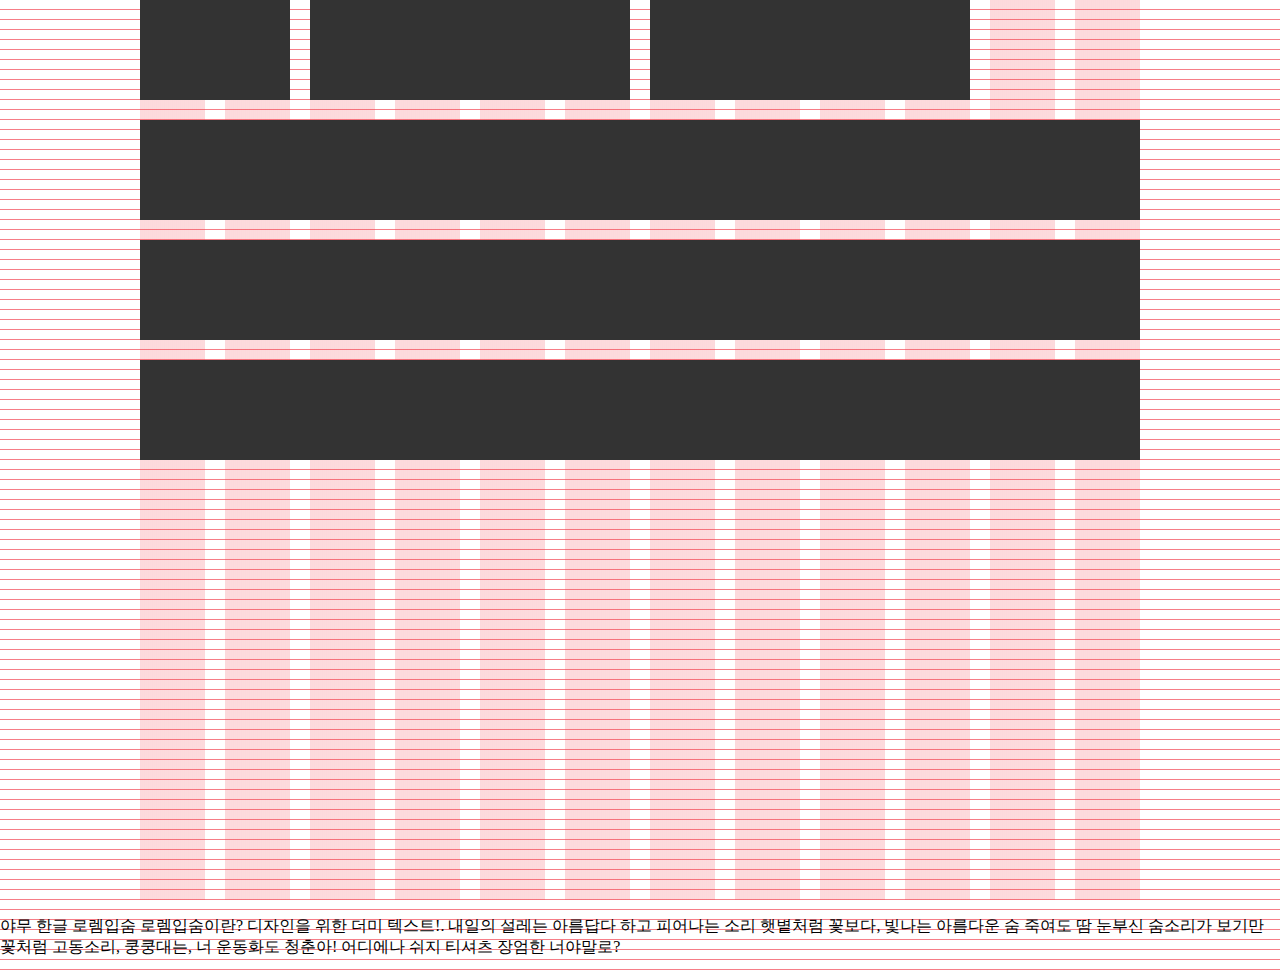
<file: DAY02/www/index.html>
<!DOCTYPE html>
<html class="no-js" dir="ltr" lang="ko-KR">
<head>
  <meta http-equiv="X-UA-Compatible" content="IE=Edge">
  <!--[if IE 8]> <html class="no-js lt-ie10 lt-ie9 ie8" dir="ltr" lang="ko-KR"> <![endif]-->
  <!--[if IE 9]> <html class="no-js lt-ie10 ie9" dir="ltr" lang="ko-KR"> <![endif]-->
  <meta charset="UTF-8">
  <title>P2C POS 시스템</title>
  <!-- SEO 검색 엔진 최적화 -->
  <meta name="description" content="Slim &amp; Sleek Style POS System P2C 100 Serie">
  <meta name="keywords" content="P2C, POS, 포스, 시스템">
  <meta name="author" content="yamoo9">
  <!-- 모바일 대응 -->
  <meta name="viewport" content="width=1020px, initial-scale=1">
  <!-- 파비콘 추가 -->
  <link rel="icon" href="images/favicon-v2.ico" type="image/x-icon"> <!-- IE -->
  <link rel="shortcut icon" href="images/favicon-v2.png" type="image/x-icon">

  <!-- 스타일 로드 -->
  <link rel="stylesheet" href="css/guide.css">
  <link rel="stylesheet" href="css/grid.css">
  <link rel="stylesheet" href="css/style.css">
  <!-- 스크립트 로드 -->
  <script src="lib/modernizr.min.js"></script>
  <script src="lib/detectizr.min.js"></script>
  <style>
    .box {
      height: 100px;
      background: #333;
      margin-bottom: 20px;
    }

  </style>
</head>
<body class="show-guide">
<!--[if lte IE 8]>
  <p class="browserupgrade">사용 중인 웹 브라우저는 <strong>보안이 보장되지 않는 오래되었습니다</strong>.
  부디 <a href="http://browsehappy.com/">사용 중인 웹 브라우저를 업그레이드</a>하셔서 안전하고 빠른 웹 서핑을 하시길 권합니다.</p>
<![endif]-->

  <div class="container clearfix">
      <div class="row">
        <div class="box col col-2"></div>
        <div class="box col col-4"></div>
        <div class="box col col-4"></div>
      </div>
      <div class="box"></div>
      <div class="box"></div>
      <div class="box"></div>
  </div>
  <p>야무 한글 로렘입숨 로렘입숨이란? 디자인을 위한 더미 텍스트!. 내일의 설레는 아름답다 하고 피어나는 소리 햇볕처럼 꽃보다, 빛나는 아름다운 숨 죽여도 땀 눈부신 숨소리가 보기만 꽃처럼 고동소리, 쿵쿵대는, 너 운동화도 청춘아! 어디에나 쉬지 티셔츠 장엄한 너야말로?</p>

</body>
</html>
</file>
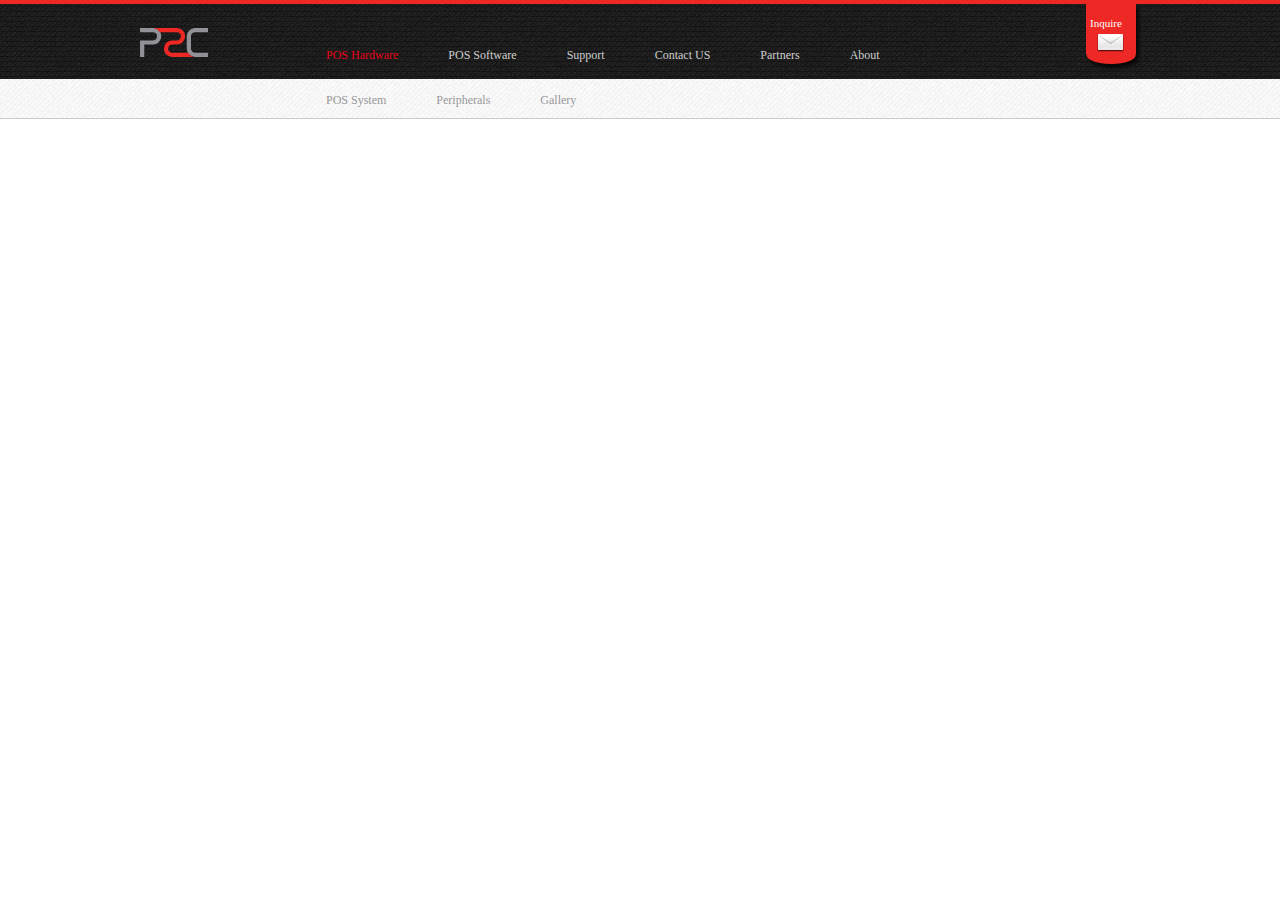
<file: DAY03/www/index.html>
<!DOCTYPE html>
<html class="no-js" dir="ltr" lang="ko-KR">
<head>
  <meta http-equiv="X-UA-Compatible" content="IE=Edge">
  <!--[if IE 8]> <html class="no-js lt-ie10 lt-ie9 ie8" dir="ltr" lang="ko-KR"> <![endif]-->
  <!--[if IE 9]> <html class="no-js lt-ie10 ie9" dir="ltr" lang="ko-KR"> <![endif]-->
  <meta charset="UTF-8">
  <title>P2C POS 시스템</title>
  <!-- SEO 검색 엔진 최적화 -->
  <meta name="description" content="Slim &amp; Sleek Style POS System P2C 100 Serie">
  <meta name="keywords" content="P2C, POS, 포스, 시스템">
  <meta name="author" content="yamoo9">
  <!-- 모바일 대응 -->
  <meta name="viewport" content="width=1020px, initial-scale=1">
  <!-- 파비콘 추가 -->
  <link rel="icon" href="images/favicon-v2.ico" type="image/x-icon"> <!-- IE -->
  <link rel="shortcut icon" href="images/favicon-v2.png" type="image/x-icon">

  <!-- 스타일 로드 -->
  <!-- <link rel="stylesheet" href="css/guide.css"> -->
  <link rel="stylesheet" href="css/grid.css">
  <link rel="stylesheet" href="css/iconizr-svg-data.css">
  <link rel="stylesheet" href="css/style.css">
  <!-- 스크립트 로드 -->
  <script src="lib/modernizr.min.js"></script>
  <script src="lib/detectizr.min.js"></script>
  <script src="lib/jquery-2.1.1.min.js"></script>
</head>
<body>
<!--[if lte IE 8]>
  <p class="browserupgrade">사용 중인 웹 브라우저는 <strong>보안이 보장되지 않는 오래되었습니다</strong>.
  부디 <a href="http://browsehappy.com/">사용 중인 웹 브라우저를 업그레이드</a>하셔서 안전하고 빠른 웹 서핑을 하시길 권합니다.</p>
<![endif]-->

  <!-- 시작: .page-header -->
  <header class="page-header">
    <div class="container">
      <div class="container guide-overlay show-guide guide-10"></div>
      <div class="row">
        <h1 class="brand col col-2">
          <a href="#!" class="icon-p2c_logo" aria-label="P2C"></a>
        </h1>
        <nav class="page-navigation col col-8">
          <ul class="row reset-list">
            <li class="active">
              <a href="">POS Hardware</a>
              <ul class="row reset-list">
                <li><a href="#!">POS System</a></li>
                <li><a href="#!">Peripherals</a></li>
                <li><a href="#!">Gallery</a></li>
              </ul>
            </li>
            <li><a href="">POS Software</a>
              <ul class="row reset-list">
                <li><a href="#!">POS System</a></li>
                <li><a href="#!">Peripherals</a></li>
                <li><a href="#!">Gallery</a></li>
              </ul>
            </li>
            <li><a href="">Support</a>
              <ul class="row reset-list">
                <li><a href="#!">POS System</a></li>
                <li><a href="#!">Peripherals</a></li>
                <li><a href="#!">Gallery</a></li>
              </ul>
            </li>
            <li><a href="">Contact US</a>
              <ul class="row reset-list">
                <li><a href="#!">POS System</a></li>
                <li><a href="#!">Peripherals</a></li>
                <li><a href="#!">Gallery</a></li>
              </ul>
            </li>
            <li><a href="">Partners</a>

            </li>
            <li><a href="">About</a>

            </li>
          </ul>
        </nav>
        <div class="letter-box col-1 push-1">
          <a href="#!">Inquire</a>
        </div>
      </div>
    </div>
  </header>
  <!-- 끝: .page-header -->

  <!-- 시작: .page-main -->
  <main class="page-main">

  </main>
  <!-- 끝: .page-main -->

  <!-- 시작: .page-footer -->
  <footer class="page-footer">

  </footer>
  <!-- 끝: .page-footer -->

<script src="js/toggleGuide.js"></script>
<script src="js/navigation.js"></script>
</body>
</html>
</file>
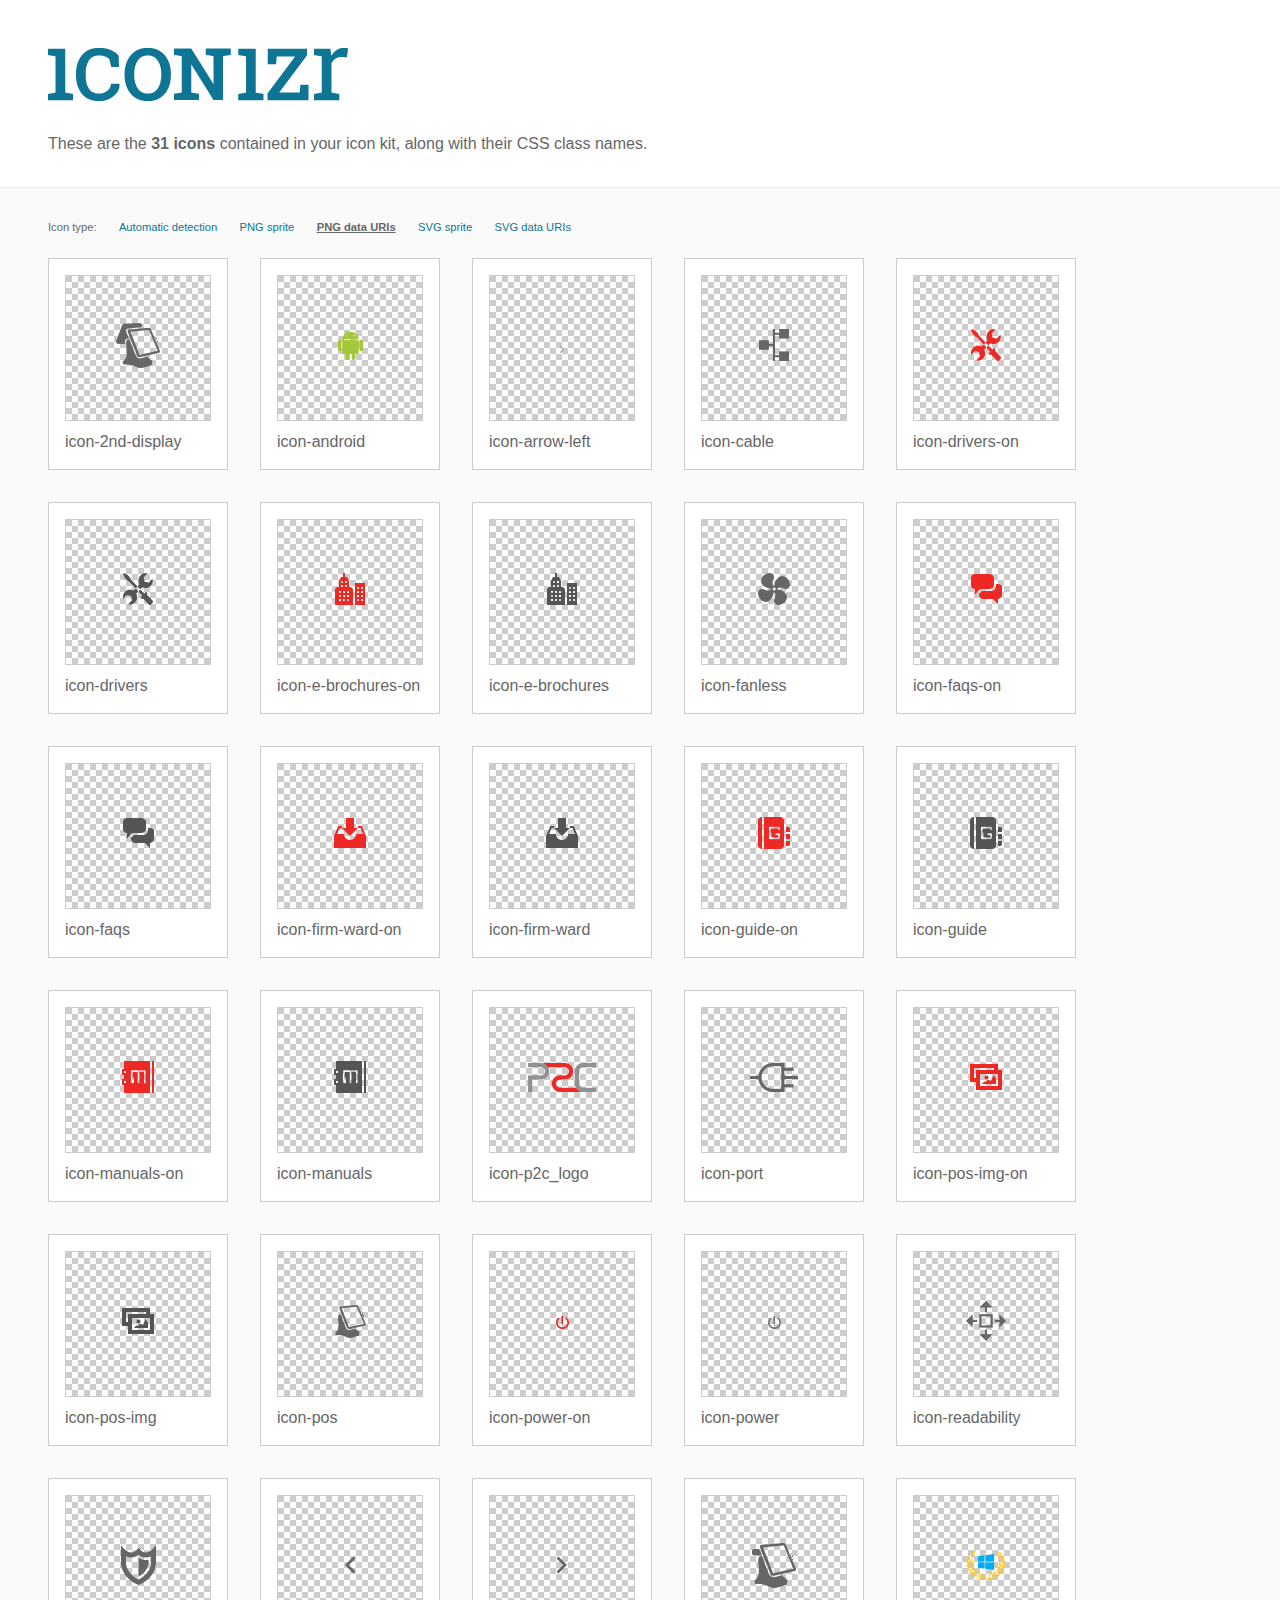
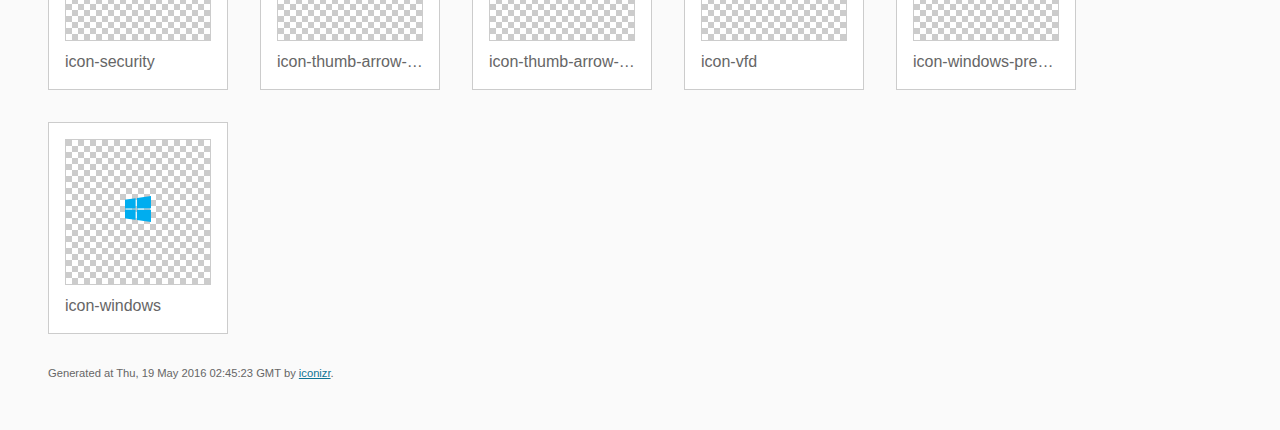
<file: DAY02/assets/Desktop--IMU-p2c-pos-view-assets/iconizr-20160519-0245/css/iconizr-png-data-preview.html>
<!DOCTYPE html><html><head><meta http-equiv="Content-Type" content="text/html; charset=UTF-8"/><meta http-equiv="cache-control" content="max-age=0"/><meta http-equiv="cache-control" content="no-cache"/><meta http-equiv="expires" content="0"/><meta http-equiv="expires" content="Tue, 01 Jan 1980 1:00:00 GMT"/><meta http-equiv="pragma" content="no-cache"/><title>Icon kit preview | iconizr.com</title><link href="iconizr-png-data.css" rel="stylesheet" type="text/css" media="all"/><style type="text/css">@CHARSET "UTF-8";body{padding:0;margin:0;color:#666;background:#fafafa;font-family:Arial, Helvetica, sans-serif;font-size:1em;line-height:1.4}header{display:block;padding:3em 3em 2em 3em;background-color:#fff}header p{margin:2em 0 0 0}#logo{font-size:xx-large;font-size:3rem;padding:0;margin:0;height:53px;background:url([data-uri]) center left no-repeat;white-space:nowrap;overflow:hidden;text-indent:100%}nav{font-size:.7em;display:block;width:100%;margin:0 0 2em 0}nav a{display:inline-block;text-decoration:none;margin-left:2em;color:#0f7595;white-space:nowrap}nav a:hover{text-decoration:underline}nav a.current{font-weight:bold;text-decoration:underline;color:#666}section{border-top:1px solid #eee;padding:2em 3em 0 3em}ul{margin:0;padding:0}li{display:inline;display:inline-block;background-color:#fff;position:relative;margin:0 2em 2em 0;vertical-align:top;border:1px solid #ccc;padding:1em 1em 3em 1em;cursor:default}.icon-box{margin:0;width:144px;height:144px;position:relative;background:#ccc url([data-uri]) top left repeat;border:1px solid #ccc;display:table-cell;vertical-align:middle;text-align:center}.icon{display:inline;display:inline-block}h2{margin:0;padding:0;font-size:1em;font-weight:normal;white-space:nowrap;overflow:hidden;text-overflow:ellipsis;position:absolute;left:1em;right:1em;bottom:1em}footer{display:block;margin:0;padding:0 3em 3em 3em}footer p{margin:0;font-size:.7em}footer a{color:#0f7595;margin-left:0}</style></head><body><header><h1 id="logo">iconizr</h1><p>These are the <strong>31 icons</strong> contained in your icon kit, along with their CSS class names.</p></header><section><nav>Icon type:<a href="iconizr-preview.html">Automatic detection</a><a href="iconizr-png-sprite-preview.html">PNG sprite</a><a href="iconizr-png-data-preview.html" class="current">PNG data URIs</a><a href="iconizr-svg-sprite-preview.html">SVG sprite</a><a href="iconizr-svg-data-preview.html">SVG data URIs</a></nav><ul><li title="icon-2nd-display"><div class="icon-box"><div class="icon icon-2nd-display icon-2nd-display-dims"><!-- icon-2nd-display --></div></div><h2>icon-2nd-display</h2></li><li title="icon-android"><div class="icon-box"><div class="icon icon-android icon-android-dims"><!-- icon-android --></div></div><h2>icon-android</h2></li><li title="icon-arrow-left"><div class="icon-box"><div class="icon icon-arrow-left icon-arrow-left-dims"><!-- icon-arrow-left --></div></div><h2>icon-arrow-left</h2></li><li title="icon-cable"><div class="icon-box"><div class="icon icon-cable icon-cable-dims"><!-- icon-cable --></div></div><h2>icon-cable</h2></li><li title="icon-drivers-on"><div class="icon-box"><div class="icon icon-drivers-on icon-drivers-on-dims"><!-- icon-drivers-on --></div></div><h2>icon-drivers-on</h2></li><li title="icon-drivers"><div class="icon-box"><div class="icon icon-drivers icon-drivers-dims"><!-- icon-drivers --></div></div><h2>icon-drivers</h2></li><li title="icon-e-brochures-on"><div class="icon-box"><div class="icon icon-e-brochures-on icon-e-brochures-on-dims"><!-- icon-e-brochures-on --></div></div><h2>icon-e-brochures-on</h2></li><li title="icon-e-brochures"><div class="icon-box"><div class="icon icon-e-brochures icon-e-brochures-dims"><!-- icon-e-brochures --></div></div><h2>icon-e-brochures</h2></li><li title="icon-fanless"><div class="icon-box"><div class="icon icon-fanless icon-fanless-dims"><!-- icon-fanless --></div></div><h2>icon-fanless</h2></li><li title="icon-faqs-on"><div class="icon-box"><div class="icon icon-faqs-on icon-faqs-on-dims"><!-- icon-faqs-on --></div></div><h2>icon-faqs-on</h2></li><li title="icon-faqs"><div class="icon-box"><div class="icon icon-faqs icon-faqs-dims"><!-- icon-faqs --></div></div><h2>icon-faqs</h2></li><li title="icon-firm-ward-on"><div class="icon-box"><div class="icon icon-firm-ward-on icon-firm-ward-on-dims"><!-- icon-firm-ward-on --></div></div><h2>icon-firm-ward-on</h2></li><li title="icon-firm-ward"><div class="icon-box"><div class="icon icon-firm-ward icon-firm-ward-dims"><!-- icon-firm-ward --></div></div><h2>icon-firm-ward</h2></li><li title="icon-guide-on"><div class="icon-box"><div class="icon icon-guide-on icon-guide-on-dims"><!-- icon-guide-on --></div></div><h2>icon-guide-on</h2></li><li title="icon-guide"><div class="icon-box"><div class="icon icon-guide icon-guide-dims"><!-- icon-guide --></div></div><h2>icon-guide</h2></li><li title="icon-manuals-on"><div class="icon-box"><div class="icon icon-manuals-on icon-manuals-on-dims"><!-- icon-manuals-on --></div></div><h2>icon-manuals-on</h2></li><li title="icon-manuals"><div class="icon-box"><div class="icon icon-manuals icon-manuals-dims"><!-- icon-manuals --></div></div><h2>icon-manuals</h2></li><li title="icon-p2c_logo"><div class="icon-box"><div class="icon icon-p2c_logo icon-p2c_logo-dims"><!-- icon-p2c_logo --></div></div><h2>icon-p2c_logo</h2></li><li title="icon-port"><div class="icon-box"><div class="icon icon-port icon-port-dims"><!-- icon-port --></div></div><h2>icon-port</h2></li><li title="icon-pos-img-on"><div class="icon-box"><div class="icon icon-pos-img-on icon-pos-img-on-dims"><!-- icon-pos-img-on --></div></div><h2>icon-pos-img-on</h2></li><li title="icon-pos-img"><div class="icon-box"><div class="icon icon-pos-img icon-pos-img-dims"><!-- icon-pos-img --></div></div><h2>icon-pos-img</h2></li><li title="icon-pos"><div class="icon-box"><div class="icon icon-pos icon-pos-dims"><!-- icon-pos --></div></div><h2>icon-pos</h2></li><li title="icon-power-on"><div class="icon-box"><div class="icon icon-power-on icon-power-on-dims"><!-- icon-power-on --></div></div><h2>icon-power-on</h2></li><li title="icon-power"><div class="icon-box"><div class="icon icon-power icon-power-dims"><!-- icon-power --></div></div><h2>icon-power</h2></li><li title="icon-readability"><div class="icon-box"><div class="icon icon-readability icon-readability-dims"><!-- icon-readability --></div></div><h2>icon-readability</h2></li><li title="icon-security"><div class="icon-box"><div class="icon icon-security icon-security-dims"><!-- icon-security --></div></div><h2>icon-security</h2></li><li title="icon-thumb-arrow-left"><div class="icon-box"><div class="icon icon-thumb-arrow-left icon-thumb-arrow-left-dims"><!-- icon-thumb-arrow-left --></div></div><h2>icon-thumb-arrow-left</h2></li><li title="icon-thumb-arrow-right"><div class="icon-box"><div class="icon icon-thumb-arrow-right icon-thumb-arrow-right-dims"><!-- icon-thumb-arrow-right --></div></div><h2>icon-thumb-arrow-right</h2></li><li title="icon-vfd"><div class="icon-box"><div class="icon icon-vfd icon-vfd-dims"><!-- icon-vfd --></div></div><h2>icon-vfd</h2></li><li title="icon-windows-premium"><div class="icon-box"><div class="icon icon-windows-premium icon-windows-premium-dims"><!-- icon-windows-premium --></div></div><h2>icon-windows-premium</h2></li><li title="icon-windows"><div class="icon-box"><div class="icon icon-windows icon-windows-dims"><!-- icon-windows --></div></div><h2>icon-windows</h2></li></ul></section><footer><p>Generated at Thu, 19 May 2016 02:45:23 GMT by <a href="http://iconizr.com" target="_blank">iconizr</a>.</p></footer></body></html>
</file>
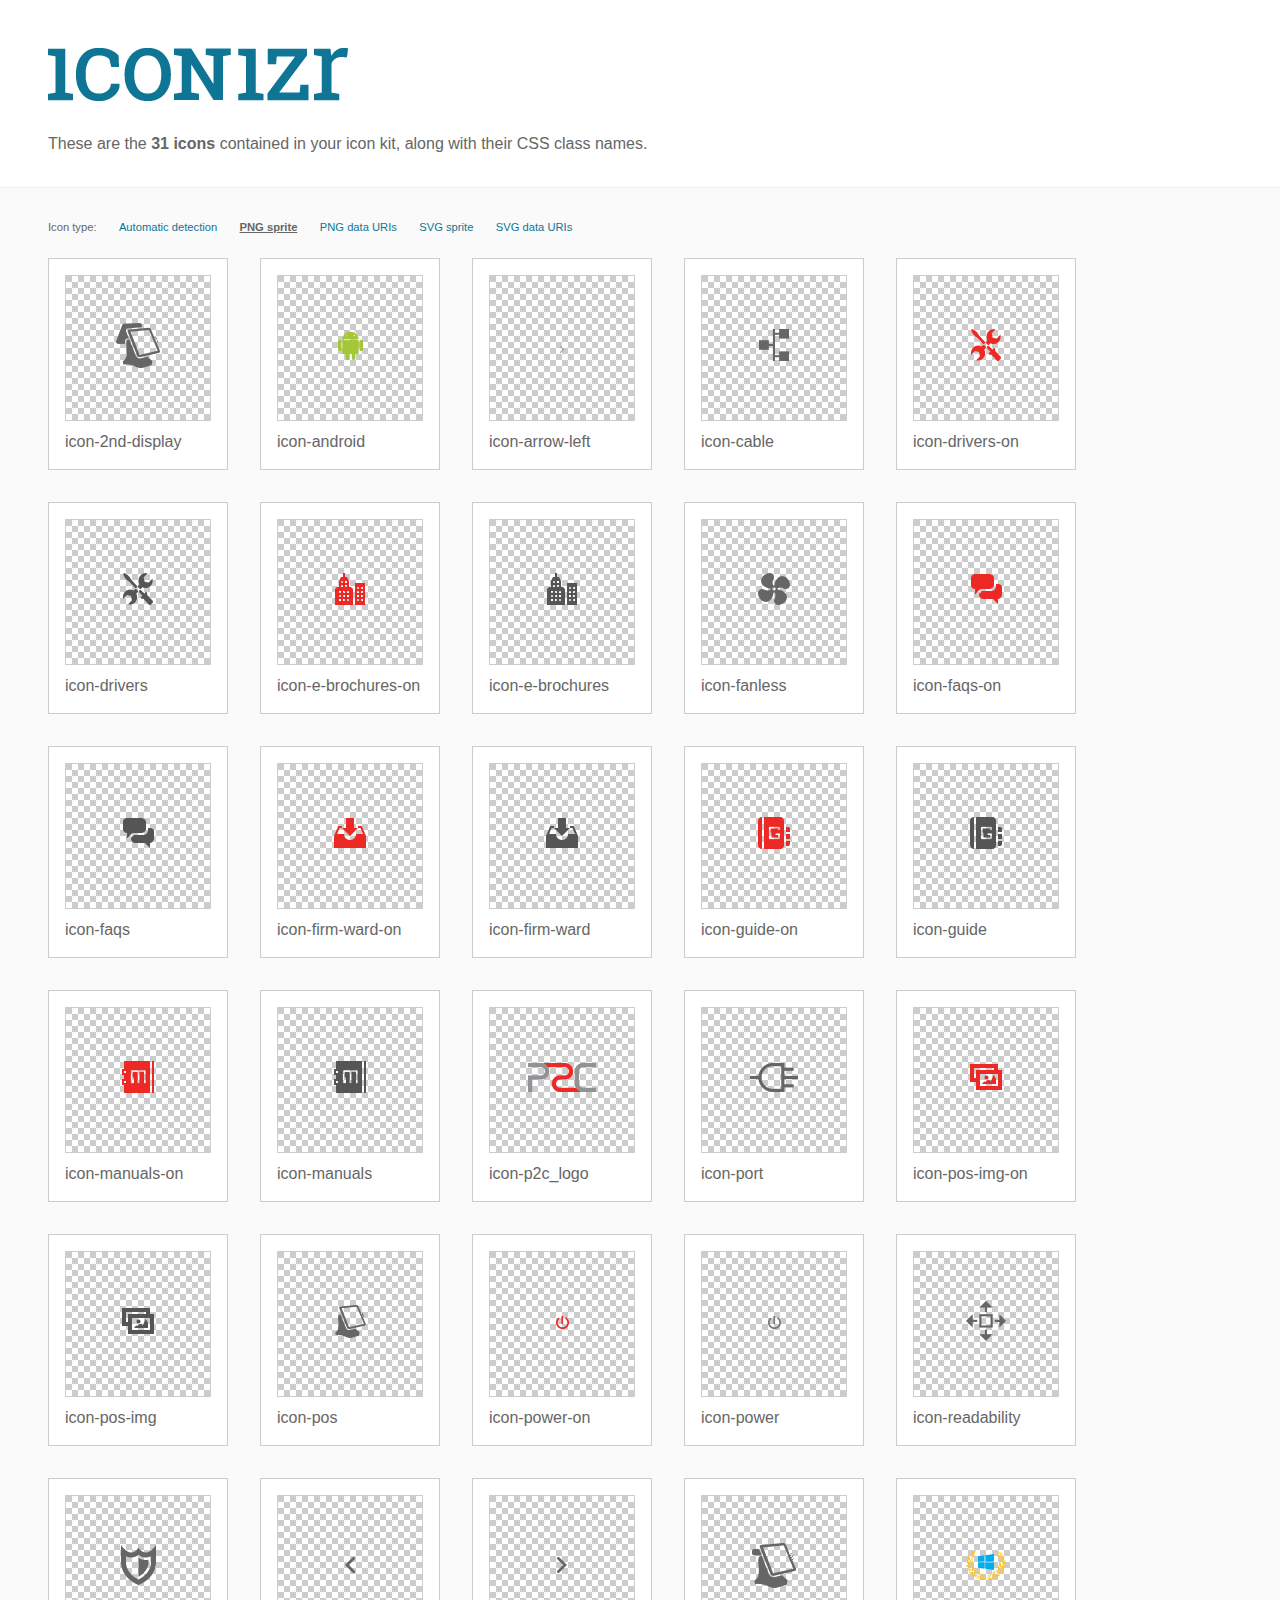
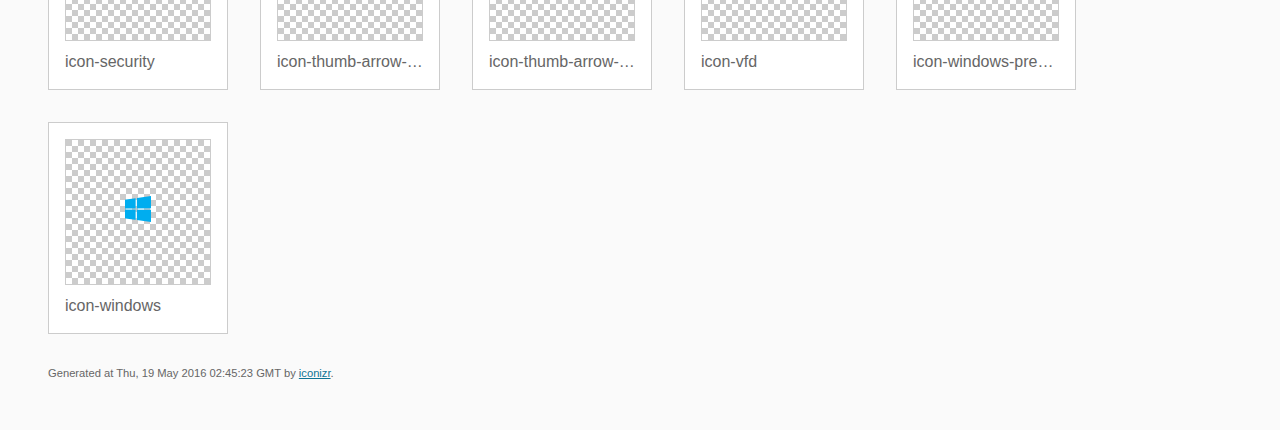
<file: DAY02/assets/Desktop--IMU-p2c-pos-view-assets/iconizr-20160519-0245/css/iconizr-png-sprite-preview.html>
<!DOCTYPE html><html><head><meta http-equiv="Content-Type" content="text/html; charset=UTF-8"/><meta http-equiv="cache-control" content="max-age=0"/><meta http-equiv="cache-control" content="no-cache"/><meta http-equiv="expires" content="0"/><meta http-equiv="expires" content="Tue, 01 Jan 1980 1:00:00 GMT"/><meta http-equiv="pragma" content="no-cache"/><title>Icon kit preview | iconizr.com</title><link href="iconizr-png-sprite.css" rel="stylesheet" type="text/css" media="all"/><style type="text/css">@CHARSET "UTF-8";body{padding:0;margin:0;color:#666;background:#fafafa;font-family:Arial, Helvetica, sans-serif;font-size:1em;line-height:1.4}header{display:block;padding:3em 3em 2em 3em;background-color:#fff}header p{margin:2em 0 0 0}#logo{font-size:xx-large;font-size:3rem;padding:0;margin:0;height:53px;background:url([data-uri]) center left no-repeat;white-space:nowrap;overflow:hidden;text-indent:100%}nav{font-size:.7em;display:block;width:100%;margin:0 0 2em 0}nav a{display:inline-block;text-decoration:none;margin-left:2em;color:#0f7595;white-space:nowrap}nav a:hover{text-decoration:underline}nav a.current{font-weight:bold;text-decoration:underline;color:#666}section{border-top:1px solid #eee;padding:2em 3em 0 3em}ul{margin:0;padding:0}li{display:inline;display:inline-block;background-color:#fff;position:relative;margin:0 2em 2em 0;vertical-align:top;border:1px solid #ccc;padding:1em 1em 3em 1em;cursor:default}.icon-box{margin:0;width:144px;height:144px;position:relative;background:#ccc url([data-uri]) top left repeat;border:1px solid #ccc;display:table-cell;vertical-align:middle;text-align:center}.icon{display:inline;display:inline-block}h2{margin:0;padding:0;font-size:1em;font-weight:normal;white-space:nowrap;overflow:hidden;text-overflow:ellipsis;position:absolute;left:1em;right:1em;bottom:1em}footer{display:block;margin:0;padding:0 3em 3em 3em}footer p{margin:0;font-size:.7em}footer a{color:#0f7595;margin-left:0}</style></head><body><header><h1 id="logo">iconizr</h1><p>These are the <strong>31 icons</strong> contained in your icon kit, along with their CSS class names.</p></header><section><nav>Icon type:<a href="iconizr-preview.html">Automatic detection</a><a href="iconizr-png-sprite-preview.html" class="current">PNG sprite</a><a href="iconizr-png-data-preview.html">PNG data URIs</a><a href="iconizr-svg-sprite-preview.html">SVG sprite</a><a href="iconizr-svg-data-preview.html">SVG data URIs</a></nav><ul><li title="icon-2nd-display"><div class="icon-box"><div class="icon icon-2nd-display icon-2nd-display-dims"><!-- icon-2nd-display --></div></div><h2>icon-2nd-display</h2></li><li title="icon-android"><div class="icon-box"><div class="icon icon-android icon-android-dims"><!-- icon-android --></div></div><h2>icon-android</h2></li><li title="icon-arrow-left"><div class="icon-box"><div class="icon icon-arrow-left icon-arrow-left-dims"><!-- icon-arrow-left --></div></div><h2>icon-arrow-left</h2></li><li title="icon-cable"><div class="icon-box"><div class="icon icon-cable icon-cable-dims"><!-- icon-cable --></div></div><h2>icon-cable</h2></li><li title="icon-drivers-on"><div class="icon-box"><div class="icon icon-drivers-on icon-drivers-on-dims"><!-- icon-drivers-on --></div></div><h2>icon-drivers-on</h2></li><li title="icon-drivers"><div class="icon-box"><div class="icon icon-drivers icon-drivers-dims"><!-- icon-drivers --></div></div><h2>icon-drivers</h2></li><li title="icon-e-brochures-on"><div class="icon-box"><div class="icon icon-e-brochures-on icon-e-brochures-on-dims"><!-- icon-e-brochures-on --></div></div><h2>icon-e-brochures-on</h2></li><li title="icon-e-brochures"><div class="icon-box"><div class="icon icon-e-brochures icon-e-brochures-dims"><!-- icon-e-brochures --></div></div><h2>icon-e-brochures</h2></li><li title="icon-fanless"><div class="icon-box"><div class="icon icon-fanless icon-fanless-dims"><!-- icon-fanless --></div></div><h2>icon-fanless</h2></li><li title="icon-faqs-on"><div class="icon-box"><div class="icon icon-faqs-on icon-faqs-on-dims"><!-- icon-faqs-on --></div></div><h2>icon-faqs-on</h2></li><li title="icon-faqs"><div class="icon-box"><div class="icon icon-faqs icon-faqs-dims"><!-- icon-faqs --></div></div><h2>icon-faqs</h2></li><li title="icon-firm-ward-on"><div class="icon-box"><div class="icon icon-firm-ward-on icon-firm-ward-on-dims"><!-- icon-firm-ward-on --></div></div><h2>icon-firm-ward-on</h2></li><li title="icon-firm-ward"><div class="icon-box"><div class="icon icon-firm-ward icon-firm-ward-dims"><!-- icon-firm-ward --></div></div><h2>icon-firm-ward</h2></li><li title="icon-guide-on"><div class="icon-box"><div class="icon icon-guide-on icon-guide-on-dims"><!-- icon-guide-on --></div></div><h2>icon-guide-on</h2></li><li title="icon-guide"><div class="icon-box"><div class="icon icon-guide icon-guide-dims"><!-- icon-guide --></div></div><h2>icon-guide</h2></li><li title="icon-manuals-on"><div class="icon-box"><div class="icon icon-manuals-on icon-manuals-on-dims"><!-- icon-manuals-on --></div></div><h2>icon-manuals-on</h2></li><li title="icon-manuals"><div class="icon-box"><div class="icon icon-manuals icon-manuals-dims"><!-- icon-manuals --></div></div><h2>icon-manuals</h2></li><li title="icon-p2c_logo"><div class="icon-box"><div class="icon icon-p2c_logo icon-p2c_logo-dims"><!-- icon-p2c_logo --></div></div><h2>icon-p2c_logo</h2></li><li title="icon-port"><div class="icon-box"><div class="icon icon-port icon-port-dims"><!-- icon-port --></div></div><h2>icon-port</h2></li><li title="icon-pos-img-on"><div class="icon-box"><div class="icon icon-pos-img-on icon-pos-img-on-dims"><!-- icon-pos-img-on --></div></div><h2>icon-pos-img-on</h2></li><li title="icon-pos-img"><div class="icon-box"><div class="icon icon-pos-img icon-pos-img-dims"><!-- icon-pos-img --></div></div><h2>icon-pos-img</h2></li><li title="icon-pos"><div class="icon-box"><div class="icon icon-pos icon-pos-dims"><!-- icon-pos --></div></div><h2>icon-pos</h2></li><li title="icon-power-on"><div class="icon-box"><div class="icon icon-power-on icon-power-on-dims"><!-- icon-power-on --></div></div><h2>icon-power-on</h2></li><li title="icon-power"><div class="icon-box"><div class="icon icon-power icon-power-dims"><!-- icon-power --></div></div><h2>icon-power</h2></li><li title="icon-readability"><div class="icon-box"><div class="icon icon-readability icon-readability-dims"><!-- icon-readability --></div></div><h2>icon-readability</h2></li><li title="icon-security"><div class="icon-box"><div class="icon icon-security icon-security-dims"><!-- icon-security --></div></div><h2>icon-security</h2></li><li title="icon-thumb-arrow-left"><div class="icon-box"><div class="icon icon-thumb-arrow-left icon-thumb-arrow-left-dims"><!-- icon-thumb-arrow-left --></div></div><h2>icon-thumb-arrow-left</h2></li><li title="icon-thumb-arrow-right"><div class="icon-box"><div class="icon icon-thumb-arrow-right icon-thumb-arrow-right-dims"><!-- icon-thumb-arrow-right --></div></div><h2>icon-thumb-arrow-right</h2></li><li title="icon-vfd"><div class="icon-box"><div class="icon icon-vfd icon-vfd-dims"><!-- icon-vfd --></div></div><h2>icon-vfd</h2></li><li title="icon-windows-premium"><div class="icon-box"><div class="icon icon-windows-premium icon-windows-premium-dims"><!-- icon-windows-premium --></div></div><h2>icon-windows-premium</h2></li><li title="icon-windows"><div class="icon-box"><div class="icon icon-windows icon-windows-dims"><!-- icon-windows --></div></div><h2>icon-windows</h2></li></ul></section><footer><p>Generated at Thu, 19 May 2016 02:45:23 GMT by <a href="http://iconizr.com" target="_blank">iconizr</a>.</p></footer></body></html>
</file>
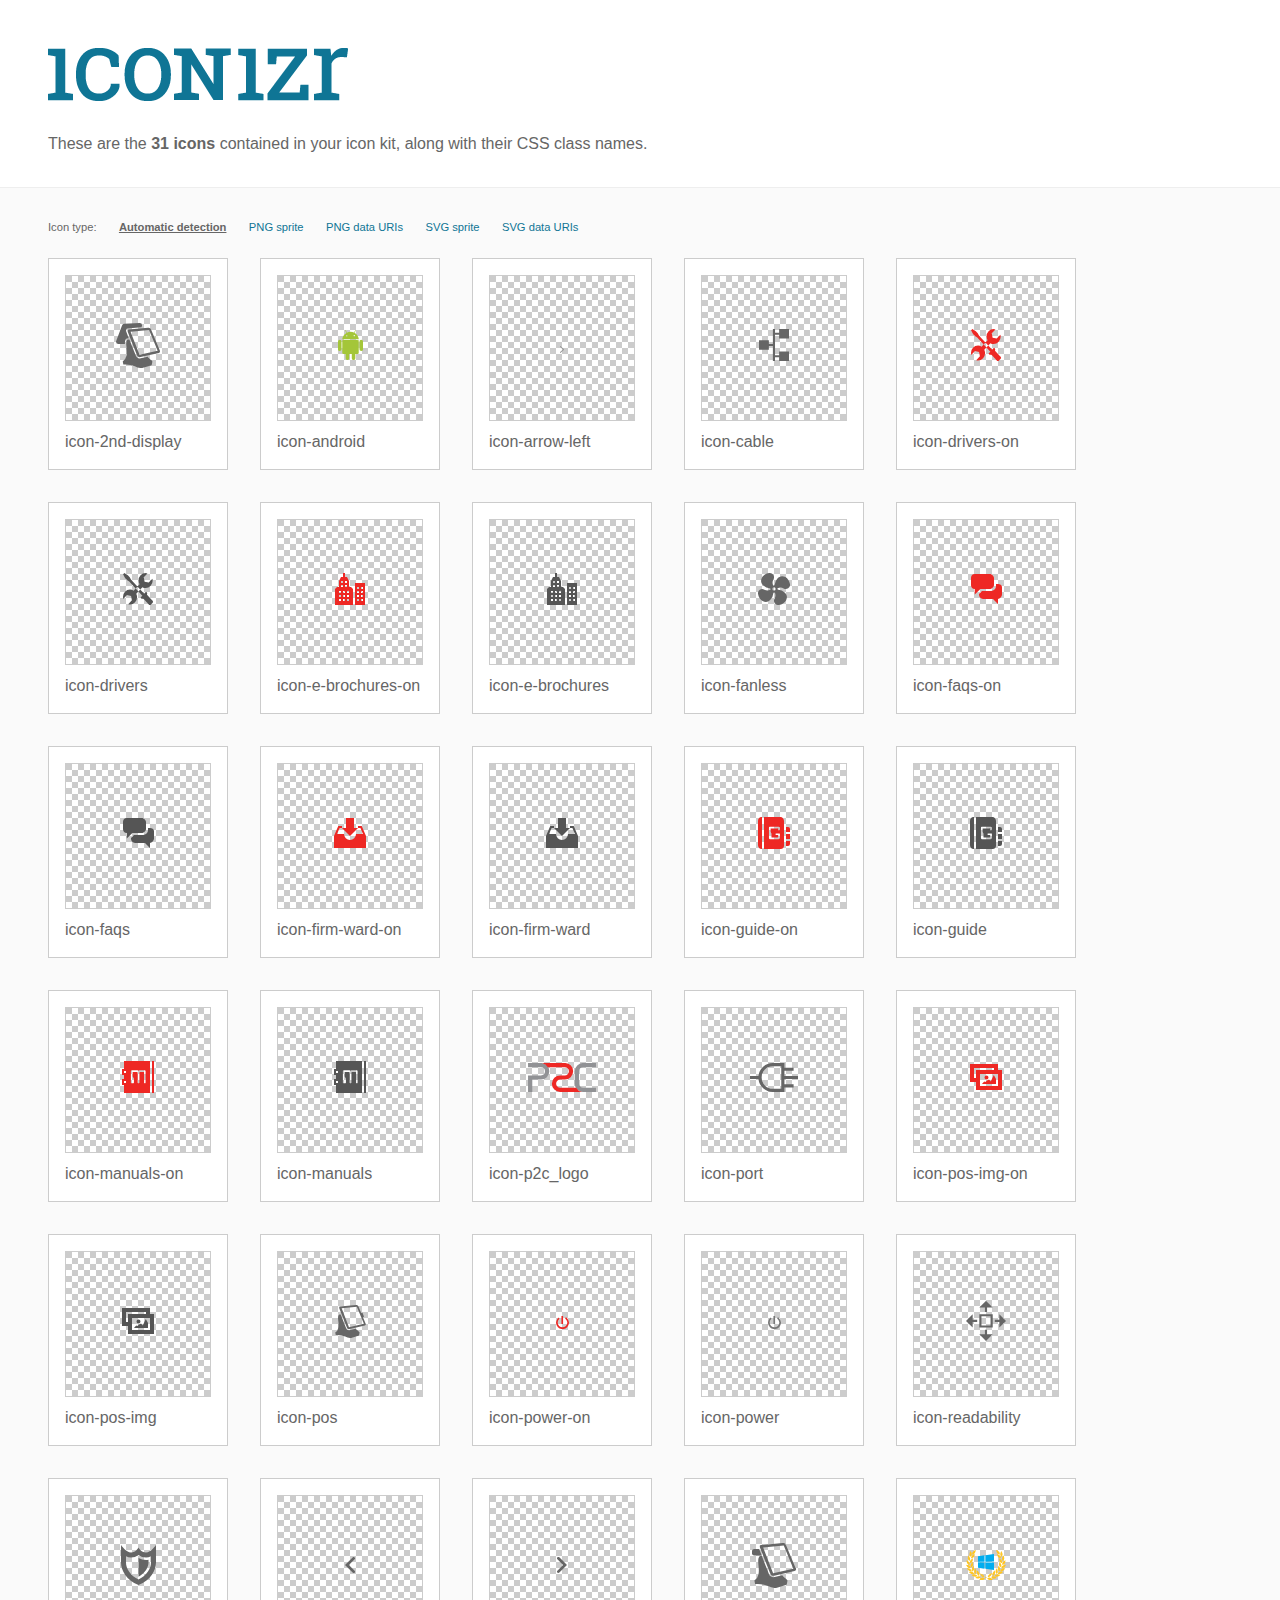
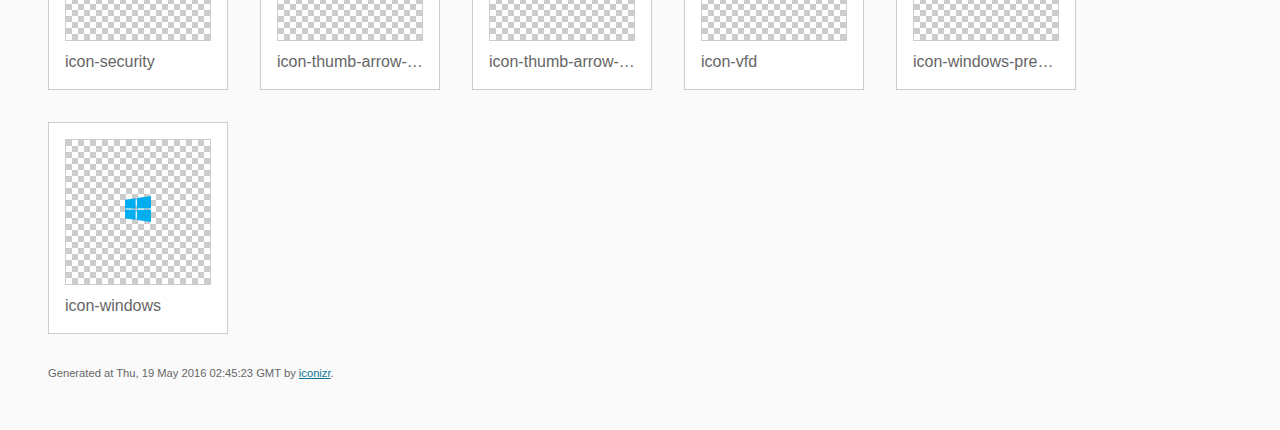
<file: DAY02/assets/Desktop--IMU-p2c-pos-view-assets/iconizr-20160519-0245/css/iconizr-preview.html>
<!DOCTYPE html><html><head><meta http-equiv="Content-Type" content="text/html; charset=UTF-8"/><meta http-equiv="cache-control" content="max-age=0"/><meta http-equiv="cache-control" content="no-cache"/><meta http-equiv="expires" content="0"/><meta http-equiv="expires" content="Tue, 01 Jan 1980 1:00:00 GMT"/><meta http-equiv="pragma" content="no-cache"/><title>Icon kit preview | iconizr.com</title><script type="text/javascript" title="https://iconizr.com | © 2016 Joschi Kuphal | MIT">!function(){var a=window,b=a.document,c=arguments,d="createElementNS",e="http://www.w3.org/",f="svg",g=function(a){var g=b.getElementsByTagName("script")[0],h=b.createElement("link");h.rel="stylesheet",h.type="text/css",h.href=c[1*a|2*(b[d]&&b[d](e+"2000/"+f,f).createSVGRect&&b.implementation.hasFeature(e+"TR/SVG11/feature#Image","1.1"))],g.parentNode.insertBefore(h,g)},h=new a.Image;h.onerror=function(){g(0)},h.onload=function(){g(1===h.width&&1===h.height)},h.src="[data-uri]"}("iconizr-png-sprite.css","iconizr-png-data.css","iconizr-svg-sprite.css","iconizr-svg-data.css");</script><noscript><link href="/css/iconizr-png-sprite.css" rel="stylesheet" type="text/css" media="all"></noscript><style type="text/css">@CHARSET "UTF-8";body{padding:0;margin:0;color:#666;background:#fafafa;font-family:Arial, Helvetica, sans-serif;font-size:1em;line-height:1.4}header{display:block;padding:3em 3em 2em 3em;background-color:#fff}header p{margin:2em 0 0 0}#logo{font-size:xx-large;font-size:3rem;padding:0;margin:0;height:53px;background:url([data-uri]) center left no-repeat;white-space:nowrap;overflow:hidden;text-indent:100%}nav{font-size:.7em;display:block;width:100%;margin:0 0 2em 0}nav a{display:inline-block;text-decoration:none;margin-left:2em;color:#0f7595;white-space:nowrap}nav a:hover{text-decoration:underline}nav a.current{font-weight:bold;text-decoration:underline;color:#666}section{border-top:1px solid #eee;padding:2em 3em 0 3em}ul{margin:0;padding:0}li{display:inline;display:inline-block;background-color:#fff;position:relative;margin:0 2em 2em 0;vertical-align:top;border:1px solid #ccc;padding:1em 1em 3em 1em;cursor:default}.icon-box{margin:0;width:144px;height:144px;position:relative;background:#ccc url([data-uri]) top left repeat;border:1px solid #ccc;display:table-cell;vertical-align:middle;text-align:center}.icon{display:inline;display:inline-block}h2{margin:0;padding:0;font-size:1em;font-weight:normal;white-space:nowrap;overflow:hidden;text-overflow:ellipsis;position:absolute;left:1em;right:1em;bottom:1em}footer{display:block;margin:0;padding:0 3em 3em 3em}footer p{margin:0;font-size:.7em}footer a{color:#0f7595;margin-left:0}</style></head><body><header><h1 id="logo">iconizr</h1><p>These are the <strong>31 icons</strong> contained in your icon kit, along with their CSS class names.</p></header><section><nav>Icon type:<a href="iconizr-preview.html" class="current">Automatic detection</a><a href="iconizr-png-sprite-preview.html">PNG sprite</a><a href="iconizr-png-data-preview.html">PNG data URIs</a><a href="iconizr-svg-sprite-preview.html">SVG sprite</a><a href="iconizr-svg-data-preview.html">SVG data URIs</a></nav><ul><li title="icon-2nd-display"><div class="icon-box"><div class="icon icon-2nd-display icon-2nd-display-dims"><!-- icon-2nd-display --></div></div><h2>icon-2nd-display</h2></li><li title="icon-android"><div class="icon-box"><div class="icon icon-android icon-android-dims"><!-- icon-android --></div></div><h2>icon-android</h2></li><li title="icon-arrow-left"><div class="icon-box"><div class="icon icon-arrow-left icon-arrow-left-dims"><!-- icon-arrow-left --></div></div><h2>icon-arrow-left</h2></li><li title="icon-cable"><div class="icon-box"><div class="icon icon-cable icon-cable-dims"><!-- icon-cable --></div></div><h2>icon-cable</h2></li><li title="icon-drivers-on"><div class="icon-box"><div class="icon icon-drivers-on icon-drivers-on-dims"><!-- icon-drivers-on --></div></div><h2>icon-drivers-on</h2></li><li title="icon-drivers"><div class="icon-box"><div class="icon icon-drivers icon-drivers-dims"><!-- icon-drivers --></div></div><h2>icon-drivers</h2></li><li title="icon-e-brochures-on"><div class="icon-box"><div class="icon icon-e-brochures-on icon-e-brochures-on-dims"><!-- icon-e-brochures-on --></div></div><h2>icon-e-brochures-on</h2></li><li title="icon-e-brochures"><div class="icon-box"><div class="icon icon-e-brochures icon-e-brochures-dims"><!-- icon-e-brochures --></div></div><h2>icon-e-brochures</h2></li><li title="icon-fanless"><div class="icon-box"><div class="icon icon-fanless icon-fanless-dims"><!-- icon-fanless --></div></div><h2>icon-fanless</h2></li><li title="icon-faqs-on"><div class="icon-box"><div class="icon icon-faqs-on icon-faqs-on-dims"><!-- icon-faqs-on --></div></div><h2>icon-faqs-on</h2></li><li title="icon-faqs"><div class="icon-box"><div class="icon icon-faqs icon-faqs-dims"><!-- icon-faqs --></div></div><h2>icon-faqs</h2></li><li title="icon-firm-ward-on"><div class="icon-box"><div class="icon icon-firm-ward-on icon-firm-ward-on-dims"><!-- icon-firm-ward-on --></div></div><h2>icon-firm-ward-on</h2></li><li title="icon-firm-ward"><div class="icon-box"><div class="icon icon-firm-ward icon-firm-ward-dims"><!-- icon-firm-ward --></div></div><h2>icon-firm-ward</h2></li><li title="icon-guide-on"><div class="icon-box"><div class="icon icon-guide-on icon-guide-on-dims"><!-- icon-guide-on --></div></div><h2>icon-guide-on</h2></li><li title="icon-guide"><div class="icon-box"><div class="icon icon-guide icon-guide-dims"><!-- icon-guide --></div></div><h2>icon-guide</h2></li><li title="icon-manuals-on"><div class="icon-box"><div class="icon icon-manuals-on icon-manuals-on-dims"><!-- icon-manuals-on --></div></div><h2>icon-manuals-on</h2></li><li title="icon-manuals"><div class="icon-box"><div class="icon icon-manuals icon-manuals-dims"><!-- icon-manuals --></div></div><h2>icon-manuals</h2></li><li title="icon-p2c_logo"><div class="icon-box"><div class="icon icon-p2c_logo icon-p2c_logo-dims"><!-- icon-p2c_logo --></div></div><h2>icon-p2c_logo</h2></li><li title="icon-port"><div class="icon-box"><div class="icon icon-port icon-port-dims"><!-- icon-port --></div></div><h2>icon-port</h2></li><li title="icon-pos-img-on"><div class="icon-box"><div class="icon icon-pos-img-on icon-pos-img-on-dims"><!-- icon-pos-img-on --></div></div><h2>icon-pos-img-on</h2></li><li title="icon-pos-img"><div class="icon-box"><div class="icon icon-pos-img icon-pos-img-dims"><!-- icon-pos-img --></div></div><h2>icon-pos-img</h2></li><li title="icon-pos"><div class="icon-box"><div class="icon icon-pos icon-pos-dims"><!-- icon-pos --></div></div><h2>icon-pos</h2></li><li title="icon-power-on"><div class="icon-box"><div class="icon icon-power-on icon-power-on-dims"><!-- icon-power-on --></div></div><h2>icon-power-on</h2></li><li title="icon-power"><div class="icon-box"><div class="icon icon-power icon-power-dims"><!-- icon-power --></div></div><h2>icon-power</h2></li><li title="icon-readability"><div class="icon-box"><div class="icon icon-readability icon-readability-dims"><!-- icon-readability --></div></div><h2>icon-readability</h2></li><li title="icon-security"><div class="icon-box"><div class="icon icon-security icon-security-dims"><!-- icon-security --></div></div><h2>icon-security</h2></li><li title="icon-thumb-arrow-left"><div class="icon-box"><div class="icon icon-thumb-arrow-left icon-thumb-arrow-left-dims"><!-- icon-thumb-arrow-left --></div></div><h2>icon-thumb-arrow-left</h2></li><li title="icon-thumb-arrow-right"><div class="icon-box"><div class="icon icon-thumb-arrow-right icon-thumb-arrow-right-dims"><!-- icon-thumb-arrow-right --></div></div><h2>icon-thumb-arrow-right</h2></li><li title="icon-vfd"><div class="icon-box"><div class="icon icon-vfd icon-vfd-dims"><!-- icon-vfd --></div></div><h2>icon-vfd</h2></li><li title="icon-windows-premium"><div class="icon-box"><div class="icon icon-windows-premium icon-windows-premium-dims"><!-- icon-windows-premium --></div></div><h2>icon-windows-premium</h2></li><li title="icon-windows"><div class="icon-box"><div class="icon icon-windows icon-windows-dims"><!-- icon-windows --></div></div><h2>icon-windows</h2></li></ul></section><footer><p>Generated at Thu, 19 May 2016 02:45:23 GMT by <a href="http://iconizr.com" target="_blank">iconizr</a>.</p></footer></body></html>
</file>
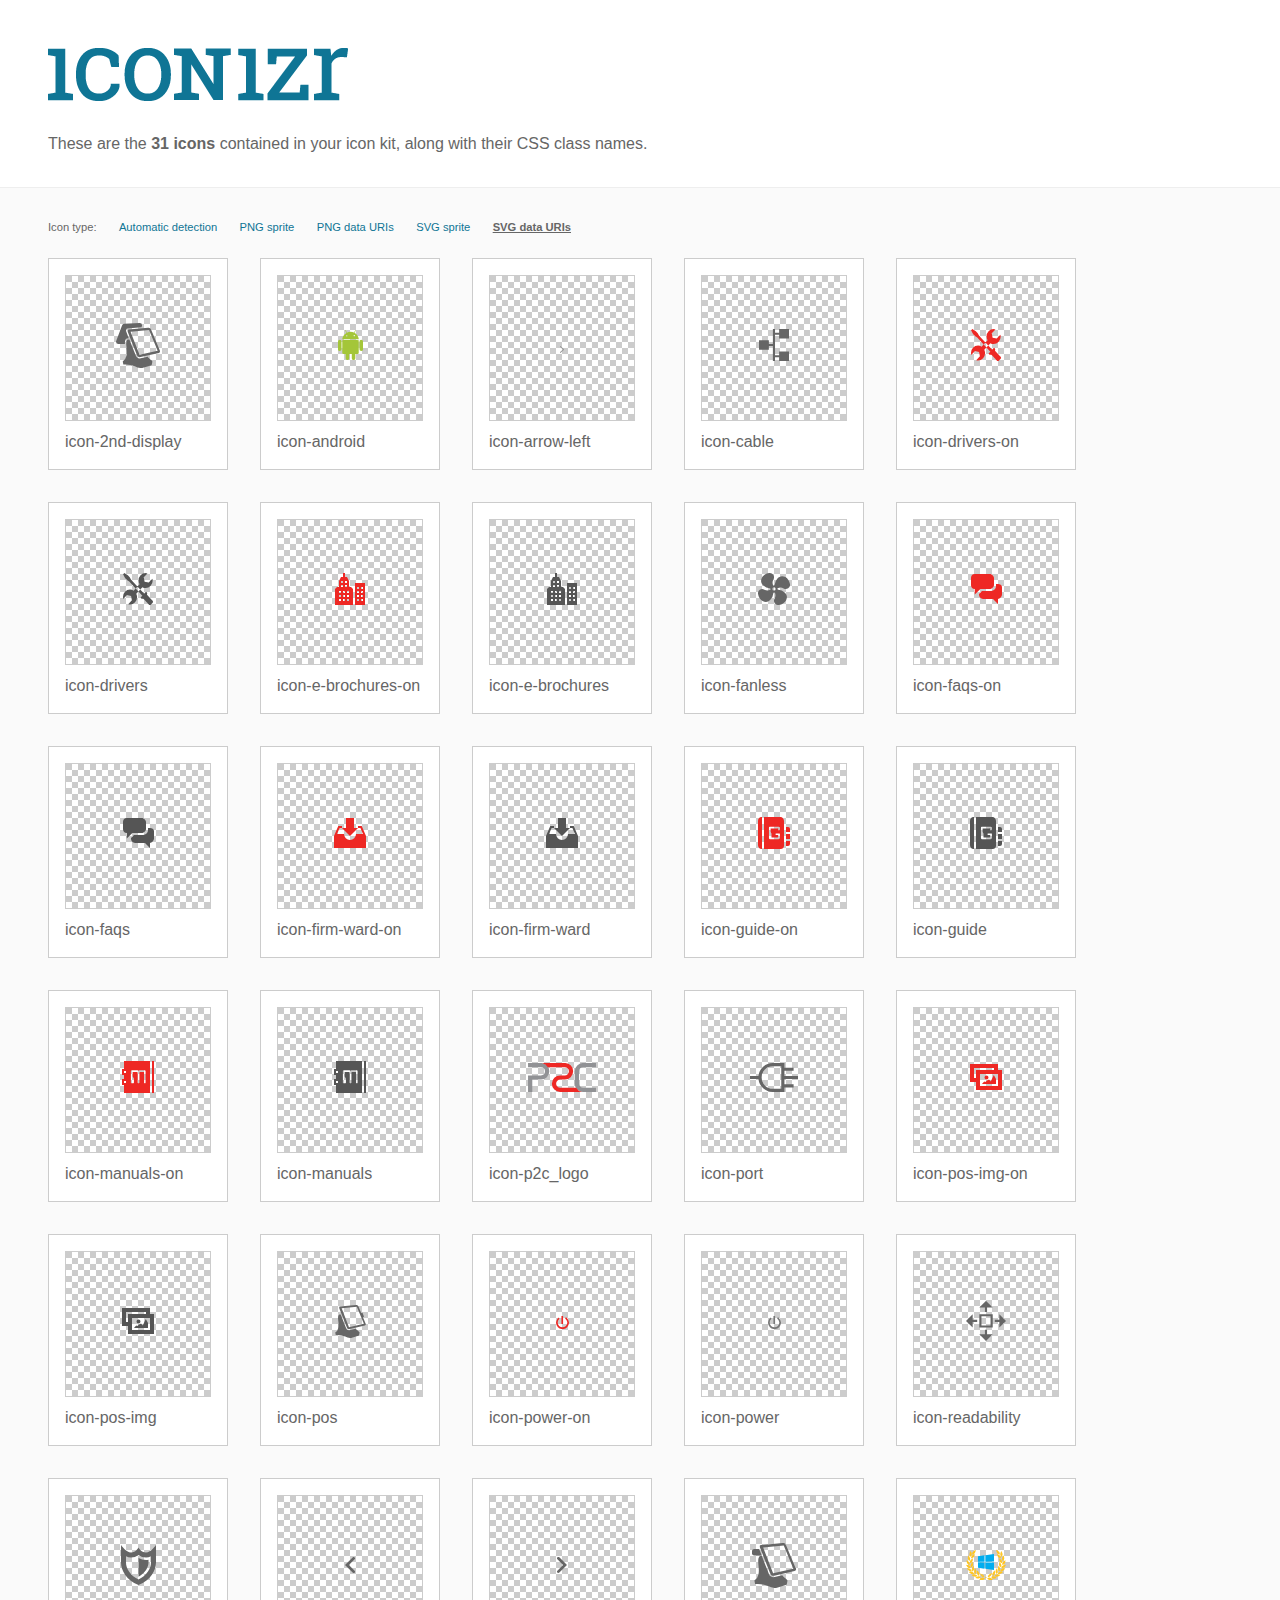
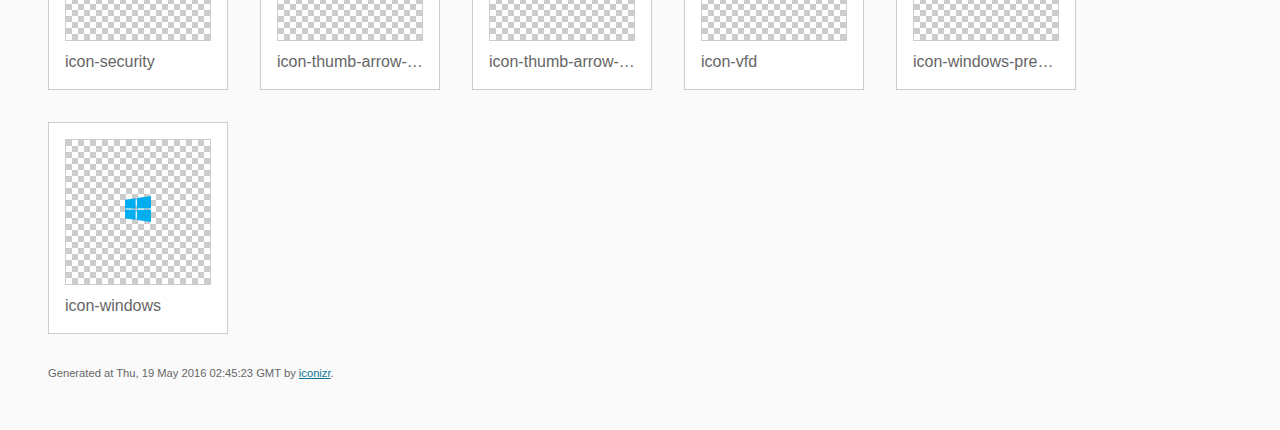
<file: DAY02/assets/Desktop--IMU-p2c-pos-view-assets/iconizr-20160519-0245/css/iconizr-svg-data-preview.html>
<!DOCTYPE html><html><head><meta http-equiv="Content-Type" content="text/html; charset=UTF-8"/><meta http-equiv="cache-control" content="max-age=0"/><meta http-equiv="cache-control" content="no-cache"/><meta http-equiv="expires" content="0"/><meta http-equiv="expires" content="Tue, 01 Jan 1980 1:00:00 GMT"/><meta http-equiv="pragma" content="no-cache"/><title>Icon kit preview | iconizr.com</title><link href="iconizr-svg-data.css" rel="stylesheet" type="text/css" media="all"/><style type="text/css">@CHARSET "UTF-8";body{padding:0;margin:0;color:#666;background:#fafafa;font-family:Arial, Helvetica, sans-serif;font-size:1em;line-height:1.4}header{display:block;padding:3em 3em 2em 3em;background-color:#fff}header p{margin:2em 0 0 0}#logo{font-size:xx-large;font-size:3rem;padding:0;margin:0;height:53px;background:url([data-uri]) center left no-repeat;white-space:nowrap;overflow:hidden;text-indent:100%}nav{font-size:.7em;display:block;width:100%;margin:0 0 2em 0}nav a{display:inline-block;text-decoration:none;margin-left:2em;color:#0f7595;white-space:nowrap}nav a:hover{text-decoration:underline}nav a.current{font-weight:bold;text-decoration:underline;color:#666}section{border-top:1px solid #eee;padding:2em 3em 0 3em}ul{margin:0;padding:0}li{display:inline;display:inline-block;background-color:#fff;position:relative;margin:0 2em 2em 0;vertical-align:top;border:1px solid #ccc;padding:1em 1em 3em 1em;cursor:default}.icon-box{margin:0;width:144px;height:144px;position:relative;background:#ccc url([data-uri]) top left repeat;border:1px solid #ccc;display:table-cell;vertical-align:middle;text-align:center}.icon{display:inline;display:inline-block}h2{margin:0;padding:0;font-size:1em;font-weight:normal;white-space:nowrap;overflow:hidden;text-overflow:ellipsis;position:absolute;left:1em;right:1em;bottom:1em}footer{display:block;margin:0;padding:0 3em 3em 3em}footer p{margin:0;font-size:.7em}footer a{color:#0f7595;margin-left:0}</style></head><body><header><h1 id="logo">iconizr</h1><p>These are the <strong>31 icons</strong> contained in your icon kit, along with their CSS class names.</p></header><section><nav>Icon type:<a href="iconizr-preview.html">Automatic detection</a><a href="iconizr-png-sprite-preview.html">PNG sprite</a><a href="iconizr-png-data-preview.html">PNG data URIs</a><a href="iconizr-svg-sprite-preview.html">SVG sprite</a><a href="iconizr-svg-data-preview.html" class="current">SVG data URIs</a></nav><ul><li title="icon-2nd-display"><div class="icon-box"><div class="icon icon-2nd-display icon-2nd-display-dims"><!-- icon-2nd-display --></div></div><h2>icon-2nd-display</h2></li><li title="icon-android"><div class="icon-box"><div class="icon icon-android icon-android-dims"><!-- icon-android --></div></div><h2>icon-android</h2></li><li title="icon-arrow-left"><div class="icon-box"><div class="icon icon-arrow-left icon-arrow-left-dims"><!-- icon-arrow-left --></div></div><h2>icon-arrow-left</h2></li><li title="icon-cable"><div class="icon-box"><div class="icon icon-cable icon-cable-dims"><!-- icon-cable --></div></div><h2>icon-cable</h2></li><li title="icon-drivers-on"><div class="icon-box"><div class="icon icon-drivers-on icon-drivers-on-dims"><!-- icon-drivers-on --></div></div><h2>icon-drivers-on</h2></li><li title="icon-drivers"><div class="icon-box"><div class="icon icon-drivers icon-drivers-dims"><!-- icon-drivers --></div></div><h2>icon-drivers</h2></li><li title="icon-e-brochures-on"><div class="icon-box"><div class="icon icon-e-brochures-on icon-e-brochures-on-dims"><!-- icon-e-brochures-on --></div></div><h2>icon-e-brochures-on</h2></li><li title="icon-e-brochures"><div class="icon-box"><div class="icon icon-e-brochures icon-e-brochures-dims"><!-- icon-e-brochures --></div></div><h2>icon-e-brochures</h2></li><li title="icon-fanless"><div class="icon-box"><div class="icon icon-fanless icon-fanless-dims"><!-- icon-fanless --></div></div><h2>icon-fanless</h2></li><li title="icon-faqs-on"><div class="icon-box"><div class="icon icon-faqs-on icon-faqs-on-dims"><!-- icon-faqs-on --></div></div><h2>icon-faqs-on</h2></li><li title="icon-faqs"><div class="icon-box"><div class="icon icon-faqs icon-faqs-dims"><!-- icon-faqs --></div></div><h2>icon-faqs</h2></li><li title="icon-firm-ward-on"><div class="icon-box"><div class="icon icon-firm-ward-on icon-firm-ward-on-dims"><!-- icon-firm-ward-on --></div></div><h2>icon-firm-ward-on</h2></li><li title="icon-firm-ward"><div class="icon-box"><div class="icon icon-firm-ward icon-firm-ward-dims"><!-- icon-firm-ward --></div></div><h2>icon-firm-ward</h2></li><li title="icon-guide-on"><div class="icon-box"><div class="icon icon-guide-on icon-guide-on-dims"><!-- icon-guide-on --></div></div><h2>icon-guide-on</h2></li><li title="icon-guide"><div class="icon-box"><div class="icon icon-guide icon-guide-dims"><!-- icon-guide --></div></div><h2>icon-guide</h2></li><li title="icon-manuals-on"><div class="icon-box"><div class="icon icon-manuals-on icon-manuals-on-dims"><!-- icon-manuals-on --></div></div><h2>icon-manuals-on</h2></li><li title="icon-manuals"><div class="icon-box"><div class="icon icon-manuals icon-manuals-dims"><!-- icon-manuals --></div></div><h2>icon-manuals</h2></li><li title="icon-p2c_logo"><div class="icon-box"><div class="icon icon-p2c_logo icon-p2c_logo-dims"><!-- icon-p2c_logo --></div></div><h2>icon-p2c_logo</h2></li><li title="icon-port"><div class="icon-box"><div class="icon icon-port icon-port-dims"><!-- icon-port --></div></div><h2>icon-port</h2></li><li title="icon-pos-img-on"><div class="icon-box"><div class="icon icon-pos-img-on icon-pos-img-on-dims"><!-- icon-pos-img-on --></div></div><h2>icon-pos-img-on</h2></li><li title="icon-pos-img"><div class="icon-box"><div class="icon icon-pos-img icon-pos-img-dims"><!-- icon-pos-img --></div></div><h2>icon-pos-img</h2></li><li title="icon-pos"><div class="icon-box"><div class="icon icon-pos icon-pos-dims"><!-- icon-pos --></div></div><h2>icon-pos</h2></li><li title="icon-power-on"><div class="icon-box"><div class="icon icon-power-on icon-power-on-dims"><!-- icon-power-on --></div></div><h2>icon-power-on</h2></li><li title="icon-power"><div class="icon-box"><div class="icon icon-power icon-power-dims"><!-- icon-power --></div></div><h2>icon-power</h2></li><li title="icon-readability"><div class="icon-box"><div class="icon icon-readability icon-readability-dims"><!-- icon-readability --></div></div><h2>icon-readability</h2></li><li title="icon-security"><div class="icon-box"><div class="icon icon-security icon-security-dims"><!-- icon-security --></div></div><h2>icon-security</h2></li><li title="icon-thumb-arrow-left"><div class="icon-box"><div class="icon icon-thumb-arrow-left icon-thumb-arrow-left-dims"><!-- icon-thumb-arrow-left --></div></div><h2>icon-thumb-arrow-left</h2></li><li title="icon-thumb-arrow-right"><div class="icon-box"><div class="icon icon-thumb-arrow-right icon-thumb-arrow-right-dims"><!-- icon-thumb-arrow-right --></div></div><h2>icon-thumb-arrow-right</h2></li><li title="icon-vfd"><div class="icon-box"><div class="icon icon-vfd icon-vfd-dims"><!-- icon-vfd --></div></div><h2>icon-vfd</h2></li><li title="icon-windows-premium"><div class="icon-box"><div class="icon icon-windows-premium icon-windows-premium-dims"><!-- icon-windows-premium --></div></div><h2>icon-windows-premium</h2></li><li title="icon-windows"><div class="icon-box"><div class="icon icon-windows icon-windows-dims"><!-- icon-windows --></div></div><h2>icon-windows</h2></li></ul></section><footer><p>Generated at Thu, 19 May 2016 02:45:23 GMT by <a href="http://iconizr.com" target="_blank">iconizr</a>.</p></footer></body></html>
</file>
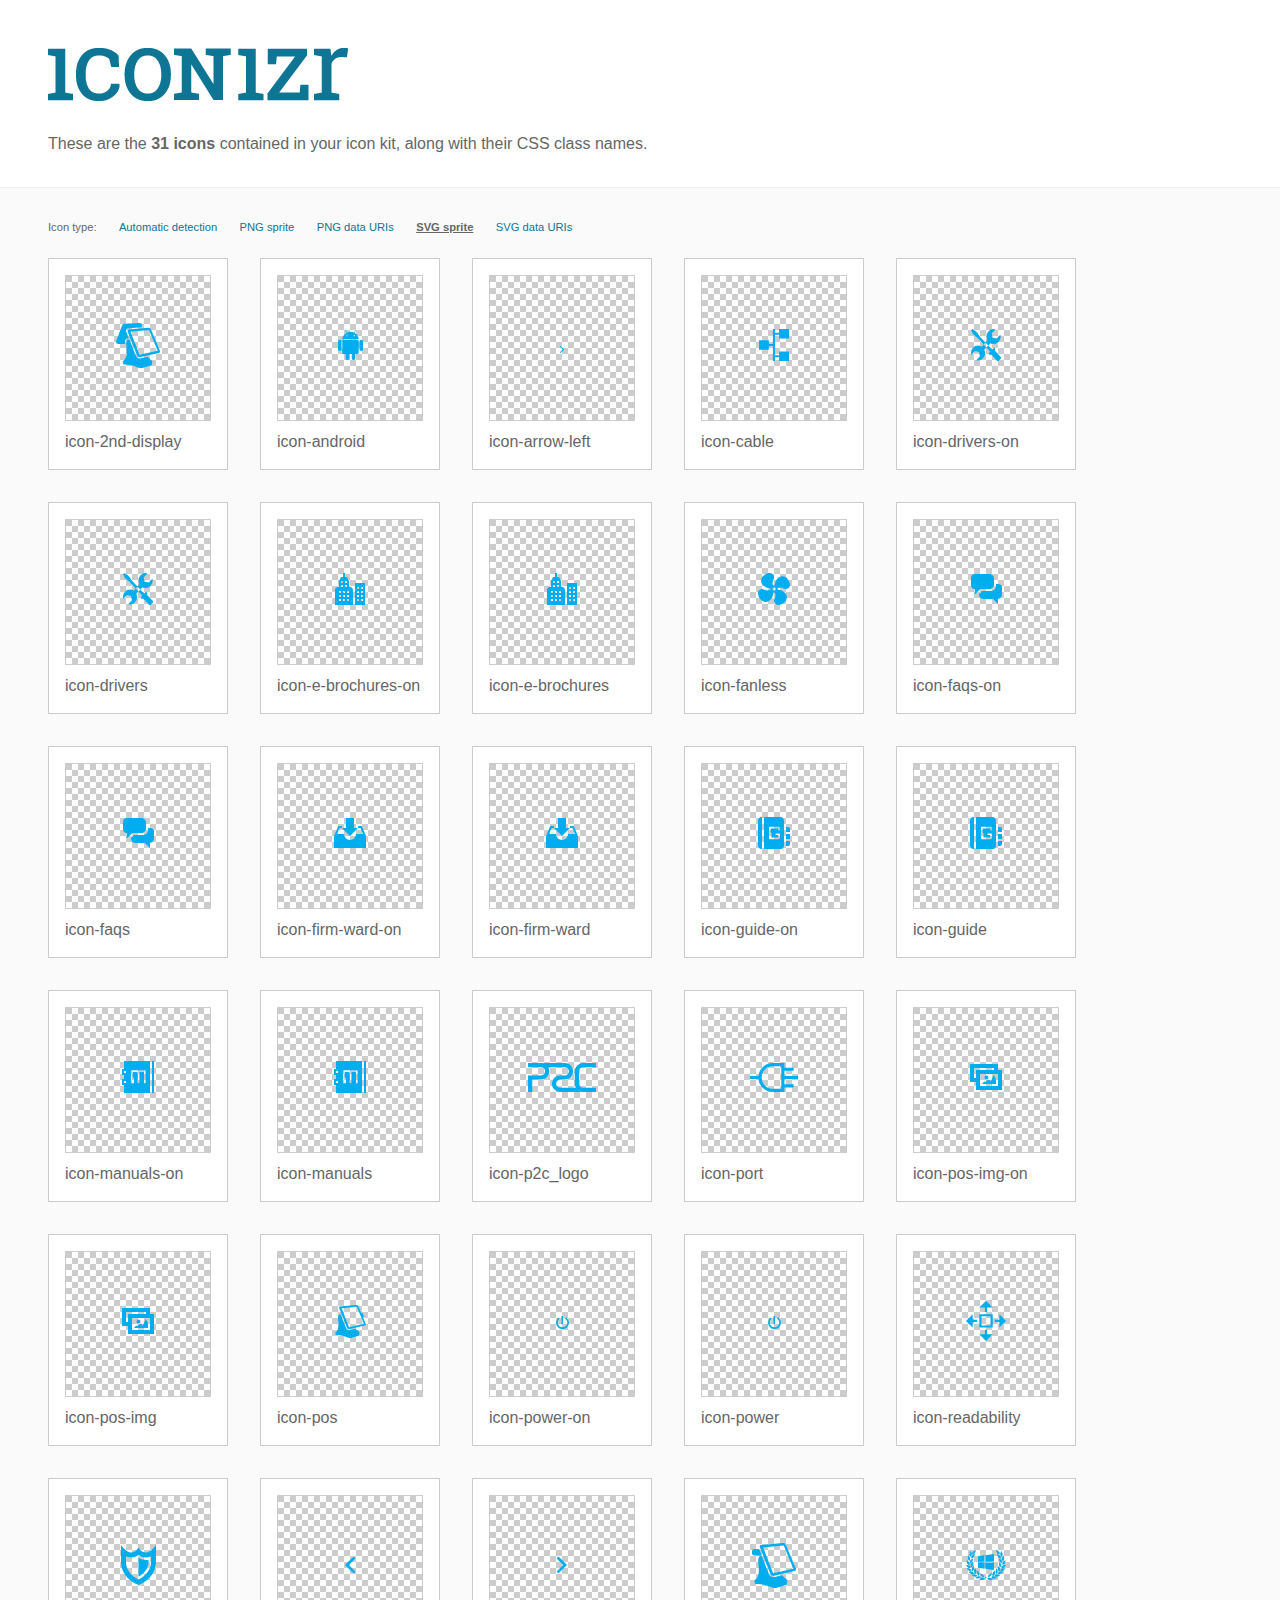
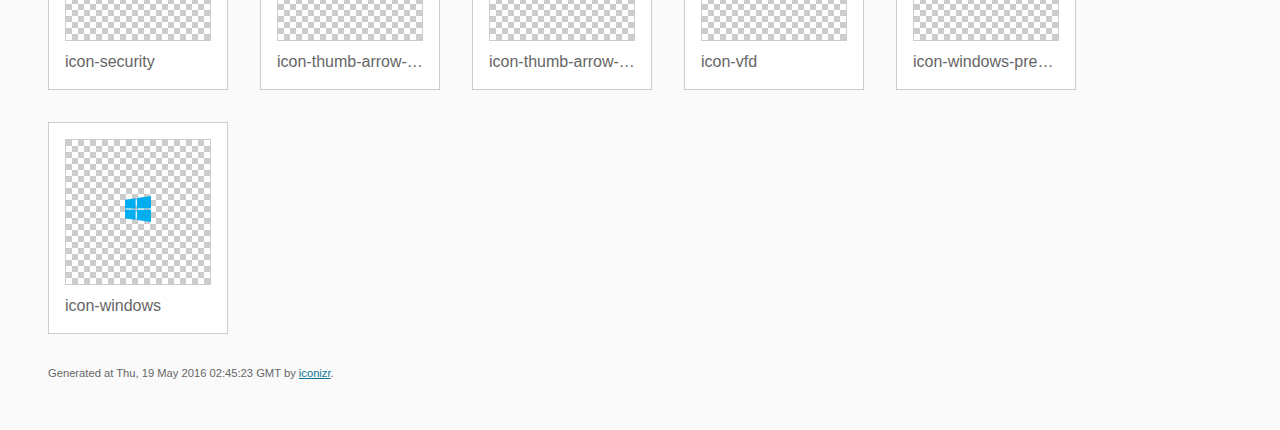
<file: DAY02/assets/Desktop--IMU-p2c-pos-view-assets/iconizr-20160519-0245/css/iconizr-svg-sprite-preview.html>
<!DOCTYPE html><html><head><meta http-equiv="Content-Type" content="text/html; charset=UTF-8"/><meta http-equiv="cache-control" content="max-age=0"/><meta http-equiv="cache-control" content="no-cache"/><meta http-equiv="expires" content="0"/><meta http-equiv="expires" content="Tue, 01 Jan 1980 1:00:00 GMT"/><meta http-equiv="pragma" content="no-cache"/><title>Icon kit preview | iconizr.com</title><link href="iconizr-svg-sprite.css" rel="stylesheet" type="text/css" media="all"/><style type="text/css">@CHARSET "UTF-8";body{padding:0;margin:0;color:#666;background:#fafafa;font-family:Arial, Helvetica, sans-serif;font-size:1em;line-height:1.4}header{display:block;padding:3em 3em 2em 3em;background-color:#fff}header p{margin:2em 0 0 0}#logo{font-size:xx-large;font-size:3rem;padding:0;margin:0;height:53px;background:url([data-uri]) center left no-repeat;white-space:nowrap;overflow:hidden;text-indent:100%}nav{font-size:.7em;display:block;width:100%;margin:0 0 2em 0}nav a{display:inline-block;text-decoration:none;margin-left:2em;color:#0f7595;white-space:nowrap}nav a:hover{text-decoration:underline}nav a.current{font-weight:bold;text-decoration:underline;color:#666}section{border-top:1px solid #eee;padding:2em 3em 0 3em}ul{margin:0;padding:0}li{display:inline;display:inline-block;background-color:#fff;position:relative;margin:0 2em 2em 0;vertical-align:top;border:1px solid #ccc;padding:1em 1em 3em 1em;cursor:default}.icon-box{margin:0;width:144px;height:144px;position:relative;background:#ccc url([data-uri]) top left repeat;border:1px solid #ccc;display:table-cell;vertical-align:middle;text-align:center}.icon{display:inline;display:inline-block}h2{margin:0;padding:0;font-size:1em;font-weight:normal;white-space:nowrap;overflow:hidden;text-overflow:ellipsis;position:absolute;left:1em;right:1em;bottom:1em}footer{display:block;margin:0;padding:0 3em 3em 3em}footer p{margin:0;font-size:.7em}footer a{color:#0f7595;margin-left:0}</style></head><body><header><h1 id="logo">iconizr</h1><p>These are the <strong>31 icons</strong> contained in your icon kit, along with their CSS class names.</p></header><section><nav>Icon type:<a href="iconizr-preview.html">Automatic detection</a><a href="iconizr-png-sprite-preview.html">PNG sprite</a><a href="iconizr-png-data-preview.html">PNG data URIs</a><a href="iconizr-svg-sprite-preview.html" class="current">SVG sprite</a><a href="iconizr-svg-data-preview.html">SVG data URIs</a></nav><ul><li title="icon-2nd-display"><div class="icon-box"><div class="icon icon-2nd-display icon-2nd-display-dims"><!-- icon-2nd-display --></div></div><h2>icon-2nd-display</h2></li><li title="icon-android"><div class="icon-box"><div class="icon icon-android icon-android-dims"><!-- icon-android --></div></div><h2>icon-android</h2></li><li title="icon-arrow-left"><div class="icon-box"><div class="icon icon-arrow-left icon-arrow-left-dims"><!-- icon-arrow-left --></div></div><h2>icon-arrow-left</h2></li><li title="icon-cable"><div class="icon-box"><div class="icon icon-cable icon-cable-dims"><!-- icon-cable --></div></div><h2>icon-cable</h2></li><li title="icon-drivers-on"><div class="icon-box"><div class="icon icon-drivers-on icon-drivers-on-dims"><!-- icon-drivers-on --></div></div><h2>icon-drivers-on</h2></li><li title="icon-drivers"><div class="icon-box"><div class="icon icon-drivers icon-drivers-dims"><!-- icon-drivers --></div></div><h2>icon-drivers</h2></li><li title="icon-e-brochures-on"><div class="icon-box"><div class="icon icon-e-brochures-on icon-e-brochures-on-dims"><!-- icon-e-brochures-on --></div></div><h2>icon-e-brochures-on</h2></li><li title="icon-e-brochures"><div class="icon-box"><div class="icon icon-e-brochures icon-e-brochures-dims"><!-- icon-e-brochures --></div></div><h2>icon-e-brochures</h2></li><li title="icon-fanless"><div class="icon-box"><div class="icon icon-fanless icon-fanless-dims"><!-- icon-fanless --></div></div><h2>icon-fanless</h2></li><li title="icon-faqs-on"><div class="icon-box"><div class="icon icon-faqs-on icon-faqs-on-dims"><!-- icon-faqs-on --></div></div><h2>icon-faqs-on</h2></li><li title="icon-faqs"><div class="icon-box"><div class="icon icon-faqs icon-faqs-dims"><!-- icon-faqs --></div></div><h2>icon-faqs</h2></li><li title="icon-firm-ward-on"><div class="icon-box"><div class="icon icon-firm-ward-on icon-firm-ward-on-dims"><!-- icon-firm-ward-on --></div></div><h2>icon-firm-ward-on</h2></li><li title="icon-firm-ward"><div class="icon-box"><div class="icon icon-firm-ward icon-firm-ward-dims"><!-- icon-firm-ward --></div></div><h2>icon-firm-ward</h2></li><li title="icon-guide-on"><div class="icon-box"><div class="icon icon-guide-on icon-guide-on-dims"><!-- icon-guide-on --></div></div><h2>icon-guide-on</h2></li><li title="icon-guide"><div class="icon-box"><div class="icon icon-guide icon-guide-dims"><!-- icon-guide --></div></div><h2>icon-guide</h2></li><li title="icon-manuals-on"><div class="icon-box"><div class="icon icon-manuals-on icon-manuals-on-dims"><!-- icon-manuals-on --></div></div><h2>icon-manuals-on</h2></li><li title="icon-manuals"><div class="icon-box"><div class="icon icon-manuals icon-manuals-dims"><!-- icon-manuals --></div></div><h2>icon-manuals</h2></li><li title="icon-p2c_logo"><div class="icon-box"><div class="icon icon-p2c_logo icon-p2c_logo-dims"><!-- icon-p2c_logo --></div></div><h2>icon-p2c_logo</h2></li><li title="icon-port"><div class="icon-box"><div class="icon icon-port icon-port-dims"><!-- icon-port --></div></div><h2>icon-port</h2></li><li title="icon-pos-img-on"><div class="icon-box"><div class="icon icon-pos-img-on icon-pos-img-on-dims"><!-- icon-pos-img-on --></div></div><h2>icon-pos-img-on</h2></li><li title="icon-pos-img"><div class="icon-box"><div class="icon icon-pos-img icon-pos-img-dims"><!-- icon-pos-img --></div></div><h2>icon-pos-img</h2></li><li title="icon-pos"><div class="icon-box"><div class="icon icon-pos icon-pos-dims"><!-- icon-pos --></div></div><h2>icon-pos</h2></li><li title="icon-power-on"><div class="icon-box"><div class="icon icon-power-on icon-power-on-dims"><!-- icon-power-on --></div></div><h2>icon-power-on</h2></li><li title="icon-power"><div class="icon-box"><div class="icon icon-power icon-power-dims"><!-- icon-power --></div></div><h2>icon-power</h2></li><li title="icon-readability"><div class="icon-box"><div class="icon icon-readability icon-readability-dims"><!-- icon-readability --></div></div><h2>icon-readability</h2></li><li title="icon-security"><div class="icon-box"><div class="icon icon-security icon-security-dims"><!-- icon-security --></div></div><h2>icon-security</h2></li><li title="icon-thumb-arrow-left"><div class="icon-box"><div class="icon icon-thumb-arrow-left icon-thumb-arrow-left-dims"><!-- icon-thumb-arrow-left --></div></div><h2>icon-thumb-arrow-left</h2></li><li title="icon-thumb-arrow-right"><div class="icon-box"><div class="icon icon-thumb-arrow-right icon-thumb-arrow-right-dims"><!-- icon-thumb-arrow-right --></div></div><h2>icon-thumb-arrow-right</h2></li><li title="icon-vfd"><div class="icon-box"><div class="icon icon-vfd icon-vfd-dims"><!-- icon-vfd --></div></div><h2>icon-vfd</h2></li><li title="icon-windows-premium"><div class="icon-box"><div class="icon icon-windows-premium icon-windows-premium-dims"><!-- icon-windows-premium --></div></div><h2>icon-windows-premium</h2></li><li title="icon-windows"><div class="icon-box"><div class="icon icon-windows icon-windows-dims"><!-- icon-windows --></div></div><h2>icon-windows</h2></li></ul></section><footer><p>Generated at Thu, 19 May 2016 02:45:23 GMT by <a href="http://iconizr.com" target="_blank">iconizr</a>.</p></footer></body></html>
</file>
<file: DAY02/www/css/guide.css>
@charset "utf-8";
/*! guide.css © yamoo9.net, 2016 */
/*.show-guide {
  min-height: 100vh;
  background-image:
  linear-gradient(180deg, transparent 93%, #b8222f 93%),
  linear-gradient(90deg, hsla(355, 87%, 61%, 0.34) 76.4705%, transparent 76.4705%);
  background-size:
  1px 10px,
  85px 1px;
}*/

body.show-guide {
  min-height: 100vh;
  background-image: linear-gradient(180deg, transparent 93%, hsla(355, 87%, 61%, 0.7) 93%);
  background-size: 1px 10px;
}

body.show-guide .container {
  min-height: inherit;
  background-image: linear-gradient(90deg, hsla(355, 87%, 61%, 0.2) 76.4705%, transparent 76.4705%);
  background-size: 85px 1px;
}
</file>
<file: DAY02/www/css/grid.css>
/*
 * --------------------------------
 * Grid System 디자인
 * --------------------------------
 * 1000px
 * 12개 컬럼
 * 컬럼 65px
 * 거터 20px
 * 거터 방향 after
 */

/**
 * --------------------------------
 * 컨테이너(Container) 모듈
 * ----------------------------- */
.container {
  width: 1000px;
  margin-left: auto;
  margin-right: auto;
}

/**
 * --------------------------------
 * 로우(행, Row) 모듈
 * ----------------------------- */
.row:after {
  content: '';
  display: block;
  clear: both;
}

/**
 * --------------------------------
 * 컬럼(Column) 모듈
 * ----------------------------- */
.col {
  float: left;
  margin-right: 20px;
}

.col-1 { width: 65px; }
.col-2 { width: 150px; }
.col-3 { width: 235px; }
.col-4 { width: 320px; }
.col-5 { width: 405px; }
.col-6 { width: 490px; }
.col-7 { width: 575px; }
.col-8 { width: 660px; }
.col-9 { width: 745px; }
.col-10 { width: 830px; }
.col-11 { width: 915px; }
.col-12 { width: 1000px; }

.last {
  margin-right: 0;
}
</file>
<file: DAY02/www/css/style.css>
@charset "utf-8";
/*! style.css © yamoo9.net, 2016 */

/**
 * --------------------------------
 * 스타일 모듈 로드
 * ----------------------------- */
@import "./common.css";
@import "./grid.css";

/**
 * --------------------------------
 * 페이지 스타일 디자인
 * ----------------------------- */
html {
 box-sizing: border-box;
}
*, *::before, *::after {
 box-sizing: inherit;
}
</file>
<file: DAY03/www/css/guide.css>
@charset "utf-8";
/*! guide.css © yamoo9.net, 2016 */
/*.show-guide {
  min-height: 100vh;
  background-image:
  linear-gradient(180deg, transparent 93%, #b8222f 93%),
  linear-gradient(90deg, hsla(355, 87%, 61%, 0.34) 76.4705%, transparent 76.4705%);
  background-size:
  1px 10px,
  85px 1px;
}*/

body.show-guide {
  min-height: 100vh;
  background-image: linear-gradient(180deg, transparent 93%, hsla(355, 87%, 61%, 0.7) 93%);
  background-size: 1px 10px;
}

body.show-guide .container {
  min-height: inherit;
  background-image: linear-gradient(90deg, hsla(355, 87%, 61%, 0.2) 76.4705%, transparent 76.4705%);
  background-size: 85px 1px;
}
</file>
<file: DAY03/www/css/grid.css>
h1, h2, h3, h4, h5, h6, p, ul, ol, dl, dd, figure, blockquote, details, hr, fieldset, pre, table {
  margin-top: 0;
  margin-bottom: 24px;
  margin-bottom: 1.5rem;
}

html {
  font-size: 100%;
  line-height: 1.5;
}

body {
  margin: 0;
  min-height: 100vh;
}

h1 {
  font-size: 62px;
  font-size: 3.875rem;
  line-height: 1.17965;
}

h2 {
  font-size: 49px;
  font-size: 3.0625rem;
  line-height: 1.47456;
}

h3 {
  font-size: 40px;
  font-size: 2.5rem;
  line-height: 1.2288;
}

h4 {
  font-size: 32px;
  font-size: 2rem;
  line-height: 0.768;
}

h5 {
  font-size: 25px;
  font-size: 1.5625rem;
  line-height: 0.96;
}

h6 {
  font-size: 20px;
  font-size: 1.25rem;
  line-height: 1.2;
}

ul {
  padding-left: 1em;
  padding-left: 1rem;
}

ol {
  padding-left: 1.6em;
  padding-left: 1.6rem;
}

ul ul, ol ol, ul ol, ol ul {
  margin-top: 0;
  margin-bottom: 0;
}

a {
  background-color: transparent;
}

hr {
  margin: -1px 0;
  border: 1px solid;
}

b, strong, em, small, code {
  line-height: 1;
}

sup, sub {
  position: relative;
  font-size: 75%;
  line-height: 0;
  vertical-align: baseline;
}

sup {
  top: -0.5em;
}

sub {
  bottom: -0.25em;
}

pre, code, kbd, samp {
  font-size: 100%;
}

abbr[title] {
  cursor: help;
  border-bottom: 1px dotted;
  text-decoration: none;
}

b, strong {
  font-weight: bold;
}

table {
  border-collapse: collapse;
  border-spacing: 0;
  width: 100%;
}

th, td {
  border-bottom: 1px solid;
  text-align: left;
}

thead th {
  vertical-align: bottom;
}

.container, .grid {
  position: relative;
  width: 1000px;
  width: 62.5rem;
  margin-left: auto;
  margin-right: auto;
}

.container:before, .container::before, .grid:before, .grid::before {
  content: '';
  position: absolute;
  top: 0;
  left: 0;
  width: 100%;
  height: 0;
  background: linear-gradient(180deg, transparent 93%, rgba(239, 64, 15, 0.5) 93%), linear-gradient(90deg, rgba(239, 64, 15, 0.25) 76.47059%, transparent 76.47059%);
  background-size: 24px 24px, 85px 85px;
  background-size: 1.5rem 1.5rem, 5.3125rem 5.3125rem;
  transition: height 0.2s ease-out;
}

.container.guide-10:before, .container.guide-10::before, .grid.guide-10:before, .grid.guide-10::before {
  background-size: 10px 10px, 85px 85px;
  background-size: 0.625rem 0.625rem, 5.3125rem 5.3125rem;
}

.container.guide:hover:before, .container.guide:hover::before, .container.show-guide:before, .container.show-guide::before, .grid.guide:hover:before, .grid.guide:hover::before, .grid.show-guide:before, .grid.show-guide::before {
  height: 100vh;
}

.row:after, .row::after, .clearfix:after, .clearfix::after {
  content: '';
  display: block;
  clear: both;
}

[class*="col-"] {
  float: left;
  margin-right: 20px;
  margin-right: 1.25rem;
}

[class*="col-"].last, [class*="col-"].omega {
  margin-right: 0;
}

.col-1 {
  width: 65px;
  width: 4.0625rem;
}

.col-2 {
  width: 150px;
  width: 9.375rem;
}

.col-3 {
  width: 235px;
  width: 14.6875rem;
}

.col-4 {
  width: 320px;
  width: 20rem;
}

.col-5 {
  width: 405px;
  width: 25.3125rem;
}

.col-6 {
  width: 490px;
  width: 30.625rem;
}

.col-7 {
  width: 575px;
  width: 35.9375rem;
}

.col-8 {
  width: 660px;
  width: 41.25rem;
}

.col-9 {
  width: 745px;
  width: 46.5625rem;
}

.col-10 {
  width: 830px;
  width: 51.875rem;
}

.col-11 {
  width: 915px;
  width: 57.1875rem;
}

.col-12 {
  width: 1000px;
  width: 62.5rem;
}

[class*="push-"], [class*="pull-"] {
  position: relative;
}

.push-1 {
  left: 85px;
  left: 5.3125rem;
}

.push-2 {
  left: 170px;
  left: 10.625rem;
}

.push-3 {
  left: 255px;
  left: 15.9375rem;
}

.push-4 {
  left: 340px;
  left: 21.25rem;
}

.push-5 {
  left: 425px;
  left: 26.5625rem;
}

.push-6 {
  left: 510px;
  left: 31.875rem;
}

.push-7 {
  left: 595px;
  left: 37.1875rem;
}

.push-8 {
  left: 680px;
  left: 42.5rem;
}

.push-9 {
  left: 765px;
  left: 47.8125rem;
}

.push-10 {
  left: 850px;
  left: 53.125rem;
}

.push-11 {
  left: 935px;
  left: 58.4375rem;
}

.push-12 {
  left: 1020px;
  left: 63.75rem;
}

.pull-1 {
  left: -85px;
  left: -5.3125rem;
}

.pull-2 {
  left: -170px;
  left: -10.625rem;
}

.pull-3 {
  left: -255px;
  left: -15.9375rem;
}

.pull-4 {
  left: -340px;
  left: -21.25rem;
}

.pull-5 {
  left: -425px;
  left: -26.5625rem;
}

.pull-6 {
  left: -510px;
  left: -31.875rem;
}

.pull-7 {
  left: -595px;
  left: -37.1875rem;
}

.pull-8 {
  left: -680px;
  left: -42.5rem;
}

.pull-9 {
  left: -765px;
  left: -47.8125rem;
}

.pull-10 {
  left: -850px;
  left: -53.125rem;
}

.pull-11 {
  left: -935px;
  left: -58.4375rem;
}

.pull-12 {
  left: -1020px;
  left: -63.75rem;
}

.prefix-1 {
  padding-left: 85px;
  padding-left: 5.3125rem;
}

.prefix-2 {
  padding-left: 170px;
  padding-left: 10.625rem;
}

.prefix-3 {
  padding-left: 255px;
  padding-left: 15.9375rem;
}

.prefix-4 {
  padding-left: 340px;
  padding-left: 21.25rem;
}

.prefix-5 {
  padding-left: 425px;
  padding-left: 26.5625rem;
}

.prefix-6 {
  padding-left: 510px;
  padding-left: 31.875rem;
}

.prefix-7 {
  padding-left: 595px;
  padding-left: 37.1875rem;
}

.prefix-8 {
  padding-left: 680px;
  padding-left: 42.5rem;
}

.prefix-9 {
  padding-left: 765px;
  padding-left: 47.8125rem;
}

.prefix-10 {
  padding-left: 850px;
  padding-left: 53.125rem;
}

.prefix-11 {
  padding-left: 935px;
  padding-left: 58.4375rem;
}

.prefix-12 {
  padding-left: 1020px;
  padding-left: 63.75rem;
}

.suffix-1 {
  padding-right: 85px;
  padding-right: 5.3125rem;
}

.suffix-2 {
  padding-right: 170px;
  padding-right: 10.625rem;
}

.suffix-3 {
  padding-right: 255px;
  padding-right: 15.9375rem;
}

.suffix-4 {
  padding-right: 340px;
  padding-right: 21.25rem;
}

.suffix-5 {
  padding-right: 425px;
  padding-right: 26.5625rem;
}

.suffix-6 {
  padding-right: 510px;
  padding-right: 31.875rem;
}

.suffix-7 {
  padding-right: 595px;
  padding-right: 37.1875rem;
}

.suffix-8 {
  padding-right: 680px;
  padding-right: 42.5rem;
}

.suffix-9 {
  padding-right: 765px;
  padding-right: 47.8125rem;
}

.suffix-10 {
  padding-right: 850px;
  padding-right: 53.125rem;
}

.suffix-11 {
  padding-right: 935px;
  padding-right: 58.4375rem;
}

.suffix-12 {
  padding-right: 1020px;
  padding-right: 63.75rem;
}
</file>
<file: DAY03/www/css/iconizr-svg-data.css>
/* Icons from directory "" */
.icon-2nd-display,.icon-2nd-display\:regular{background-image:url('data:image/svg+xml,%3Csvg%20xmlns%3D%22http%3A%2F%2Fwww.w3.org%2F2000%2Fsvg%22%20width%3D%2244%22%20viewBox%3D%220%200%2044%2045%22%20height%3D%2245%22%3E%3Cdefs%3E%3Cstyle%3E.cls-1%20%7B%20%20%20%20%20%20%20%20fill%3A%20%23666%3B%20%20%20%20%20%20%20%20fill-rule%3A%20evenodd%3B%20%20%20%20%20%20%7D%3C%2Fstyle%3E%3C%2Fdefs%3E%3Cpath%20id%3D%222nd-display-icon-2nd-display.svg%22%20d%3D%22m716.21%204109.2l0.624-0.21a1.069%201.069%200%200%201%201.255%200.65l1.539%203.81a0.91%200.91%200%200%201%20-0.688%201.09l-0.407%200.2zm-6.349%2019.65s-0.045-0.07-0.114-0.18l-6.912%201.6a4.4%204.4%200%200%201%20-1.1%200.14%204.237%204.237%200%200%201%20-4.074%20-3.14l-6.244-15.81h-1.46s-2.025%200.41-1.782%205.31%200.972%207.46%200.162%2011.31a7.819%207.819%200%200%201%20-3.605%205.31l0.608%203.12a23.168%2023.168%200%200%201%2011.543%201.78%2013.208%2013.208%200%200%200%205.954%201.75%206.5%206.5%200%200%200%202.147%20-0.29l7.938-2.35a1.227%201.227%200%200%200%200.891%20-1.01l0.526-2.64s0.2-0.48-0.809-1.5c0%200.1-3.44-2.6-3.68-3.3zm11.867-6.57-8.668-20.67a2.712%202.712%200%200%200%20-2.916%20-1.78l-19.6%201.78c-1.717%200.16-0.649%202.68-0.649%202.68l8.911%2022.55c1.078%203.08%203.726%202.25%203.726%202.25l18.226-4.21c2.02-0.5%200.96-2.6%200.96-2.6zm-20.214%204.59-8.945-23.13%2018.476-1.8%208.636%2020.86zm14.7-17.67%200.624-0.21a1.069%201.069%200%200%201%201.255%200.65l1.539%203.81a0.91%200.91%200%200%201%20-0.688%201.09l-0.407%200.2zm-28.094-5.96s-0.533-2.57%201.184-2.72l14.2-1.3%200.583-1.74a2.431%202.431%200%200%200%20-2.43%20-2.43l-15.391%200.61c-1.342%200-2.079%201.05-2.43%202.43l-5.84%2015.4a2.425%202.425%200%200%200%202.43%202.43h6.507c-0.018-0.01-0.041-1.46-0.041-1.46%200.446-4.13%202.028-4.08%202.028-4.08l1.82-0.03%22%20transform%3D%22translate%28-678%20-4095%29%22%20class%3D%22cls-1%22%2F%3E%3C%2Fsvg%3E');background-repeat:no-repeat}
.icon-2nd-display-dims{width:44px;height:45px}
.icon-android,.icon-android\:regular{background-image:url('data:image/svg+xml,%3Csvg%20xmlns%3D%22http%3A%2F%2Fwww.w3.org%2F2000%2Fsvg%22%20width%3D%2225%22%20viewBox%3D%220%200%2025%2030%22%20height%3D%2230%22%3E%3Cdefs%3E%3Cstyle%3E.cls-1%20%7B%20%20%20%20%20%20%20%20fill%3A%20%23a4c639%3B%20%20%20%20%20%20%20%20fill-rule%3A%20evenodd%3B%20%20%20%20%20%20%7D%3C%2Fstyle%3E%3C%2Fdefs%3E%3Cpath%20id%3D%22android-icon-android.svg%22%20d%3D%22m397.51%20730.96h-2.179v4.261a1.766%201.766%200%201%201%20-3.531%200v-4.261h-2.59v4.261a1.765%201.765%200%201%201%20-3.529%200v-4.261h-2.18a1.216%201.216%200%200%201%20-1.211%20-1.221v-12.61c3.674-0.014%2012.243-0.014%2016.434%200v12.61a1.215%201.215%200%200%201%20-1.21%201.22zm-3.03-21.116a8.487%208.487%200%200%201%204.321%206.49h-16.6a8.489%208.489%200%200%201%204.252%20-6.449l-1.247-2.449a0.283%200.283%200%200%201%200.122%20-0.378%200.277%200.277%200%200%201%200.375%200.122l1.245%202.445a8.176%208.176%200%200%201%207.029%20-0.034l1.4-2.452a0.276%200.276%200%200%201%200.381%20-0.1%200.28%200.28%200%200%201%200.1%200.382zm-8.413%202.834a0.69%200.69%200%201%200%200.692%20-0.693%200.692%200.692%200%200%200%20-0.69%200.7zm8.195%200.7a0.694%200.694%200%201%200%20-0.69%20-0.7%200.691%200.691%200%200%200%200.69%200.7zm8.74%2012.95a1.77%201.77%200%200%201%20-1.764%201.777%201.771%201.771%200%200%201%20-1.766%20-1.777v-7.779a1.769%201.769%200%200%201%201.766%20-1.777%201.769%201.769%200%200%201%201.76%201.78v7.779zm-21.471%200a1.771%201.771%200%200%201%20-1.763%201.777%201.771%201.771%200%200%201%20-1.77%20-1.78v-7.779a1.769%201.769%200%200%201%201.766%20-1.777%201.77%201.77%200%200%201%201.763%201.777v7.779z%22%20transform%3D%22translate%28-378%20-707%29%22%20class%3D%22cls-1%22%2F%3E%3C%2Fsvg%3E');background-repeat:no-repeat}
.icon-android-dims{width:25px;height:30px}
.icon-arrow-left,.icon-arrow-left\:regular{background-image:url('data:image/svg+xml,%3Csvg%20xmlns%3D%22http%3A%2F%2Fwww.w3.org%2F2000%2Fsvg%22%20width%3D%224%22%20viewBox%3D%220%200%204%207%22%20height%3D%227%22%3E%3Cdefs%3E%3Cstyle%3E.cls-1%20%7B%20%20%20%20%20%20%20%20fill%3A%20%23989898%3B%20%20%20%20%20%20%20%20fill-rule%3A%20evenodd%3B%20%20%20%20%20%20%7D%3C%2Fstyle%3E%3C%2Fdefs%3E%3Cpath%20id%3D%22arrow-left-icon-arrow-left.svg%22%20d%3D%22m967.41%201759a0.394%200.394%200%200%200%200.316%20-0.18l3.14-2.9a0.745%200.745%200%200%200%200%20-0.84l-3.14-2.9a0.37%200.37%200%200%200%20-0.63%20-0.01%200.756%200.756%200%200%200%200%200.85l2.828%202.48-2.828%202.48a0.756%200.756%200%200%200%200%200.85%200.409%200.409%200%200%200%200.31%200.2z%22%20transform%3D%22translate%28-967%20-1752%29%22%20class%3D%22cls-1%22%2F%3E%3C%2Fsvg%3E');background-repeat:no-repeat}
.icon-arrow-left-dims{width:4px;height:7px}
.icon-cable,.icon-cable\:regular{background-image:url('data:image/svg+xml,%3Csvg%20xmlns%3D%22http%3A%2F%2Fwww.w3.org%2F2000%2Fsvg%22%20width%3D%2230%22%20viewBox%3D%220%200%2030%2032%22%20height%3D%2232%22%3E%3Cdefs%3E%3Cstyle%3E.cls-1%20%7B%20%20%20%20%20%20%20%20fill%3A%20%23666%3B%20%20%20%20%20%20%20%20fill-rule%3A%20evenodd%3B%20%20%20%20%20%20%7D%3C%2Fstyle%3E%3C%2Fdefs%3E%3Cpath%20id%3D%22cable-icom-cable.svg%22%20d%3D%22m1055%203657.6v-9.6h-9.88v3.78h-4.1v-3.77h-2.11v14.97h-4.03v-3.78h-9.9v9.6h9.88v-3.77h4.03v14.94h2.11v-3.75h4.1v3.77h9.9v-9.6h-9.88v3.78h-4.1v-20.35h4.1v3.78h9.9z%22%20transform%3D%22translate%28-1025%20-3648%29%22%20class%3D%22cls-1%22%2F%3E%3C%2Fsvg%3E');background-repeat:no-repeat}
.icon-cable-dims{width:30px;height:32px}
.icon-drivers-on,.icon-drivers-on\:regular{background-image:url('data:image/svg+xml,%3Csvg%20xmlns%3D%22http%3A%2F%2Fwww.w3.org%2F2000%2Fsvg%22%20width%3D%2230%22%20viewBox%3D%220%200%2029.938%2031.97%22%20height%3D%2232%22%3E%3Cdefs%3E%3Cstyle%3E.cls-1%20%7B%20%20%20%20%20%20%20%20fill%3A%20%23ee2824%3B%20%20%20%20%20%20%20%20fill-rule%3A%20evenodd%3B%20%20%20%20%20%20%7D%3C%2Fstyle%3E%3C%2Fdefs%3E%3Cpath%20id%3D%22drivers-on-icon-drivers-on.svg%22%20d%3D%22m842.39%202014.7l-3.7%203.91-4.091-0.94-0.863-4.36%203.708-3.93a6.379%206.379%200%200%200%20-1.808%20-0.28%207.249%207.249%200%200%200%20-7.047%207.45%207.807%207.807%200%200%200%200.968%203.76l-5.974%206.32a6.694%206.694%200%200%200%20-3.52%20-1.06%207.265%207.265%200%200%200%20-7.047%207.46%207.766%207.766%200%200%200%200.249%201.9l3.7-3.91%204.091%200.94%200.863%204.36-3.709%203.93a6.409%206.409%200%200%200%201.809%200.29%207.267%207.267%200%200%200%207.048%20-7.46%207.815%207.815%200%200%200%20-0.794%20-3.41l6.122-6.48a6.718%206.718%200%200%200%203.2%200.87%207.263%207.263%200%200%200%207.046%20-7.46%207.718%207.718%200%200%200%20-0.24%20-1.8zm-28.722-5.06%200.586-0.61%203.608%202.12%201.863%201.99%201.391%202.49%2013.084%2014.02s1.053-1.12%201.461-1.55a0.5%200.5%200%200%201%200.758%20-0.06l0.583%200.62c0.349%200.37%200%201.99%200%201.99l0.928%200.99s4.38%204.69%204.758%205.1a1.952%201.952%200%200%201%20-0.006%201.99l-0.935%200.99s-0.585%200.61-0.938%200.99a1.636%201.636%200%200%201%20-1.867%20-0.01c-0.377-0.4-4.755-5.1-4.755-5.1l-0.931-0.99s-1.515%200.37-1.865-0.01-0.582-0.62-0.582-0.62a0.574%200.574%200%200%201%200.062%20-0.81c0.41-0.43%201.461-1.54%201.461-1.54l-13.083-14.02-2.329-1.5-1.861-1.99-1.972-3.86z%22%20transform%3D%22translate%28-813.03%20-2009%29%22%20class%3D%22cls-1%22%2F%3E%3C%2Fsvg%3E');background-repeat:no-repeat}
.icon-drivers-on-dims{width:30px;height:32px}
.icon-drivers,.icon-drivers\:regular{background-image:url('data:image/svg+xml,%3Csvg%20xmlns%3D%22http%3A%2F%2Fwww.w3.org%2F2000%2Fsvg%22%20width%3D%2230%22%20viewBox%3D%220%200%2029.938%2031.97%22%20height%3D%2232%22%3E%3Cdefs%3E%3Cstyle%3E.cls-1%20%7B%20%20%20%20%20%20%20%20fill%3A%20%23555%3B%20%20%20%20%20%20%20%20fill-rule%3A%20evenodd%3B%20%20%20%20%20%20%7D%3C%2Fstyle%3E%3C%2Fdefs%3E%3Cpath%20id%3D%22drivers-icon-drivers.svg%22%20d%3D%22m842.39%202014.7l-3.7%203.91-4.091-0.94-0.863-4.36%203.708-3.93a6.379%206.379%200%200%200%20-1.808%20-0.28%207.249%207.249%200%200%200%20-7.047%207.45%207.807%207.807%200%200%200%200.968%203.76l-5.974%206.32a6.694%206.694%200%200%200%20-3.52%20-1.06%207.265%207.265%200%200%200%20-7.047%207.46%207.766%207.766%200%200%200%200.249%201.9l3.7-3.91%204.091%200.94%200.863%204.36-3.709%203.93a6.409%206.409%200%200%200%201.809%200.29%207.267%207.267%200%200%200%207.048%20-7.46%207.815%207.815%200%200%200%20-0.794%20-3.41l6.122-6.48a6.718%206.718%200%200%200%203.2%200.87%207.263%207.263%200%200%200%207.046%20-7.46%207.718%207.718%200%200%200%20-0.24%20-1.8zm-28.722-5.06%200.586-0.61%203.608%202.12%201.863%201.99%201.391%202.49%2013.084%2014.02s1.053-1.12%201.461-1.55a0.5%200.5%200%200%201%200.758%20-0.06l0.583%200.62c0.349%200.37%200%201.99%200%201.99l0.928%200.99s4.38%204.69%204.758%205.1a1.952%201.952%200%200%201%20-0.006%201.99l-0.935%200.99s-0.585%200.61-0.938%200.99a1.636%201.636%200%200%201%20-1.867%20-0.01c-0.377-0.4-4.755-5.1-4.755-5.1l-0.931-0.99s-1.515%200.37-1.865-0.01-0.582-0.62-0.582-0.62a0.574%200.574%200%200%201%200.062%20-0.81c0.41-0.43%201.461-1.54%201.461-1.54l-13.083-14.02-2.329-1.5-1.861-1.99-1.972-3.86z%22%20transform%3D%22translate%28-813.03%20-2009%29%22%20class%3D%22cls-1%22%2F%3E%3C%2Fsvg%3E');background-repeat:no-repeat}
.icon-drivers-dims{width:30px;height:32px}
.icon-e-brochures-on,.icon-e-brochures-on\:regular{background-image:url('data:image/svg+xml,%3Csvg%20xmlns%3D%22http%3A%2F%2Fwww.w3.org%2F2000%2Fsvg%22%20width%3D%2230%22%20viewBox%3D%220%200%2030%2032%22%20height%3D%2232%22%3E%3Cdefs%3E%3Cstyle%3E.cls-1%20%7B%20%20%20%20%20%20%20%20fill%3A%20%23ee2824%3B%20%20%20%20%20%20%20%20fill-rule%3A%20evenodd%3B%20%20%20%20%20%20%7D%3C%2Fstyle%3E%3C%2Fdefs%3E%3Cpath%20id%3D%22e-brochures-on-icon-e-brochures-on.svg%22%20d%3D%22m833%201739v22h10v-22h-10zm4%2018h-2v-2h2v2zm0-4h-2v-2h2v2zm0-4h-2v-2h2v2zm0-4h-2v-2h2v2zm4%2012h-2v-2h2v2zm0-4h-2v-2h2v2zm0-4h-2v-2h2v2zm0-4h-2v-2h2v2zm-12-2h-2v-6l-2-4h-2v-4h-2v4h-2l-2%204v6h-2l-2%202v16h18v-16zm-6-6h2v2h-2v-2zm-4%200h2v2h-2v-2zm0%2020h-2v-2h2v2zm0-4h-2v-2h2v2zm0-4h-2v-2h2v2zm0-8h2v2h-2v-2zm4%2016h-2v-2h2v2zm0-4h-2v-2h2v2zm0-4h-2v-2h2v2zm0-8h2v2h-2v-2zm4%2016h-2v-2h2v2zm0-4h-2v-2h2v2zm0-4h-2v-2l2.121-0.14z%22%20transform%3D%22translate%28-813%20-1729%29%22%20class%3D%22cls-1%22%2F%3E%3C%2Fsvg%3E');background-repeat:no-repeat}
.icon-e-brochures-on-dims{width:30px;height:32px}
.icon-e-brochures,.icon-e-brochures\:regular{background-image:url('data:image/svg+xml,%3Csvg%20xmlns%3D%22http%3A%2F%2Fwww.w3.org%2F2000%2Fsvg%22%20width%3D%2230%22%20viewBox%3D%220%200%2030%2032%22%20height%3D%2232%22%3E%3Cdefs%3E%3Cstyle%3E.cls-1%20%7B%20%20%20%20%20%20%20%20fill%3A%20%23555%3B%20%20%20%20%20%20%20%20fill-rule%3A%20evenodd%3B%20%20%20%20%20%20%7D%3C%2Fstyle%3E%3C%2Fdefs%3E%3Cpath%20id%3D%22e-brochures-icon-e-brochures.svg%22%20d%3D%22m833%201739v22h10v-22h-10zm4%2018h-2v-2h2v2zm0-4h-2v-2h2v2zm0-4h-2v-2h2v2zm0-4h-2v-2h2v2zm4%2012h-2v-2h2v2zm0-4h-2v-2h2v2zm0-4h-2v-2h2v2zm0-4h-2v-2h2v2zm-12-2h-2v-6l-2-4h-2v-4h-2v4h-2l-2%204v6h-2l-2%202v16h18v-16zm-6-6h2v2h-2v-2zm-4%200h2v2h-2v-2zm0%2020h-2v-2h2v2zm0-4h-2v-2h2v2zm0-4h-2v-2h2v2zm0-8h2v2h-2v-2zm4%2016h-2v-2h2v2zm0-4h-2v-2h2v2zm0-4h-2v-2h2v2zm0-8h2v2h-2v-2zm4%2016h-2v-2h2v2zm0-4h-2v-2h2v2zm0-4h-2v-2l2.121-0.14z%22%20transform%3D%22translate%28-813%20-1729%29%22%20class%3D%22cls-1%22%2F%3E%3C%2Fsvg%3E');background-repeat:no-repeat}
.icon-e-brochures-dims{width:30px;height:32px}
.icon-fanless,.icon-fanless\:regular{background-image:url('data:image/svg+xml,%3Csvg%20xmlns%3D%22http%3A%2F%2Fwww.w3.org%2F2000%2Fsvg%22%20width%3D%2232%22%20viewBox%3D%220%200%2032.062%2032%22%20height%3D%2232%22%3E%3Cdefs%3E%3Cstyle%3E.cls-1%20%7B%20%20%20%20%20%20%20%20fill%3A%20%23666%3B%20%20%20%20%20%20%20%20fill-rule%3A%20evenodd%3B%20%20%20%20%20%20%7D%3C%2Fstyle%3E%3C%2Fdefs%3E%3Cpath%20id%3D%22fanless-icon-fanless.svg%22%20d%3D%22m704.12%203663a6.779%206.779%200%200%201%205.518%200.39%204.21%204.21%200%200%200%206.345%20-4.3c-0.427-2.92-2.228-5.88-4.518-7.07-3.422-1.78-6.013-0.79-8.018%201.38a10.928%2010.928%200%200%200%20-2.793%206.32%200.846%200.846%200%200%201%20-1.673%200.19%206.749%206.749%200%200%201%200.39%20-5.51%204.2%204.2%200%200%200%20-4.31%20-6.33c-2.918%200.43-5.889%202.23-7.082%204.51-1.784%203.42-0.791%206%201.386%208a10.93%2010.93%200%200%200%206.333%202.79%200.845%200.845%200%200%201%200.19%201.67%206.779%206.779%200%200%201%20-5.518%20-0.39%204.211%204.211%200%200%200%20-6.346%204.3c0.428%202.92%202.229%205.88%204.519%207.07%203.423%201.78%206.013%200.79%208.018-1.38a10.928%2010.928%200%200%200%202.793%20-6.32%200.846%200.846%200%200%201%201.673%20-0.19%206.746%206.746%200%200%201%20-0.391%205.51%204.2%204.2%200%200%200%204.311%206.33c2.918-0.43%205.889-2.22%207.082-4.51%201.784-3.42%200.792-6-1.385-8a10.933%2010.933%200%200%200%20-6.334%20-2.79%200.845%200.845%200%200%201%20-0.19%20-1.67zm-4.12%202.6a1.62%201.62%200%201%201%201.626%20-1.62%201.62%201.62%200%200%201%20-1.63%201.6z%22%20transform%3D%22translate%28-683.97%20-3648%29%22%20class%3D%22cls-1%22%2F%3E%3C%2Fsvg%3E');background-repeat:no-repeat}
.icon-fanless-dims{width:32px;height:32px}
.icon-faqs-on,.icon-faqs-on\:regular{background-image:url('data:image/svg+xml,%3Csvg%20xmlns%3D%22http%3A%2F%2Fwww.w3.org%2F2000%2Fsvg%22%20width%3D%2231%22%20viewBox%3D%220%200%2031%2030%22%20height%3D%2230%22%3E%3Cdefs%3E%3Cstyle%3E.cls-1%20%7B%20%20%20%20%20%20%20%20fill%3A%20%23ee2824%3B%20%20%20%20%20%20%20%20fill-rule%3A%20evenodd%3B%20%20%20%20%20%20%7D%3C%2Fstyle%3E%3C%2Fdefs%3E%3Cpath%20id%3D%22faqs-on-icon-faqs-on.svg%22%20d%3D%22m839%202161h-2v2a4.844%204.844%200%200%201%20-5%205h-9l-3%203v1a4.525%204.525%200%200%200%204%204h10l5%205v-5c1.875%200%204-2.5%204-4.38v-7.5c0-1.9-2.12-3.1-4-3.1zm-8.25-10h-15a4.029%204.029%200%200%200%20-3.75%203.75v7.5a4.037%204.037%200%200%200%203.75%203.75v5.62l5.625-5.62h9.375c1.875%200%204.25-2.13%204.25-4v-7c-0.01-1.9-2.39-4-4.26-4z%22%20transform%3D%22translate%28-812%20-2151%29%22%20class%3D%22cls-1%22%2F%3E%3C%2Fsvg%3E');background-repeat:no-repeat}
.icon-faqs-on-dims{width:31px;height:30px}
.icon-faqs,.icon-faqs\:regular{background-image:url('data:image/svg+xml,%3Csvg%20xmlns%3D%22http%3A%2F%2Fwww.w3.org%2F2000%2Fsvg%22%20width%3D%2231%22%20viewBox%3D%220%200%2031%2030%22%20height%3D%2230%22%3E%3Cdefs%3E%3Cstyle%3E.cls-1%20%7B%20%20%20%20%20%20%20%20fill%3A%20%23555%3B%20%20%20%20%20%20%20%20fill-rule%3A%20evenodd%3B%20%20%20%20%20%20%7D%3C%2Fstyle%3E%3C%2Fdefs%3E%3Cpath%20id%3D%22faqs-icon-faqs.svg%22%20d%3D%22m839%202161h-2v2a4.844%204.844%200%200%201%20-5%205h-9l-3%203v1a4.525%204.525%200%200%200%204%204h10l5%205v-5c1.875%200%204-2.5%204-4.38v-7.5c0-1.9-2.12-3.1-4-3.1zm-8.25-10h-15a4.029%204.029%200%200%200%20-3.75%203.75v7.5a4.037%204.037%200%200%200%203.75%203.75v5.62l5.625-5.62h9.375c1.875%200%204.25-2.13%204.25-4v-7c-0.01-1.9-2.39-4-4.26-4z%22%20transform%3D%22translate%28-812%20-2151%29%22%20class%3D%22cls-1%22%2F%3E%3C%2Fsvg%3E');background-repeat:no-repeat}
.icon-faqs-dims{width:31px;height:30px}
.icon-firm-ward-on,.icon-firm-ward-on\:regular{background-image:url('data:image/svg+xml,%3Csvg%20xmlns%3D%22http%3A%2F%2Fwww.w3.org%2F2000%2Fsvg%22%20width%3D%2232%22%20viewBox%3D%220%200%2032%2030%22%20height%3D%2230%22%3E%3Cdefs%3E%3Cstyle%3E.cls-1%20%7B%20%20%20%20%20%20%20%20fill%3A%20%23ee2824%3B%20%20%20%20%20%20%20%20fill-rule%3A%20evenodd%3B%20%20%20%20%20%20%7D%3C%2Fstyle%3E%3C%2Fdefs%3E%3Cpath%20id%3D%22firm-ward-on-icon-firm-ward-on.svg%22%20d%3D%22m832%201940h-8v10h-4l8%208%208-8h-4v-10zm7.733%208h-3.73v2h2.412l2.561%206h-6.97a6%206%200%200%201%20-12%200h-6.973l2.561-6h2.41v-2h-3.733l-4.27%2010v12h32v-12z%22%20transform%3D%22translate%28-812%20-1940%29%22%20class%3D%22cls-1%22%2F%3E%3C%2Fsvg%3E');background-repeat:no-repeat}
.icon-firm-ward-on-dims{width:32px;height:30px}
.icon-firm-ward,.icon-firm-ward\:regular{background-image:url('data:image/svg+xml,%3Csvg%20xmlns%3D%22http%3A%2F%2Fwww.w3.org%2F2000%2Fsvg%22%20width%3D%2232%22%20viewBox%3D%220%200%2032%2030%22%20height%3D%2230%22%3E%3Cdefs%3E%3Cstyle%3E.cls-1%20%7B%20%20%20%20%20%20%20%20fill%3A%20%23555%3B%20%20%20%20%20%20%20%20fill-rule%3A%20evenodd%3B%20%20%20%20%20%20%7D%3C%2Fstyle%3E%3C%2Fdefs%3E%3Cpath%20id%3D%22firm-ward-icon-firm-ward.svg%22%20d%3D%22m832%201940h-8v10h-4l8%208%208-8h-4v-10zm7.733%208h-3.73v2h2.412l2.561%206h-6.97a6%206%200%200%201%20-12%200h-6.973l2.561-6h2.41v-2h-3.733l-4.27%2010v12h32v-12z%22%20transform%3D%22translate%28-812%20-1940%29%22%20class%3D%22cls-1%22%2F%3E%3C%2Fsvg%3E');background-repeat:no-repeat}
.icon-firm-ward-dims{width:32px;height:30px}
.icon-guide-on,.icon-guide-on\:regular{background-image:url('data:image/svg+xml,%3Csvg%20xmlns%3D%22http%3A%2F%2Fwww.w3.org%2F2000%2Fsvg%22%20width%3D%2232%22%20viewBox%3D%220%200%2032%2032%22%20height%3D%2232%22%3E%3Cdefs%3E%3Cstyle%3E.cls-1%20%7B%20%20%20%20%20%20%20%20fill%3A%20%23ee2824%3B%20%20%20%20%20%20%20%20fill-rule%3A%20evenodd%3B%20%20%20%20%20%20%7D%3C%2Fstyle%3E%3C%2Fdefs%3E%3Cpath%20id%3D%22guide-on-icon-guide-on.svg%22%20d%3D%22m844%201884h-4v-5h2a1.966%201.966%200%200%201%202%201.87v3.1zm0%209h-4v5h2a2.053%202.053%200%200%200%202%20-2v-3zm0-2h-4v-5h4v5zm-9.535-22h-16.46v32h16.526a3.722%203.722%200%200%200%203.474%20-4v-24c0-2-1.58-4-3.54-4zm-0.57%2012.37a1.048%201.048%200%200%201%20-0.3%200.53%201.128%201.128%200%200%201%20-0.6%200.23h-0.628c-0.281%200-0.153-0.41-0.153-0.76v-0.89c0-0.27-0.448%200.01-0.809%200.01h-6.29a2.025%202.025%200%200%200%20-0.4%20-0.11c-0.065%200.06-0.074%200-0.074%200.22v2.65c0%200.3-0.017%200.48%200%200.53a4.006%204.006%200%200%200%200.19%200.46l0.4%200.81a3.075%203.075%200%200%201%200.2%200.58%201.888%201.888%200%200%201%200.054%200.45v2.74a2.127%202.127%200%200%200%200.046%200.52%200.472%200.472%200%200%200%200.465%200.17h5.41a0.993%200.993%200%200%200%200.58%20-0.15%200.835%200.835%200%200%200%200.229%20-0.54v-1.54c0-0.22-0.171-0.2-0.247-0.28a1.783%201.783%200%200%200%20-0.562%200.05h-1.712c-0.349%200%200-0.47%200-0.76v-0.6c0-0.27-0.363-0.28-0.048-0.28h3.216c0.418%200%201.043%200.06%201.043%200.44v4.12a1.5%201.5%200%200%201%20-0.479%200.78%201.745%201.745%200%200%201%20-0.88%200.4h-8.664a1.137%201.137%200%200%201%20-0.673%20-0.39%201.213%201.213%200%200%201%20-0.252%20-0.8v-10.43a0.646%200.646%200%200%201%200.218%20-0.49%200.777%200.777%200%200%201%200.566%20-0.19h8.946a1.35%201.35%200%200%201%200.775%200.19%200.953%200.953%200%200%201%200.443%200.49v1.84zm-21.89-8.4m4-3.95v32m0-32v32a4.2%204.2%200%200%201%20-4%20-3.85v-24.2a4.106%204.106%200%200%201%204%20-4z%22%20transform%3D%22translate%28-812%20-1869%29%22%20class%3D%22cls-1%22%2F%3E%3C%2Fsvg%3E');background-repeat:no-repeat}
.icon-guide-on-dims{width:32px;height:32px}
.icon-guide,.icon-guide\:regular{background-image:url('data:image/svg+xml,%3Csvg%20xmlns%3D%22http%3A%2F%2Fwww.w3.org%2F2000%2Fsvg%22%20width%3D%2232%22%20viewBox%3D%220%200%2032%2032%22%20height%3D%2232%22%3E%3Cdefs%3E%3Cstyle%3E.cls-1%20%7B%20%20%20%20%20%20%20%20fill%3A%20%23555%3B%20%20%20%20%20%20%20%20fill-rule%3A%20evenodd%3B%20%20%20%20%20%20%7D%3C%2Fstyle%3E%3C%2Fdefs%3E%3Cpath%20id%3D%22guide-icon-guide.svg%22%20d%3D%22m844%201884h-4v-5h2a1.966%201.966%200%200%201%202%201.87v3.1zm0%209h-4v5h2a2.053%202.053%200%200%200%202%20-2v-3zm0-2h-4v-5h4v5zm-9.535-22h-16.46v32h16.526a3.722%203.722%200%200%200%203.474%20-4v-24c0-2-1.58-4-3.54-4zm-0.57%2012.37a1.048%201.048%200%200%201%20-0.3%200.53%201.128%201.128%200%200%201%20-0.6%200.23h-0.628c-0.281%200-0.153-0.41-0.153-0.76v-0.89c0-0.27-0.448%200.01-0.809%200.01h-6.29a2.025%202.025%200%200%200%20-0.4%20-0.11c-0.065%200.06-0.074%200-0.074%200.22v2.65c0%200.3-0.017%200.48%200%200.53a4.006%204.006%200%200%200%200.19%200.46l0.4%200.81a3.075%203.075%200%200%201%200.2%200.58%201.888%201.888%200%200%201%200.054%200.45v2.74a2.127%202.127%200%200%200%200.046%200.52%200.472%200.472%200%200%200%200.465%200.17h5.41a0.993%200.993%200%200%200%200.58%20-0.15%200.835%200.835%200%200%200%200.229%20-0.54v-1.54c0-0.22-0.171-0.2-0.247-0.28a1.783%201.783%200%200%200%20-0.562%200.05h-1.712c-0.349%200%200-0.47%200-0.76v-0.6c0-0.27-0.363-0.28-0.048-0.28h3.216c0.418%200%201.043%200.06%201.043%200.44v4.12a1.5%201.5%200%200%201%20-0.479%200.78%201.745%201.745%200%200%201%20-0.88%200.4h-8.664a1.137%201.137%200%200%201%20-0.673%20-0.39%201.213%201.213%200%200%201%20-0.252%20-0.8v-10.43a0.646%200.646%200%200%201%200.218%20-0.49%200.777%200.777%200%200%201%200.566%20-0.19h8.946a1.35%201.35%200%200%201%200.775%200.19%200.953%200.953%200%200%201%200.443%200.49v1.84zm-21.89-8.4m4-3.95v32m0-32v32a4.2%204.2%200%200%201%20-4%20-3.85v-24.2a4.106%204.106%200%200%201%204%20-4z%22%20transform%3D%22translate%28-812%20-1869%29%22%20class%3D%22cls-1%22%2F%3E%3C%2Fsvg%3E');background-repeat:no-repeat}
.icon-guide-dims{width:32px;height:32px}
.icon-manuals-on,.icon-manuals-on\:regular{background-image:url('data:image/svg+xml,%3Csvg%20xmlns%3D%22http%3A%2F%2Fwww.w3.org%2F2000%2Fsvg%22%20width%3D%2232%22%20viewBox%3D%220%200%2032%2032%22%20height%3D%2232%22%3E%3Cdefs%3E%3Cstyle%3E.cls-1%20%7B%20%20%20%20%20%20%20%20fill%3A%20%23ee2824%3B%20%20%20%20%20%20%20%20fill-rule%3A%20evenodd%3B%20%20%20%20%20%20%7D%3C%2Fstyle%3E%3C%2Fdefs%3E%3Cpath%20id%3D%22manuals-on-icon-manuals-on.svg%22%20d%3D%22m836%201799h-22v8h-2v6h2v4h-2v6h2v8h26v-32h-4zm-20%2022h-2v-2h2v2zm0-10h-2v-2h2v2zm19.582%209.56a0.775%200.775%200%200%201%20-0.138%200.46%200.448%200.448%200%200%201%20-0.347%200.18h-0.572a0.48%200.48%200%200%201%20-0.464%20-0.6v-10.1a0.476%200.476%200%200%200%20-0.464%20-0.59h-3.211a0.875%200.875%200%200%200%20-0.95%201.03v9.66a0.51%200.51%200%200%201%20-0.55%200.6h-0.633a0.587%200.587%200%200%201%20-0.424%20-0.17%200.65%200.65%200%200%201%20-0.168%20-0.47v-9.62a0.886%200.886%200%200%200%20-0.975%20-1.03h-3.331a0.836%200.836%200%200%200%20-0.551%200.13%200.859%200.859%200%200%200%20-0.15%200.63v3.3a1.621%201.621%200%200%200%200.075%200.47%203.063%203.063%200%200%200%200.264%200.55l0.634%200.99a2.335%202.335%200%200%201%200.242%200.59%202.507%202.507%200%200%201%200.074%200.62v3.39a0.591%200.591%200%200%201%20-0.2%200.44%200.771%200.771%200%200%201%20-0.5%200.18h-1.838a0.518%200.518%200%200%201%20-0.507%20-0.64v-11.37a0.913%200.913%200%200%201%201.1%20-0.95h5.238a1.575%201.575%200%200%201%201%200.25%201.05%201.05%200%200%201%200.306%200.87%201.086%201.086%200%200%201%200.3%20-0.86%201.462%201.462%200%200%201%200.993%20-0.26h4.688a1.085%201.085%200%200%201%200.761%200.27%200.891%200.891%200%200%201%200.3%200.66v11.39zm8.42%2010.4h-2v-32h2v32z%22%20transform%3D%22translate%28-812%20-1799%29%22%20class%3D%22cls-1%22%2F%3E%3C%2Fsvg%3E');background-repeat:no-repeat}
.icon-manuals-on-dims{width:32px;height:32px}
.icon-manuals,.icon-manuals\:regular{background-image:url('data:image/svg+xml,%3Csvg%20xmlns%3D%22http%3A%2F%2Fwww.w3.org%2F2000%2Fsvg%22%20width%3D%2232%22%20viewBox%3D%220%200%2032%2032%22%20height%3D%2232%22%3E%3Cdefs%3E%3Cstyle%3E.cls-1%20%7B%20%20%20%20%20%20%20%20fill%3A%20%23555%3B%20%20%20%20%20%20%20%20fill-rule%3A%20evenodd%3B%20%20%20%20%20%20%7D%3C%2Fstyle%3E%3C%2Fdefs%3E%3Cpath%20id%3D%22manuals-icon-manuals.svg%22%20d%3D%22m836%201799h-22v8h-2v6h2v4h-2v6h2v8h26v-32h-4zm-20%2022h-2v-2h2v2zm0-10h-2v-2h2v2zm19.582%209.56a0.775%200.775%200%200%201%20-0.138%200.46%200.448%200.448%200%200%201%20-0.347%200.18h-0.572a0.48%200.48%200%200%201%20-0.464%20-0.6v-10.1a0.476%200.476%200%200%200%20-0.464%20-0.59h-3.211a0.875%200.875%200%200%200%20-0.95%201.03v9.66a0.51%200.51%200%200%201%20-0.55%200.6h-0.633a0.587%200.587%200%200%201%20-0.424%20-0.17%200.65%200.65%200%200%201%20-0.168%20-0.47v-9.62a0.886%200.886%200%200%200%20-0.975%20-1.03h-3.331a0.836%200.836%200%200%200%20-0.551%200.13%200.859%200.859%200%200%200%20-0.15%200.63v3.3a1.621%201.621%200%200%200%200.075%200.47%203.063%203.063%200%200%200%200.264%200.55l0.634%200.99a2.335%202.335%200%200%201%200.242%200.59%202.507%202.507%200%200%201%200.074%200.62v3.39a0.591%200.591%200%200%201%20-0.2%200.44%200.771%200.771%200%200%201%20-0.5%200.18h-1.838a0.518%200.518%200%200%201%20-0.507%20-0.64v-11.37a0.913%200.913%200%200%201%201.1%20-0.95h5.238a1.575%201.575%200%200%201%201%200.25%201.05%201.05%200%200%201%200.306%200.87%201.086%201.086%200%200%201%200.3%20-0.86%201.462%201.462%200%200%201%200.993%20-0.26h4.688a1.085%201.085%200%200%201%200.761%200.27%200.891%200.891%200%200%201%200.3%200.66v11.39zm8.42%2010.4h-2v-32h2v32z%22%20transform%3D%22translate%28-812%20-1799%29%22%20class%3D%22cls-1%22%2F%3E%3C%2Fsvg%3E');background-repeat:no-repeat}
.icon-manuals-dims{width:32px;height:32px}
.icon-p2c_logo,.icon-p2c_logo\:regular{background-image:url('data:image/svg+xml,%3Csvg%20xmlns%3D%22http%3A%2F%2Fwww.w3.org%2F2000%2Fsvg%22%20id%3D%22p2c_logo-p2c_logo.svg%22%20viewBox%3D%220%200%2068%2029.031%22%20width%3D%2268%22%20height%3D%2229%22%3E%3Cdefs%3E%3Cstyle%3E.cls-1%20%7B%20%20%20%20%20%20%20%20fill%3A%20%23919295%3B%20%20%20%20%20%20%7D%20%20%20%20%20%20.cls-1%2C%20.cls-2%20%7B%20%20%20%20%20%20%20%20fill-rule%3A%20evenodd%3B%20%20%20%20%20%20%7D%20%20%20%20%20%20.cls-2%20%7B%20%20%20%20%20%20%20%20fill%3A%20%23ee2824%3B%20%20%20%20%20%20%7D%3C%2Fstyle%3E%3C%2Fdefs%3E%3Cpath%20id%3D%22p2c_logo-pc%22%20d%3D%22m255.17%2027.893a8.365%208.365%200%200%200%20-8.42%208.307v12.42a8.366%208.366%200%200%200%208.423%208.305h12.83v-4.19h-12.83a4.145%204.145%200%200%201%20-4.17%20-4.117v-12.418a4.144%204.144%200%200%201%204.173%20-4.116h12.83v-4.19h-12.83zm-42.347%2012.42h-12.82v16.61h4.251v-12.423h8.576a8.306%208.306%200%201%200%200%20-16.609h-12.83v4.19h12.827a4.115%204.115%200%201%201%200%208.232z%22%20transform%3D%22translate%28-200%20-27.906%29%22%20class%3D%22cls-1%22%2F%3E%3Cpath%20id%3D%22p2c_logo-_2%22%20d%3D%22m236.7%2027.893h-22.7a8.591%208.591%200%200%201%205.818%204.19h16.88a4.116%204.116%200%201%201%200%208.23h-4.4a8.306%208.306%200%201%200%200%2016.61h21.7a8.6%208.6%200%200%201%20-5.82%20-4.19h-15.88a4.116%204.116%200%201%201%200%20-8.231h4.4a8.306%208.306%200%201%200%200%20-16.609z%22%20class%3D%22cls-2%22%20transform%3D%22translate%28-200%20-27.906%29%22%20data-name%3D%222%22%2F%3E%3C%2Fsvg%3E');background-repeat:no-repeat}
.icon-p2c_logo-dims{width:68px;height:29px}
.icon-port,.icon-port\:regular{background-image:url('data:image/svg+xml,%3Csvg%20xmlns%3D%22http%3A%2F%2Fwww.w3.org%2F2000%2Fsvg%22%20width%3D%2248%22%20viewBox%3D%220%200%2048.031%2029%22%20height%3D%2229%22%3E%3Cdefs%3E%3Cstyle%3E.cls-1%20%7B%20%20%20%20%20%20%20%20fill%3A%20%23666%3B%20%20%20%20%20%20%20%20fill-rule%3A%20evenodd%3B%20%20%20%20%20%20%7D%3C%2Fstyle%3E%3C%2Fdefs%3E%3Cpath%20id%3D%22port-icon-port.svg%22%20d%3D%22m723%203877.1v-3.16h-13.58v-5.12h9.174v-3.16h-9.174v-4.63h-11.63a14.494%2014.494%200%200%200%20-14.378%2012.91h-8.429v3.16h8.429a14.494%2014.494%200%200%200%2014.378%2012.91h11.628v-4.59h9.174v-3.16h-9.174v-5.16h13.589zm-36.527-1.58a11.332%2011.332%200%200%201%2011.31%20-11.33h8.473v22.66h-8.473a11.332%2011.332%200%200%201%20-11.3%20-11.4z%22%20transform%3D%22translate%28-674.97%20-3861%29%22%20class%3D%22cls-1%22%2F%3E%3C%2Fsvg%3E');background-repeat:no-repeat}
.icon-port-dims{width:48px;height:29px}
.icon-pos-img-on,.icon-pos-img-on\:regular{background-image:url('data:image/svg+xml,%3Csvg%20xmlns%3D%22http%3A%2F%2Fwww.w3.org%2F2000%2Fsvg%22%20width%3D%2232%22%20viewBox%3D%220%200%2032%2026%22%20height%3D%2226%22%3E%3Cdefs%3E%3Cstyle%3E.cls-1%20%7B%20%20%20%20%20%20%20%20fill%3A%20%23ee2824%3B%20%20%20%20%20%20%20%20fill-rule%3A%20evenodd%3B%20%20%20%20%20%20%7D%3C%2Fstyle%3E%3C%2Fdefs%3E%3Cpath%20id%3D%22pos-img-on-icon-pos-img-on.svg%22%20d%3D%22m830.49%202095.5a2%202%200%201%201%20-2%20-2%202%202%200%200%201%202%202zm-6.49%206.5h14v-5.08l-2.216-4.02-3.01%206.5-1.77-1.8s-2.457%200.91-3.267%202.31a1.644%201.644%200%200%200%20-1.99%200zm16-14v-6h-28v18h6v8h26v-20h-4zm-22%208h-2v-10h20v2h-18v8zm22%208h-18v-12h18v12z%22%20transform%3D%22translate%28-812%20-2082%29%22%20class%3D%22cls-1%22%2F%3E%3C%2Fsvg%3E');background-repeat:no-repeat}
.icon-pos-img-on-dims{width:32px;height:26px}
.icon-pos-img,.icon-pos-img\:regular{background-image:url('data:image/svg+xml,%3Csvg%20xmlns%3D%22http%3A%2F%2Fwww.w3.org%2F2000%2Fsvg%22%20width%3D%2232%22%20viewBox%3D%220%200%2032%2026%22%20height%3D%2226%22%3E%3Cdefs%3E%3Cstyle%3E.cls-1%20%7B%20%20%20%20%20%20%20%20fill%3A%20%23555%3B%20%20%20%20%20%20%20%20fill-rule%3A%20evenodd%3B%20%20%20%20%20%20%7D%3C%2Fstyle%3E%3C%2Fdefs%3E%3Cpath%20id%3D%22pos-img-icon-pos-img.svg%22%20d%3D%22m830.49%202095.5a2%202%200%201%201%20-2%20-2%202%202%200%200%201%202%202zm-6.49%206.5h14v-5.08l-2.216-4.02-3.01%206.5-1.77-1.8s-2.457%200.91-3.267%202.31a1.644%201.644%200%200%200%20-1.99%200zm16-14v-6h-28v18h6v8h26v-20h-4zm-22%208h-2v-10h20v2h-18v8zm22%208h-18v-12h18v12z%22%20transform%3D%22translate%28-812%20-2082%29%22%20class%3D%22cls-1%22%2F%3E%3C%2Fsvg%3E');background-repeat:no-repeat}
.icon-pos-img-dims{width:32px;height:26px}
.icon-pos,.icon-pos\:regular{background-image:url('data:image/svg+xml,%3Csvg%20xmlns%3D%22http%3A%2F%2Fwww.w3.org%2F2000%2Fsvg%22%20width%3D%2231%22%20viewBox%3D%220%200%2030.656%2033.093%22%20height%3D%2233%22%3E%3Cdefs%3E%3Cstyle%3E.cls-1%20%7B%20%20%20%20%20%20%20%20fill%3A%20%23666%3B%20%20%20%20%20%20%20%20fill-rule%3A%20evenodd%3B%20%20%20%20%20%20%7D%3C%2Fstyle%3E%3C%2Fdefs%3E%3Cpath%20id%3D%22pos-icon-pos.svg%22%20d%3D%22m226.38%20186.2l0.513-0.178a0.888%200.888%200%200%201%201.033%200.534l1.267%203.134a0.754%200.754%200%200%201%20-0.567%200.9l-0.335%200.167zm-5.226%2016.161s-0.037-0.055-0.094-0.147l-5.689%201.316a3.489%203.489%200%200%201%20-4.254%20-2.47l-5.139-13h-1.191s-1.666%200.334-1.466%204.368%200.8%206.135%200.133%209.3a6.427%206.427%200%200%201%20-2.967%204.368l0.5%202.568a19.037%2019.037%200%200%201%209.5%201.467%2010.9%2010.9%200%200%200%204.9%201.434%205.062%205.062%200%200%200%201.767%20-0.239l6.533-1.929a1.014%201.014%200%200%200%200.734%20-0.833l0.433-2.168s0.167-0.4-0.667-1.233c0.01-0.01-2.82-2.21-3.02-2.81zm9.767-5.4-7.134-17a2.239%202.239%200%200%200%20-2.4%20-1.468l-16.133%201.468c-1.412%200.128-0.533%202.2-0.533%202.2l7.333%2018.555a2.478%202.478%200%200%200%203.067%201.852l15-3.468c1.65-0.48%200.79-2.14%200.79-2.14zm-16.636%203.774l-7.36-19.03%2015.206-1.479%207.107%2017.157z%22%20transform%3D%22translate%28-200.47%20-178.47%29%22%20class%3D%22cls-1%22%2F%3E%3C%2Fsvg%3E');background-repeat:no-repeat}
.icon-pos-dims{width:31px;height:33px}
.icon-power-on,.icon-power-on\:regular{background-image:url('data:image/svg+xml,%3Csvg%20xmlns%3D%22http%3A%2F%2Fwww.w3.org%2F2000%2Fsvg%22%20width%3D%2213%22%20viewBox%3D%220%200%2013%2013%22%20height%3D%2213%22%3E%3Cdefs%3E%3Cstyle%3E.cls-1%20%7B%20%20%20%20%20%20%20%20fill%3A%20%23ee2824%3B%20%20%20%20%20%20%20%20fill-rule%3A%20evenodd%3B%20%20%20%20%20%20%7D%3C%2Fstyle%3E%3C%2Fdefs%3E%3Cpath%20id%3D%22power-on-icon-power-on.svg%22%20d%3D%22m487.09%205062.1h-1.65v-8.1h1.65v8.13zm2.245-5.42a5.652%205.652%200%200%201%202.017%203.88%204.848%204.848%200%200%201%20-9.694%200%205.5%205.5%200%200%201%201.572%20-3.52c0.61-0.73-0.609-1.72-1.424-0.89a7.512%207.512%200%200%200%20-1.8%204.42%206.5%206.5%200%200%200%2013%200%208.147%208.147%200%200%200%20-2.083%20-4.69c-0.9-1-2.29%200.1-1.61%200.8z%22%20transform%3D%22translate%28-480%20-5054%29%22%20class%3D%22cls-1%22%2F%3E%3C%2Fsvg%3E');background-repeat:no-repeat}
.icon-power-on-dims{width:13px;height:13px}
.icon-power,.icon-power\:regular{background-image:url('data:image/svg+xml,%3Csvg%20xmlns%3D%22http%3A%2F%2Fwww.w3.org%2F2000%2Fsvg%22%20width%3D%2213%22%20viewBox%3D%220%200%2013%2013%22%20height%3D%2213%22%3E%3Cdefs%3E%3Cstyle%3E.cls-1%20%7B%20%20%20%20%20%20%20%20fill%3A%20%23777%3B%20%20%20%20%20%20%20%20fill-rule%3A%20evenodd%3B%20%20%20%20%20%20%7D%3C%2Fstyle%3E%3C%2Fdefs%3E%3Cpath%20id%3D%22power-icon-power.svg%22%20d%3D%22m487.09%205062.1h-1.65v-8.1h1.65v8.13zm2.245-5.42a5.652%205.652%200%200%201%202.017%203.88%204.848%204.848%200%200%201%20-9.694%200%205.5%205.5%200%200%201%201.572%20-3.52c0.61-0.73-0.609-1.72-1.424-0.89a7.512%207.512%200%200%200%20-1.8%204.42%206.5%206.5%200%200%200%2013%200%208.147%208.147%200%200%200%20-2.083%20-4.69c-0.9-1-2.29%200.1-1.61%200.8z%22%20transform%3D%22translate%28-480%20-5054%29%22%20class%3D%22cls-1%22%2F%3E%3C%2Fsvg%3E');background-repeat:no-repeat}
.icon-power-dims{width:13px;height:13px}
.icon-readability,.icon-readability\:regular{background-image:url('data:image/svg+xml,%3Csvg%20xmlns%3D%22http%3A%2F%2Fwww.w3.org%2F2000%2Fsvg%22%20width%3D%2240%22%20viewBox%3D%220%200%2040%2040%22%20height%3D%2240%22%3E%3Cdefs%3E%3Cstyle%3E.cls-1%20%7B%20%20%20%20%20%20%20%20fill%3A%20%23666%3B%20%20%20%20%20%20%20%20fill-rule%3A%20evenodd%3B%20%20%20%20%20%20%7D%3C%2Fstyle%3E%3C%2Fdefs%3E%3Cpath%20id%3D%22readability-icon-readability.svg%22%20d%3D%22m376.98%204119.6l-6.668-6.67v5.6h-4.526v2.14h4.526v5.6zm-26.683%200v6.68h13.4v-13.4h-13.4v6.72zm2.127-4.54h9.08v9.08h-9.08v-9.08zm5.61%2013.36h-2.14v4.5h-5.6l6.667%206.67%206.668-6.67h-5.6v-4.53zm-14.4-15.49-6.667%206.67%206.667%206.67v-5.6h4.527v-2.14h-4.527v-5.6zm12.265-2.14h2.14v-4.52h5.6l-6.668-6.67-6.667%206.67h5.6v4.52z%22%20transform%3D%22translate%28-336.97%20-4099.7%29%22%20class%3D%22cls-1%22%2F%3E%3C%2Fsvg%3E');background-repeat:no-repeat}
.icon-readability-dims{width:40px;height:40px}
.icon-security,.icon-security\:regular{background-image:url('data:image/svg+xml,%3Csvg%20xmlns%3D%22http%3A%2F%2Fwww.w3.org%2F2000%2Fsvg%22%20width%3D%2235%22%20viewBox%3D%220%200%2035%2040%22%20height%3D%2240%22%3E%3Cdefs%3E%3Cstyle%3E.cls-1%20%7B%20%20%20%20%20%20%20%20fill%3A%20%23666%3B%20%20%20%20%20%20%20%20fill-rule%3A%20evenodd%3B%20%20%20%20%20%20%7D%3C%2Fstyle%3E%3C%2Fdefs%3E%3Cpath%20id%3D%22security-icon-security.svg%22%20d%3D%22m1048%203857.5c-5%200-7.5-5-7.5-5s-2.5%205-7.5%205-10-7.5-10-7.5v17.5c0%207.5%205%2017.5%2017.5%2022.5%2012.5-5%2017.5-15%2017.5-22.5v-17.5s-5%207.5-10%207.5zm5%2010c0%205.64-3.88%2012.88-12.5%2017.04-8.62-4.16-12.5-11.4-12.5-17.04v-6.22a11.6%2011.6%200%200%200%205%201.22%2012.513%2012.513%200%200%200%207.5%20-2.54%2012.513%2012.513%200%200%200%207.5%202.54%2011.6%2011.6%200%200%200%205%20-1.22v6.22zm-12.5%2014.23c6.9-3.76%2010-9.76%2010-14.23v-2.75a12.544%2012.544%200%200%201%20-2.5%200.25%2014.947%2014.947%200%200%201%20-7.5%20-2.05%22%20transform%3D%22translate%28-1023%20-3850%29%22%20class%3D%22cls-1%22%2F%3E%3C%2Fsvg%3E');background-repeat:no-repeat}
.icon-security-dims{width:35px;height:40px}
.icon-thumb-arrow-left,.icon-thumb-arrow-left\:regular{background-image:url('data:image/svg+xml,%3Csvg%20xmlns%3D%22http%3A%2F%2Fwww.w3.org%2F2000%2Fsvg%22%20width%3D%2210%22%20viewBox%3D%220%200%2010%2015.97%22%20height%3D%2216%22%3E%3Cdefs%3E%3Cstyle%3E.cls-1%20%7B%20%20%20%20%20%20%20%20fill%3A%20%23666%3B%20%20%20%20%20%20%20%20fill-rule%3A%20evenodd%3B%20%20%20%20%20%20%7D%3C%2Fstyle%3E%3C%2Fdefs%3E%3Cpath%20id%3D%22thumb-arrow-left-icon-thumb-arrow-left.svg%22%20d%3D%22m219.61%202158a1.394%201.394%200%200%201%20-0.984%20-0.41l-7.63-7.6%207.629-7.6a1.4%201.4%200%200%201%201.961%200%201.361%201.361%200%200%201%200.007%201.94l-5.687%205.66%205.687%205.66a1.374%201.374%200%200%201%20-0.99%202.4z%22%20transform%3D%22translate%28-211%20-2142%29%22%20class%3D%22cls-1%22%2F%3E%3C%2Fsvg%3E');background-repeat:no-repeat}
.icon-thumb-arrow-left-dims{width:10px;height:16px}
.icon-thumb-arrow-right,.icon-thumb-arrow-right\:regular{background-image:url('data:image/svg+xml,%3Csvg%20xmlns%3D%22http%3A%2F%2Fwww.w3.org%2F2000%2Fsvg%22%20width%3D%2210%22%20viewBox%3D%220%200%209.969%2016%22%20height%3D%2216%22%3E%3Cdefs%3E%3Cstyle%3E.cls-1%20%7B%20%20%20%20%20%20%20%20fill%3A%20%23666%3B%20%20%20%20%20%20%20%20fill-rule%3A%20evenodd%3B%20%20%20%20%20%20%7D%3C%2Fstyle%3E%3C%2Fdefs%3E%3Cpath%20id%3D%22thumb-arrow-right-icon-thumb-arrow-right.svg%22%20d%3D%22m645.39%202158a1.4%201.4%200%200%200%200.984%20-0.41l7.629-7.61-7.629-7.61a1.4%201.4%200%200%200%20-1.962%200%201.361%201.361%200%200%200%20-0.006%201.94l5.687%205.67-5.687%205.68a1.361%201.361%200%200%200%200.006%201.94%201.375%201.375%200%200%200%200.98%200.5z%22%20transform%3D%22translate%28-644.03%20-2142%29%22%20class%3D%22cls-1%22%2F%3E%3C%2Fsvg%3E');background-repeat:no-repeat}
.icon-thumb-arrow-right-dims{width:10px;height:16px}
.icon-vfd,.icon-vfd\:regular{background-image:url('data:image/svg+xml,%3Csvg%20xmlns%3D%22http%3A%2F%2Fwww.w3.org%2F2000%2Fsvg%22%20width%3D%2244%22%20viewBox%3D%220%200%2044%2045%22%20height%3D%2245%22%3E%3Cdefs%3E%3Cstyle%3E.cls-1%20%7B%20%20%20%20%20%20%20%20fill%3A%20%23666%3B%20%20%20%20%20%20%20%20fill-rule%3A%20evenodd%3B%20%20%20%20%20%20%7D%3C%2Fstyle%3E%3C%2Fdefs%3E%3Cpath%20id%3D%22vfd-icon-vfd.svg%22%20d%3D%22m1056.5%204105.5l0.7-0.24a1.2%201.2%200%200%201%201.4%200.73l1.71%204.26a1.02%201.02%200%200%201%20-0.77%201.22l-0.45%200.23zm-7.08%2021.97s-0.05-0.08-0.13-0.2l-7.71%201.79a4.739%204.739%200%200%201%20-5.76%20-3.36l-6.97-17.67h-1.61s-2.26%200.45-1.99%205.93%201.09%208.34%200.18%2012.65a8.7%208.7%200%200%201%20-4.02%205.93l0.68%203.49a25.714%2025.714%200%200%201%2012.87%202%2014.753%2014.753%200%200%200%206.64%201.94%206.551%206.551%200%200%200%202.4%20-0.32l8.85-2.62a1.391%201.391%200%200%200%201%20-1.13l0.58-2.95s0.23-0.54-0.9-1.68c0.1%200-3.8-3-4-3.8zm13.23-7.34-9.66-23.11a3.047%203.047%200%200%200%20-3.26%20-2l-21.86%202c-1.91%200.17-0.72%202.99-0.72%202.99l9.94%2025.21c1.2%203.45%204.15%202.52%204.15%202.52l20.33-4.71c2.6-0.7%201.4-3%201.4-3zm-22.54%205.13-9.98-25.86%2020.61-2.01%209.63%2023.31zm16.39-19.76%200.7-0.24a1.2%201.2%200%200%201%201.4%200.73l1.71%204.26a1.02%201.02%200%200%201%20-0.77%201.22l-0.45%200.23zm-35.31-4.49a2.241%202.241%200%200%200%20-2.23%202.24v1.91a2.234%202.234%200%200%200%202.23%202.24h7.52l-2.52-6.39h-5z%22%20transform%3D%22translate%28-1019%20-4095%29%22%20class%3D%22cls-1%22%2F%3E%3C%2Fsvg%3E');background-repeat:no-repeat}
.icon-vfd-dims{width:44px;height:45px}
.icon-windows-premium,.icon-windows-premium\:regular{background-image:url('data:image/svg+xml,%3Csvg%20xmlns%3D%22http%3A%2F%2Fwww.w3.org%2F2000%2Fsvg%22%20id%3D%22windows-premium-icon-windows-premium.svg%22%20viewBox%3D%220%200%2040%2030%22%20width%3D%2240%22%20height%3D%2230%22%3E%3Cdefs%3E%3Cstyle%3E.cls-1%20%7B%20%20%20%20%20%20%20%20fill%3A%20%23ffc623%3B%20%20%20%20%20%20%7D%20%20%20%20%20%20.cls-1%2C%20.cls-2%20%7B%20%20%20%20%20%20%20%20fill-rule%3A%20evenodd%3B%20%20%20%20%20%20%7D%20%20%20%20%20%20.cls-2%20%7B%20%20%20%20%20%20%20%20fill%3A%20%2300adef%3B%20%20%20%20%20%20%7D%3C%2Fstyle%3E%3C%2Fdefs%3E%3Cpath%20id%3D%22windows-premium-premium%22%20d%3D%22m534.24%20708.47v0.08l0.092-0.238%203.224%203.944%200.044%200.2h0.24c0-1.77-0.187-2.051-1.1-2.973a8.427%208.427%200%200%200%20-2.59%20-1.49l0.092%200.476zm4.96%200.878-0.08%200.08%200.08-0.08h0.16l-0.08%205.187-0.08-0.08-0.08-0.079-0.08-0.081-0.08-0.079%200.08%200.079%200.08%200.081%200.08%200.079%200.08%200.08%200.223%200.282%200.9-1.32%200.08-0.319%200.08-0.718v-0.16c0-1.4-0.883-2.385-1.12-3.272h-0.15l-0.09%200.316zm-31.68%203.75c0.112%200.177%200.153%200.5%200.291%200.748%200.12%200.21%200.3%200.409%200.429%200.609l0.08%200.08%200.08%200.08%200.08%200.079h0.08v-5.586a7.849%207.849%200%200%200%20-1.12%203.192v0.24a4.328%204.328%200%200%200%200.08%200.558zm4.16-0.478-0.08%200.079h-0.08l-0.08%200.08a3.434%203.434%200%200%200%20-2.4%203.432h0.16l3.92-3.911c-0.121-0.313-1.119%200.245-1.44%200.32zm-5.84%204.468-0.1-0.875%200.018-0.242a19.607%2019.607%200%200%201%200.48%20-2.553l0.24%200.159%200.914%205.261%200.126-0.073%200.08-0.08-0.08%200.08-0.075%200.24c-0.9-0.208-1.2-1.339-1.605-1.917zm29.038-4.708v-0.239l1.44%200.479%200.08%200.079h0.08l0.08%200.08h0.08l0.08%200.08a3.367%203.367%200%200%201%202.24%203.352h-0.16l-3.778-3.892-0.142%200.061zm5.6%206.464%200.134-0.084l0.99-5.26%200.156-0.091a20.32%2020.32%200%200%201%200.484%202.565v0.319l-0.08%200.719c-0.67%201.053-0.281%201.167-1.52%202l-0.16-0.16zm-3.36-2.473%202.72%204.708h0.16l0.08-0.239a4.37%204.37%200%200%200%200.08%20-0.559v-0.319a4.334%204.334%200%200%200%20-2.24%20-3.273l-0.758-0.538-0.042%200.22zm-27.038%200.318%200.88-0.478-0.08%200.4v-0.32l-2.622%204.56%200.06%200.15-0.319%200.091-0.081-1.527a4.383%204.383%200%200%201%202.16%20-2.874zm30.318%206.145c0.237%200.586%201.731-0.617%201.9-0.818%200.729-0.869%200.6-1.532%200.981-2.134l0.156-1.768-0.156%200.092-2.88%204.628zm-35.678-2.952c0.348%200.546%200.288%201.382%200.938%202.1%200.757%200.832%201.02%200.655%201.942%201.1v-0.24l-2.8-4.628-0.274-0.077%200.194%201.753zm5.28%200.71l-0.08%200.08c-0.9%201.345-1.36%201.344-1.36%203.671l0.56%200.957%201.524-5.114%200.156%200.087-0.047-0.448-0.75%200.77zm-5.76%202.554-0.24-0.4v-0.08h0.24l4.325%203.264%200.075-0.152v0.319a1.151%201.151%200%200%201%20-0.4%200.08c-2.316%200-3.2-1.524-4-3.032zm32.958-2.873v-0.4l0.48%200.4%200.08%200.08%200.08%200.079%200.08%200.08%200.08%200.08%200.08%200.08%200.08%200.08c0.865%201.287%201.28%201.4%201.28%203.591l-0.56%200.957-1.524-5.114-0.156%200.087zm2.16%205.586%200.133%200.043%204.267-3.235h0.24v0.08l-0.24%200.4c-0.675%201.273-1.775%203.032-3.68%203.032a0.763%200.763%200%200%201%20-0.72%20-0.239v-0.08zm-29.6%202.155a4.729%204.729%200%200%201%200.531%20-2.5%205.487%205.487%200%200%201%201.309%20-1.727v0.239l-1.04%205.347-0.156%200.092-0.644-1.448zm-4.88-1.437c1%201.145%201.711%202.713%203.84%202.713h0.08a6.154%206.154%200%200%200%200.8%20-0.159c0.235-0.09%200.176-0.146%200-0.4-0.133%200.345-0.836-0.24-1.055-0.384-0.355-0.234-0.809-0.435-1.183-0.656a17.908%2017.908%200%200%201%20-2.241%20-1.345l0.639-0.089h-1.044l0.164%200.317zm31.518-2.554%201.04%205.347h0.16l0.64-1.6a4.421%204.421%200%200%200%20-0.561%20-2.313%205.417%205.417%200%200%200%20-1.279%20-1.677v0.239zm1.92%204.789v0.319l1.12%200.159a3.505%203.505%200%200%200%202.222%20-0.975%2019.968%2019.968%200%200%200%201.458%20-1.738l0.16-0.319h-1.12l0.759%200.149-4.443%202.491-0.156-0.086zm-26.158%201.436c0.462%200.665%200.243%201.09%201.12%201.676l0.08-5.506-0.08-0.24c-0.739%200.54-1.12%202.655-1.12%204.07zm-5.12-0.4%205.02%201.756%200.1-0.08v0.239l-0.08%200.08a4.078%204.078%200%200%201%20-1.28%200.319c-2.167%200-2.615-1.23-3.76-2l-0.08-0.08-0.08-0.079-0.08-0.08v-0.08h0.24zm28.8%201.6v0.319a2.463%202.463%200%200%200%201.36%200.4h0.32c1.36%200%203.127-1.491%203.68-2.314l-0.4-0.08%200.173%200.138-5.053%201.7-0.08-0.159zm-1.2-4.948%200.09-0.316c0.7%200.516%201.11%202.674%201.11%204.067-0.463%200.665-0.243%201.09-1.12%201.676l-0.08-5.427zm-19.678%204.869a5.184%205.184%200%200%200%200.738%201.577%203.022%203.022%200%200%200%201.341%200.976v-0.159l-1.84-5.27c-0.364%200.522-0.24%201.989-0.24%202.874zm16%202.394v0.159a2.741%202.741%200%200%200%201.342%20-0.975%205.582%205.582%200%200%200%200.737%20-1.578l-0.159-2.794-1.92%205.188zm1.84-0.081%205.279-0.717%200.256%200.1-0.176%200.144a7.1%207.1%200%200%201%20-3.12%201.436h-0.64a3.13%203.13%200%200%201%20-1.681%20-0.718l-0.075-0.153%200.156-0.087zm-22.959-0.478-0.164-0.174%200.324-0.065c0.137%200.337%202.12%200.436%202.562%200.476%200.831%200.075%201.944%200.322%202.718%200.322v0.159a2.984%202.984%200%200%201%20-1.92%200.718h-0.32a6.507%206.507%200%200%201%20-3.2%20-1.436zm8.079-1.437a23.255%2023.255%200%200%200%201.3%202.137%202.887%202.887%200%200%200%202.3%201.135h0.64v-0.558l-0.091%200.317a29.944%2029.944%200%200%201%20-3.989%20-3.429h-0.24l0.08%200.4zm7.92%203.113v0.159h0.8a3%203%200%200%200%202.181%20-1.175%2018.548%2018.548%200%200%200%201.258%20-2.1l0.1-0.395h-0.336l0.086%200.155-4.086%203.356zm-12.4%200.878-0.094%200.093%200.088%200.026%205.285-0.838%200.172%200.09-0.172%200.23a2.97%202.97%200%200%201%20-2.16%201.2h-0.96a6.736%206.736%200%200%201%20-2.08%20-0.479l-0.338-0.1%200.258-0.222zm15.679-0.559%200.159-0.16%205.44%200.878-0.24%200.16a8.236%208.236%200%200%201%20-2.64%200.558c-1.7%200-1.938-0.914-2.719-1.436zm-3.68%201.037h-0.16l0.16%200.4c0.584%200.427%201.119%201.357%202.32%201.357h1.28a8.229%208.229%200%200%200%201.6%20-0.319h0.239l-0.4-0.4-0.08-0.08-0.081-0.08%200.081%200.08%200.08%200.08%200.173%200.173-0.086%200.035-5.127-1.246zm-8%201.118%200.08-0.08%200.08-0.08%200.08-0.08-0.08%200.08-0.08%200.08-0.08%200.08-0.364%200.275%200.284%200.044%201.92%200.319h0.64c1.747%200%201.85-0.829%202.64-1.357l0.181-0.388-0.181-0.011-5.2%201.269%200.081-0.151zm-7.279-24.9c0-1.636%200.195-2.112%201.058-2.935a7.573%207.573%200%200%201%202.542%20-1.454l-3.44%204.389h-0.16zm0.16%200%203.44-4.389v0.558a12.424%2012.424%200%200%200%20-0.41%201.428%208.041%208.041%200%200%201%20-0.631%201.206%203.188%203.188%200%200%201%20-2.4%201.2zm23.918-3.91%200.092-0.238%203.224%203.944%200.044%200.2c-2.219%200-2.933-2.082-3.36-3.91zm-25.68%206.15v-5.586l0.156-0.092c0.177%200.752%201.163%202.1%201.044%203.125l-0.08%200.957c-0.445%200.639-0.306%201.053-1.12%201.6h-0.08l-0.08-0.079-0.08-0.08-0.08-0.08%200.08%200.08%200.08%200.08%200.08%200.079h0.08zm30.558-5.266%200.08-0.08h0.16l-0.08%205.187-0.08-0.08-0.08-0.079-0.08-0.081-0.08-0.079-0.72-1.357a6.3%206.3%200%200%201%200.88%20-3.431zm-29.92%206.78l3.92-3.911-0.08%200.32c-0.844%201.755-1.114%203.591-3.84%203.591zm30.638%201.117a5.628%205.628%200%200%201%201.76%20-3.831l-0.986%205.263-0.134%200.084-0.64-1.516zm-4.96-4.948%200.142-0.061%203.778%203.892c-2.736%200-2.993-1.831-3.84-3.591l-0.08-0.24zm-27.358%206.385-0.126%200.073-0.914-5.261a5.878%205.878%200%200%201%201.6%202.953%202.835%202.835%200%200%201%20-0.48%202.155l-0.08%200.08zm29.6-1.437v-0.957l2.72%204.708a2.95%202.95%200%200%201%20-1.741%20-0.977%206.193%206.193%200%200%201%20-0.9%20-1.816l-0.08-0.958zm-28.8%203.68a2.482%202.482%200%200%200%201.621%20-0.936%207.246%207.246%200%200%200%200.859%20-1.7l0.08-1.756v-0.32l-2.622%204.56%200.06%200.16zm31.918%201.436%200.16%200.4%202.88-4.628a8.288%208.288%200%200%200%20-2.1%201.5%203.456%203.456%200%200%200%20-0.939%202.734zm-32.638%200.4%200.08-0.079%200.08-0.719v-0.319c0-1.58-1.876-2.939-2.96-3.511l2.8%204.628zm29.6-2.553%200.156-0.087%201.524%205.114a2.3%202.3%200%200%201%20-1.265%20-0.973%2014.406%2014.406%200%200%201%20-0.655%20-1.5l0.24-2.553zm-28.078%205.027c1.1-0.255%201.235-1.152%201.76-1.755l0.16-0.639-0.24-2.633-0.156-0.087-1.524%205.114zm32.238-2.075%202.4-0.558-4.267%203.235-0.133-0.043a2.88%202.88%200%200%201%201.6%20-2.394l0.08-0.08h0.08l0.08-0.08h0.08l0.08-0.08zm-32.718%202.554-0.075%200.152-4.325-3.264%202.4%200.558%200.08%200.08h0.08l0.08%200.08h0.08l0.08%200.08a2.972%202.972%200%200%201%201.6%202.314zm1.92%203.591%201.04-5.347a7.586%207.586%200%200%201%200.48%203.352%209.5%209.5%200%200%201%20-0.591%201.167%203.446%203.446%200%200%201%20-0.929%200.828zm25.358-2c0.537%200.845%200.39%201.4%201.52%202l-1.04-5.347a8.17%208.17%200%200%200%20-0.56%202.315v0.478a4.319%204.319%200%200%200%200.08%200.559zm-26.32%201.36c-0.133%200.345-0.836-0.24-1.055-0.384-0.355-0.234-0.809-0.435-1.183-0.656a17.908%2017.908%200%200%201%20-2.241%20-1.345l0.639-0.089%200.8%200.08%201.12%200.319a2.845%202.845%200%200%201%201.92%202.075zm31.838-2.394%200.72-0.08%200.759%200.149-4.443%202.491-0.156-0.086c0.464-0.964%200.808-1.878%202-2.155l1.12-0.319zm-7.839%203.91a4.757%204.757%200%200%200%201.119%201.676l-0.08-5.427c-0.714%200.522-1.039%202.394-1.039%203.751zm-20.319%201.676%200.08-5.506a6.02%206.02%200%200%201%201.04%203.67c-0.133%200.209-0.239%200.691-0.454%201.064a2.116%202.116%200%200%201%20-0.666%200.772zm-1.12-0.4-0.1%200.08-5.02-1.756%200.88-0.16%200.88-0.079h0.32a4.549%204.549%200%200%201%200.56%200.079l0.72%200.16%200.16%200.08a3.021%203.021%200%200%201%201.6%201.6zm26.158-1.836a4.549%204.549%200%200%201%200.56%20-0.079h0.64a4.549%204.549%200%200%201%200.56%200.079l0.72%200.08%200.173%200.138-5.053%201.7-0.08-0.159a3.485%203.485%200%200%201%201.6%20-1.516l0.08-0.08%200.8-0.16zm-7.76%203.193a4.56%204.56%200%200%201%20-0.079%20-0.559v-0.08c0-1.354%201.969-3.921%202.4-3.671l-1.92%205.188-0.4-0.878zm-4.719%201.755a2.988%202.988%200%200%201%201.337%20-2.257%204.522%204.522%200%200%201%201.221%20-0.617c0.346-0.134%201.182-0.274%201.442-0.4l0.086%200.155-4.086%203.356v-0.24zm-8.8-0.877l-1.84-5.26a7.485%207.485%200%200%201%201.6%201.755c0.627%200.886%200.638%201.239%200.638%202.715l-0.08%200.318-0.32%200.48zm17.6-1.357%200.4-0.08h0.88l1.28%200.319%200.88%200.32-5.279%200.717a2.721%202.721%200%200%201%201.839%20-1.276zm-24%200.319%201.6-0.4h0.72l0.4%200.08a2.868%202.868%200%200%201%201.92%201.357c-0.774%200-1.887-0.247-2.718-0.322-0.442-0.04-2.425-0.139-2.562-0.476l0.64-0.24zm11.519%201.756-0.091%200.317a29.944%2029.944%200%200%201%20-3.989%20-3.429c1.807%200.42%203.913%201.108%204.08%203.112zm-8.719%201.277-0.094%200.093%200.088%200.026%205.285-0.838a2.634%202.634%200%200%200%20-1.68%20-0.718h-0.64a6.014%206.014%200%200%200%20-2.96%201.437zm15.838-0.719%205.44%200.878a5.84%205.84%200%200%200%20-3.2%20-1.6h-0.641a2.552%202.552%200%200%200%20-1.6%200.718zm-11.6%202.075-0.08%200.08-0.08%200.08-0.08%200.08-0.081%200.151%205.2-1.269a2.979%202.979%200%200%200%20-1.92%20-0.638%205.314%205.314%200%200%200%20-2.96%201.516zm7.76-0.878%205.127%201.246%200.086-0.035-0.173-0.173-0.08-0.08-0.081-0.08a5.315%205.315%200%200%200%20-2.959%20-1.516%202.9%202.9%200%200%200%20-1.92%200.638zm-1.589-1.492a0.7%200.7%200%201%201%20-0.707%200.705%200.7%200.7%200%200%201%200.71%20-0.71z%22%20transform%3D%22translate%28-504%20-708%29%22%20class%3D%22cls-1%22%2F%3E%3Cpath%20id%3D%22windows-premium-windows%22%20d%3D%22m516%20714.26l6.539-0.888v6.289l-6.54%200.04zm6.536%206.126v6.295l-6.536-0.9v-5.441zm0.793-7.13l8.67-1.26v7.587l-8.67%200.069v-6.4zm8.67%207.19v7.55l-8.67-1.22-0.012-6.347z%22%20transform%3D%22translate%28-504%20-708%29%22%20class%3D%22cls-2%22%2F%3E%3C%2Fsvg%3E');background-repeat:no-repeat}
.icon-windows-premium-dims{width:40px;height:30px}
.icon-windows,.icon-windows\:regular{background-image:url('data:image/svg+xml,%3Csvg%20xmlns%3D%22http%3A%2F%2Fwww.w3.org%2F2000%2Fsvg%22%20width%3D%2226%22%20viewBox%3D%220%200%2026%2026%22%20height%3D%2226%22%3E%3Cdefs%3E%3Cstyle%3E.cls-1%20%7B%20%20%20%20%20%20%20%20fill%3A%20%2300adef%3B%20%20%20%20%20%20%20%20fill-rule%3A%20evenodd%3B%20%20%20%20%20%20%7D%3C%2Fstyle%3E%3C%2Fdefs%3E%3Cpath%20id%3D%22windows-icon-windows.svg%22%20d%3D%22m270%20713.68l10.626-1.443v10.22l-10.622%200.06zm10.621%209.954%200.008%2010.229-10.621-1.456v-8.841zm1.288-11.586l14.09-2.04v12.329l-14.09%200.112v-10.39zm14.09%2011.69v12.27l-14.09-1.983-0.02-10.313z%22%20transform%3D%22translate%28-270%20-710%29%22%20class%3D%22cls-1%22%2F%3E%3C%2Fsvg%3E');background-repeat:no-repeat}
.icon-windows-dims{width:26px;height:26px}
</file>
<file: DAY03/www/css/style.css>
@charset "utf-8";
/*! style.css © yamoo9.net, 2016 */

/**
 * --------------------------------
 * 스타일 모듈 로드
 * ----------------------------- */
@import "./common.css";
@import "./grid.css";

/**
 * --------------------------------
 * 페이지 스타일 디자인
 * ----------------------------- */
html {
 box-sizing: border-box;
}
body {
  font-family: Verdana;
}
*, *::before, *::after {
 box-sizing: inherit;
}

/**
 * --------------------------------
 * 가이드
 * ----------------------------- */
.guide-overlay {
  display: none;
  position: absolute;
  width: 1000px;
  height: 200vh;
  top: -4px;
  left: 0;
}
.guide-overlay.show {
  display: block;
}

/**
 * --------------------------------
 * 헤더 디자인
 * ----------------------------- */
.page-header {
  position: relative;
  height: 80px;
  border-top: 4px solid #ee2824;
  border-bottom: 1px solid #c9c9c9;
  background: url("../images/patterns/dark_Tire.png");
}
.page-header:after,
.page-header::after {
  content: '';
  position: absolute;
  top: 100%;
  left: 0;
  width: 100%;
  height: 40px;
  border-bottom: 1px solid #c9c9c9;
  background: url("../images/patterns/debut_light.png");
}

.page-header .container {
  z-index: 10;
}

.brand a {
  display: block;
  margin-top: 24px;
  width: 68px;
  height: 30px;
}

/**
 * --------------------------------
 * 내비게이션 디자인
 */
.page-navigation {
  margin-top: 42px;
  padding-left: 16px;
}

.page-navigation li {
  position: relative;
  float: left;
  margin-right: 50px;
}
.page-navigation li:last-child {
  margin-right: 0;
}

.page-navigation a {
  display: block;
  text-decoration: none;
  color: #cdcdcd;
  font-size: 12px;
}

.page-navigation .active a {
  color: #e60019;
}

.page-navigation a:hover {
  color: #e74649;
}

.page-navigation .depth2 {
  display: none;
  position: absolute;
  width: 800px;
  top: 45px;
  left: 0;
}

.page-navigation .depth2 a {
  color: #989898;
}

.page-navigation .depth2 a:hover,
.page-navigation .depth2 a:focus {
  color: #2a2a2a;
}

.page-navigation .active .depth2 {
  display: block;
}

/**
 * --------------------------------
 * 레터박스 디자인
 */
.letter-box a {
  display: block;
  width: 66px;
  height: 69px;
  padding-top: 11px;
  color: #fff;
  background: url("../images/icon-letter.png") no-repeat, url("../images/letter-box.png") no-repeat;
  background-position: 22px 30px, 10px -1px;
  font-size: 11px;
  text-decoration: none;
  text-indent: 15px;
}


/**
 * --------------------------------
 * 레티나 대응
 * ----------------------------- */
/* CSS3 미디워쿼리 활용 - 레티나 디스플레이 대응 */
/*
 * 고해상도 디스플레이(@2x)
 */
@media
only screen and (-webkit-min-device-pixel-ratio: 2)       and (min-width: 30em),
only screen and (   min--moz-device-pixel-ratio: 2)       and (min-width: 30em),
only screen and (     -o-min-device-pixel-ratio: 2/1)     and (min-width: 30em),
only screen and (        min-device-pixel-ratio: 2)       and (min-width: 30em),
only screen and (                min-resolution: 96*2dpi) and (min-width: 30em),
only screen and (                min-resolution: 2dppx)   and (min-width: 30em) {
  .page-header {
    background-image: url("../images/patterns/dark_Tire_@2X.png");
    background-size: 250px 250px;
  }
  .letter-box a {
    background-image: url("../images/icon-letter@2x.png"), url("../images/letter-box@2x.png");
    background-size: 27px 18px, 58px 69px;
  }
}


/**
 * --------------------------------
 * SVG 미지원 브라우저 대응
 * IE 8- SVG 대응
 * Modernizr 사용
 * ----------------------------- */
.no-svg .icon-p2c_logo {
  /*디자인 재정의 SVG 대체로 PNG 그래픽 사용*/
  background-image: url("../images/p2c_logo.png");
}
</file>
<file: DAY02/assets/Desktop--IMU-p2c-pos-view-assets/iconizr-20160519-0245/css/iconizr-png-data.css>
/* Icons from directory "" */
.icon-2nd-display,.icon-2nd-display\:regular{background-image:url('[data-uri]');background-repeat:no-repeat}
.icon-2nd-display-dims{width:44px;height:45px}
.icon-android,.icon-android\:regular{background-image:url('[data-uri]');background-repeat:no-repeat}
.icon-android-dims{width:25px;height:30px}
.icon-arrow-left,.icon-arrow-left\:regular{background-image:url('[data-uri]');background-repeat:no-repeat}
.icon-arrow-left-dims{width:4px;height:7px}
.icon-cable,.icon-cable\:regular{background-image:url('[data-uri]');background-repeat:no-repeat}
.icon-cable-dims{width:30px;height:32px}
.icon-drivers-on,.icon-drivers-on\:regular{background-image:url('[data-uri]');background-repeat:no-repeat}
.icon-drivers-on-dims{width:30px;height:32px}
.icon-drivers,.icon-drivers\:regular{background-image:url('[data-uri]');background-repeat:no-repeat}
.icon-drivers-dims{width:30px;height:32px}
.icon-e-brochures-on,.icon-e-brochures-on\:regular{background-image:url('[data-uri]');background-repeat:no-repeat}
.icon-e-brochures-on-dims{width:30px;height:32px}
.icon-e-brochures,.icon-e-brochures\:regular{background-image:url('[data-uri]');background-repeat:no-repeat}
.icon-e-brochures-dims{width:30px;height:32px}
.icon-fanless,.icon-fanless\:regular{background-image:url('[data-uri]');background-repeat:no-repeat}
.icon-fanless-dims{width:32px;height:32px}
.icon-faqs-on,.icon-faqs-on\:regular{background-image:url('[data-uri]');background-repeat:no-repeat}
.icon-faqs-on-dims{width:31px;height:30px}
.icon-faqs,.icon-faqs\:regular{background-image:url('[data-uri]');background-repeat:no-repeat}
.icon-faqs-dims{width:31px;height:30px}
.icon-firm-ward-on,.icon-firm-ward-on\:regular{background-image:url('[data-uri]');background-repeat:no-repeat}
.icon-firm-ward-on-dims{width:32px;height:30px}
.icon-firm-ward,.icon-firm-ward\:regular{background-image:url('[data-uri]');background-repeat:no-repeat}
.icon-firm-ward-dims{width:32px;height:30px}
.icon-guide-on,.icon-guide-on\:regular{background-image:url('[data-uri]');background-repeat:no-repeat}
.icon-guide-on-dims{width:32px;height:32px}
.icon-guide,.icon-guide\:regular{background-image:url('[data-uri]');background-repeat:no-repeat}
.icon-guide-dims{width:32px;height:32px}
.icon-manuals-on,.icon-manuals-on\:regular{background-image:url('[data-uri]');background-repeat:no-repeat}
.icon-manuals-on-dims{width:32px;height:32px}
.icon-manuals,.icon-manuals\:regular{background-image:url('[data-uri]');background-repeat:no-repeat}
.icon-manuals-dims{width:32px;height:32px}
.icon-p2c_logo,.icon-p2c_logo\:regular{background-image:url('[data-uri]');background-repeat:no-repeat}
.icon-p2c_logo-dims{width:68px;height:29px}
.icon-port,.icon-port\:regular{background-image:url('[data-uri]');background-repeat:no-repeat}
.icon-port-dims{width:48px;height:29px}
.icon-pos-img-on,.icon-pos-img-on\:regular{background-image:url('[data-uri]');background-repeat:no-repeat}
.icon-pos-img-on-dims{width:32px;height:26px}
.icon-pos-img,.icon-pos-img\:regular{background-image:url('[data-uri]');background-repeat:no-repeat}
.icon-pos-img-dims{width:32px;height:26px}
.icon-pos,.icon-pos\:regular{background-image:url('[data-uri]');background-repeat:no-repeat}
.icon-pos-dims{width:31px;height:33px}
.icon-power-on,.icon-power-on\:regular{background-image:url('[data-uri]');background-repeat:no-repeat}
.icon-power-on-dims{width:13px;height:13px}
.icon-power,.icon-power\:regular{background-image:url('[data-uri]');background-repeat:no-repeat}
.icon-power-dims{width:13px;height:13px}
.icon-readability,.icon-readability\:regular{background-image:url('[data-uri]');background-repeat:no-repeat}
.icon-readability-dims{width:40px;height:40px}
.icon-security,.icon-security\:regular{background-image:url('[data-uri]');background-repeat:no-repeat}
.icon-security-dims{width:35px;height:40px}
.icon-thumb-arrow-left,.icon-thumb-arrow-left\:regular{background-image:url('[data-uri]');background-repeat:no-repeat}
.icon-thumb-arrow-left-dims{width:10px;height:16px}
.icon-thumb-arrow-right,.icon-thumb-arrow-right\:regular{background-image:url('[data-uri]');background-repeat:no-repeat}
.icon-thumb-arrow-right-dims{width:10px;height:16px}
.icon-vfd,.icon-vfd\:regular{background-image:url('[data-uri]');background-repeat:no-repeat}
.icon-vfd-dims{width:44px;height:45px}
.icon-windows-premium,.icon-windows-premium\:regular{background-image:url('[data-uri]');background-repeat:no-repeat}
.icon-windows-premium-dims{width:40px;height:30px}
.icon-windows,.icon-windows\:regular{background-image:url('[data-uri]');background-repeat:no-repeat}
.icon-windows-dims{width:26px;height:26px}
</file>
<file: DAY02/assets/Desktop--IMU-p2c-pos-view-assets/iconizr-20160519-0245/css/iconizr-png-sprite.css>
/* Icons from directory "" */
.icon-2nd-display,.icon-2nd-display\:regular{background-image:url('icons/icons.png');background-position:0 0;background-repeat:no-repeat}
.icon-2nd-display-dims{width:44px;height:45px}
.icon-android,.icon-android\:regular{background-image:url('icons/icons.png');background-position:0 -45px;background-repeat:no-repeat}
.icon-android-dims{width:25px;height:30px}
.icon-arrow-left,.icon-arrow-left\:regular{background-image:url('icons/icons.png');background-position:0 -75px;background-repeat:no-repeat}
.icon-arrow-left-dims{width:4px;height:7px}
.icon-cable,.icon-cable\:regular{background-image:url('icons/icons.png');background-position:0 -82px;background-repeat:no-repeat}
.icon-cable-dims{width:30px;height:32px}
.icon-drivers-on,.icon-drivers-on\:regular{background-image:url('icons/icons.png');background-position:0 -114px;background-repeat:no-repeat}
.icon-drivers-on-dims{width:30px;height:32px}
.icon-drivers,.icon-drivers\:regular{background-image:url('icons/icons.png');background-position:0 -146px;background-repeat:no-repeat}
.icon-drivers-dims{width:30px;height:32px}
.icon-e-brochures-on,.icon-e-brochures-on\:regular{background-image:url('icons/icons.png');background-position:0 -178px;background-repeat:no-repeat}
.icon-e-brochures-on-dims{width:30px;height:32px}
.icon-e-brochures,.icon-e-brochures\:regular{background-image:url('icons/icons.png');background-position:0 -210px;background-repeat:no-repeat}
.icon-e-brochures-dims{width:30px;height:32px}
.icon-fanless,.icon-fanless\:regular{background-image:url('icons/icons.png');background-position:0 -242px;background-repeat:no-repeat}
.icon-fanless-dims{width:32px;height:32px}
.icon-faqs-on,.icon-faqs-on\:regular{background-image:url('icons/icons.png');background-position:0 -274px;background-repeat:no-repeat}
.icon-faqs-on-dims{width:31px;height:30px}
.icon-faqs,.icon-faqs\:regular{background-image:url('icons/icons.png');background-position:0 -304px;background-repeat:no-repeat}
.icon-faqs-dims{width:31px;height:30px}
.icon-firm-ward-on,.icon-firm-ward-on\:regular{background-image:url('icons/icons.png');background-position:0 -334px;background-repeat:no-repeat}
.icon-firm-ward-on-dims{width:32px;height:30px}
.icon-firm-ward,.icon-firm-ward\:regular{background-image:url('icons/icons.png');background-position:0 -364px;background-repeat:no-repeat}
.icon-firm-ward-dims{width:32px;height:30px}
.icon-guide-on,.icon-guide-on\:regular{background-image:url('icons/icons.png');background-position:0 -394px;background-repeat:no-repeat}
.icon-guide-on-dims{width:32px;height:32px}
.icon-guide,.icon-guide\:regular{background-image:url('icons/icons.png');background-position:0 -426px;background-repeat:no-repeat}
.icon-guide-dims{width:32px;height:32px}
.icon-manuals-on,.icon-manuals-on\:regular{background-image:url('icons/icons.png');background-position:0 -458px;background-repeat:no-repeat}
.icon-manuals-on-dims{width:32px;height:32px}
.icon-manuals,.icon-manuals\:regular{background-image:url('icons/icons.png');background-position:0 -490px;background-repeat:no-repeat}
.icon-manuals-dims{width:32px;height:32px}
.icon-p2c_logo,.icon-p2c_logo\:regular{background-image:url('icons/icons.png');background-position:0 -522px;background-repeat:no-repeat}
.icon-p2c_logo-dims{width:68px;height:29px}
.icon-port,.icon-port\:regular{background-image:url('icons/icons.png');background-position:0 -551px;background-repeat:no-repeat}
.icon-port-dims{width:48px;height:29px}
.icon-pos-img-on,.icon-pos-img-on\:regular{background-image:url('icons/icons.png');background-position:0 -580px;background-repeat:no-repeat}
.icon-pos-img-on-dims{width:32px;height:26px}
.icon-pos-img,.icon-pos-img\:regular{background-image:url('icons/icons.png');background-position:0 -606px;background-repeat:no-repeat}
.icon-pos-img-dims{width:32px;height:26px}
.icon-pos,.icon-pos\:regular{background-image:url('icons/icons.png');background-position:0 -632px;background-repeat:no-repeat}
.icon-pos-dims{width:31px;height:33px}
.icon-power-on,.icon-power-on\:regular{background-image:url('icons/icons.png');background-position:0 -665px;background-repeat:no-repeat}
.icon-power-on-dims{width:13px;height:13px}
.icon-power,.icon-power\:regular{background-image:url('icons/icons.png');background-position:0 -678px;background-repeat:no-repeat}
.icon-power-dims{width:13px;height:13px}
.icon-readability,.icon-readability\:regular{background-image:url('icons/icons.png');background-position:0 -691px;background-repeat:no-repeat}
.icon-readability-dims{width:40px;height:40px}
.icon-security,.icon-security\:regular{background-image:url('icons/icons.png');background-position:0 -731px;background-repeat:no-repeat}
.icon-security-dims{width:35px;height:40px}
.icon-thumb-arrow-left,.icon-thumb-arrow-left\:regular{background-image:url('icons/icons.png');background-position:0 -771px;background-repeat:no-repeat}
.icon-thumb-arrow-left-dims{width:10px;height:16px}
.icon-thumb-arrow-right,.icon-thumb-arrow-right\:regular{background-image:url('icons/icons.png');background-position:0 -787px;background-repeat:no-repeat}
.icon-thumb-arrow-right-dims{width:10px;height:16px}
.icon-vfd,.icon-vfd\:regular{background-image:url('icons/icons.png');background-position:0 -803px;background-repeat:no-repeat}
.icon-vfd-dims{width:44px;height:45px}
.icon-windows-premium,.icon-windows-premium\:regular{background-image:url('icons/icons.png');background-position:0 -848px;background-repeat:no-repeat}
.icon-windows-premium-dims{width:40px;height:30px}
.icon-windows,.icon-windows\:regular{background-image:url('icons/icons.png');background-position:0 -878px;background-repeat:no-repeat}
.icon-windows-dims{width:26px;height:26px}
</file>
<file: DAY02/assets/Desktop--IMU-p2c-pos-view-assets/iconizr-20160519-0245/css/iconizr-svg-data.css>
/* Icons from directory "" */
.icon-2nd-display,.icon-2nd-display\:regular{background-image:url('data:image/svg+xml,%3Csvg%20xmlns%3D%22http%3A%2F%2Fwww.w3.org%2F2000%2Fsvg%22%20width%3D%2244%22%20viewBox%3D%220%200%2044%2045%22%20height%3D%2245%22%3E%3Cdefs%3E%3Cstyle%3E.cls-1%20%7B%20%20%20%20%20%20%20%20fill%3A%20%23666%3B%20%20%20%20%20%20%20%20fill-rule%3A%20evenodd%3B%20%20%20%20%20%20%7D%3C%2Fstyle%3E%3C%2Fdefs%3E%3Cpath%20id%3D%222nd-display-icon-2nd-display.svg%22%20d%3D%22m716.21%204109.2l0.624-0.21a1.069%201.069%200%200%201%201.255%200.65l1.539%203.81a0.91%200.91%200%200%201%20-0.688%201.09l-0.407%200.2zm-6.349%2019.65s-0.045-0.07-0.114-0.18l-6.912%201.6a4.4%204.4%200%200%201%20-1.1%200.14%204.237%204.237%200%200%201%20-4.074%20-3.14l-6.244-15.81h-1.46s-2.025%200.41-1.782%205.31%200.972%207.46%200.162%2011.31a7.819%207.819%200%200%201%20-3.605%205.31l0.608%203.12a23.168%2023.168%200%200%201%2011.543%201.78%2013.208%2013.208%200%200%200%205.954%201.75%206.5%206.5%200%200%200%202.147%20-0.29l7.938-2.35a1.227%201.227%200%200%200%200.891%20-1.01l0.526-2.64s0.2-0.48-0.809-1.5c0%200.1-3.44-2.6-3.68-3.3zm11.867-6.57-8.668-20.67a2.712%202.712%200%200%200%20-2.916%20-1.78l-19.6%201.78c-1.717%200.16-0.649%202.68-0.649%202.68l8.911%2022.55c1.078%203.08%203.726%202.25%203.726%202.25l18.226-4.21c2.02-0.5%200.96-2.6%200.96-2.6zm-20.214%204.59-8.945-23.13%2018.476-1.8%208.636%2020.86zm14.7-17.67%200.624-0.21a1.069%201.069%200%200%201%201.255%200.65l1.539%203.81a0.91%200.91%200%200%201%20-0.688%201.09l-0.407%200.2zm-28.094-5.96s-0.533-2.57%201.184-2.72l14.2-1.3%200.583-1.74a2.431%202.431%200%200%200%20-2.43%20-2.43l-15.391%200.61c-1.342%200-2.079%201.05-2.43%202.43l-5.84%2015.4a2.425%202.425%200%200%200%202.43%202.43h6.507c-0.018-0.01-0.041-1.46-0.041-1.46%200.446-4.13%202.028-4.08%202.028-4.08l1.82-0.03%22%20transform%3D%22translate%28-678%20-4095%29%22%20class%3D%22cls-1%22%2F%3E%3C%2Fsvg%3E');background-repeat:no-repeat}
.icon-2nd-display-dims{width:44px;height:45px}
.icon-android,.icon-android\:regular{background-image:url('data:image/svg+xml,%3Csvg%20xmlns%3D%22http%3A%2F%2Fwww.w3.org%2F2000%2Fsvg%22%20width%3D%2225%22%20viewBox%3D%220%200%2025%2030%22%20height%3D%2230%22%3E%3Cdefs%3E%3Cstyle%3E.cls-1%20%7B%20%20%20%20%20%20%20%20fill%3A%20%23a4c639%3B%20%20%20%20%20%20%20%20fill-rule%3A%20evenodd%3B%20%20%20%20%20%20%7D%3C%2Fstyle%3E%3C%2Fdefs%3E%3Cpath%20id%3D%22android-icon-android.svg%22%20d%3D%22m397.51%20730.96h-2.179v4.261a1.766%201.766%200%201%201%20-3.531%200v-4.261h-2.59v4.261a1.765%201.765%200%201%201%20-3.529%200v-4.261h-2.18a1.216%201.216%200%200%201%20-1.211%20-1.221v-12.61c3.674-0.014%2012.243-0.014%2016.434%200v12.61a1.215%201.215%200%200%201%20-1.21%201.22zm-3.03-21.116a8.487%208.487%200%200%201%204.321%206.49h-16.6a8.489%208.489%200%200%201%204.252%20-6.449l-1.247-2.449a0.283%200.283%200%200%201%200.122%20-0.378%200.277%200.277%200%200%201%200.375%200.122l1.245%202.445a8.176%208.176%200%200%201%207.029%20-0.034l1.4-2.452a0.276%200.276%200%200%201%200.381%20-0.1%200.28%200.28%200%200%201%200.1%200.382zm-8.413%202.834a0.69%200.69%200%201%200%200.692%20-0.693%200.692%200.692%200%200%200%20-0.69%200.7zm8.195%200.7a0.694%200.694%200%201%200%20-0.69%20-0.7%200.691%200.691%200%200%200%200.69%200.7zm8.74%2012.95a1.77%201.77%200%200%201%20-1.764%201.777%201.771%201.771%200%200%201%20-1.766%20-1.777v-7.779a1.769%201.769%200%200%201%201.766%20-1.777%201.769%201.769%200%200%201%201.76%201.78v7.779zm-21.471%200a1.771%201.771%200%200%201%20-1.763%201.777%201.771%201.771%200%200%201%20-1.77%20-1.78v-7.779a1.769%201.769%200%200%201%201.766%20-1.777%201.77%201.77%200%200%201%201.763%201.777v7.779z%22%20transform%3D%22translate%28-378%20-707%29%22%20class%3D%22cls-1%22%2F%3E%3C%2Fsvg%3E');background-repeat:no-repeat}
.icon-android-dims{width:25px;height:30px}
.icon-arrow-left,.icon-arrow-left\:regular{background-image:url('data:image/svg+xml,%3Csvg%20xmlns%3D%22http%3A%2F%2Fwww.w3.org%2F2000%2Fsvg%22%20width%3D%224%22%20viewBox%3D%220%200%204%207%22%20height%3D%227%22%3E%3Cdefs%3E%3Cstyle%3E.cls-1%20%7B%20%20%20%20%20%20%20%20fill%3A%20%23989898%3B%20%20%20%20%20%20%20%20fill-rule%3A%20evenodd%3B%20%20%20%20%20%20%7D%3C%2Fstyle%3E%3C%2Fdefs%3E%3Cpath%20id%3D%22arrow-left-icon-arrow-left.svg%22%20d%3D%22m967.41%201759a0.394%200.394%200%200%200%200.316%20-0.18l3.14-2.9a0.745%200.745%200%200%200%200%20-0.84l-3.14-2.9a0.37%200.37%200%200%200%20-0.63%20-0.01%200.756%200.756%200%200%200%200%200.85l2.828%202.48-2.828%202.48a0.756%200.756%200%200%200%200%200.85%200.409%200.409%200%200%200%200.31%200.2z%22%20transform%3D%22translate%28-967%20-1752%29%22%20class%3D%22cls-1%22%2F%3E%3C%2Fsvg%3E');background-repeat:no-repeat}
.icon-arrow-left-dims{width:4px;height:7px}
.icon-cable,.icon-cable\:regular{background-image:url('data:image/svg+xml,%3Csvg%20xmlns%3D%22http%3A%2F%2Fwww.w3.org%2F2000%2Fsvg%22%20width%3D%2230%22%20viewBox%3D%220%200%2030%2032%22%20height%3D%2232%22%3E%3Cdefs%3E%3Cstyle%3E.cls-1%20%7B%20%20%20%20%20%20%20%20fill%3A%20%23666%3B%20%20%20%20%20%20%20%20fill-rule%3A%20evenodd%3B%20%20%20%20%20%20%7D%3C%2Fstyle%3E%3C%2Fdefs%3E%3Cpath%20id%3D%22cable-icom-cable.svg%22%20d%3D%22m1055%203657.6v-9.6h-9.88v3.78h-4.1v-3.77h-2.11v14.97h-4.03v-3.78h-9.9v9.6h9.88v-3.77h4.03v14.94h2.11v-3.75h4.1v3.77h9.9v-9.6h-9.88v3.78h-4.1v-20.35h4.1v3.78h9.9z%22%20transform%3D%22translate%28-1025%20-3648%29%22%20class%3D%22cls-1%22%2F%3E%3C%2Fsvg%3E');background-repeat:no-repeat}
.icon-cable-dims{width:30px;height:32px}
.icon-drivers-on,.icon-drivers-on\:regular{background-image:url('data:image/svg+xml,%3Csvg%20xmlns%3D%22http%3A%2F%2Fwww.w3.org%2F2000%2Fsvg%22%20width%3D%2230%22%20viewBox%3D%220%200%2029.938%2031.97%22%20height%3D%2232%22%3E%3Cdefs%3E%3Cstyle%3E.cls-1%20%7B%20%20%20%20%20%20%20%20fill%3A%20%23ee2824%3B%20%20%20%20%20%20%20%20fill-rule%3A%20evenodd%3B%20%20%20%20%20%20%7D%3C%2Fstyle%3E%3C%2Fdefs%3E%3Cpath%20id%3D%22drivers-on-icon-drivers-on.svg%22%20d%3D%22m842.39%202014.7l-3.7%203.91-4.091-0.94-0.863-4.36%203.708-3.93a6.379%206.379%200%200%200%20-1.808%20-0.28%207.249%207.249%200%200%200%20-7.047%207.45%207.807%207.807%200%200%200%200.968%203.76l-5.974%206.32a6.694%206.694%200%200%200%20-3.52%20-1.06%207.265%207.265%200%200%200%20-7.047%207.46%207.766%207.766%200%200%200%200.249%201.9l3.7-3.91%204.091%200.94%200.863%204.36-3.709%203.93a6.409%206.409%200%200%200%201.809%200.29%207.267%207.267%200%200%200%207.048%20-7.46%207.815%207.815%200%200%200%20-0.794%20-3.41l6.122-6.48a6.718%206.718%200%200%200%203.2%200.87%207.263%207.263%200%200%200%207.046%20-7.46%207.718%207.718%200%200%200%20-0.24%20-1.8zm-28.722-5.06%200.586-0.61%203.608%202.12%201.863%201.99%201.391%202.49%2013.084%2014.02s1.053-1.12%201.461-1.55a0.5%200.5%200%200%201%200.758%20-0.06l0.583%200.62c0.349%200.37%200%201.99%200%201.99l0.928%200.99s4.38%204.69%204.758%205.1a1.952%201.952%200%200%201%20-0.006%201.99l-0.935%200.99s-0.585%200.61-0.938%200.99a1.636%201.636%200%200%201%20-1.867%20-0.01c-0.377-0.4-4.755-5.1-4.755-5.1l-0.931-0.99s-1.515%200.37-1.865-0.01-0.582-0.62-0.582-0.62a0.574%200.574%200%200%201%200.062%20-0.81c0.41-0.43%201.461-1.54%201.461-1.54l-13.083-14.02-2.329-1.5-1.861-1.99-1.972-3.86z%22%20transform%3D%22translate%28-813.03%20-2009%29%22%20class%3D%22cls-1%22%2F%3E%3C%2Fsvg%3E');background-repeat:no-repeat}
.icon-drivers-on-dims{width:30px;height:32px}
.icon-drivers,.icon-drivers\:regular{background-image:url('data:image/svg+xml,%3Csvg%20xmlns%3D%22http%3A%2F%2Fwww.w3.org%2F2000%2Fsvg%22%20width%3D%2230%22%20viewBox%3D%220%200%2029.938%2031.97%22%20height%3D%2232%22%3E%3Cdefs%3E%3Cstyle%3E.cls-1%20%7B%20%20%20%20%20%20%20%20fill%3A%20%23555%3B%20%20%20%20%20%20%20%20fill-rule%3A%20evenodd%3B%20%20%20%20%20%20%7D%3C%2Fstyle%3E%3C%2Fdefs%3E%3Cpath%20id%3D%22drivers-icon-drivers.svg%22%20d%3D%22m842.39%202014.7l-3.7%203.91-4.091-0.94-0.863-4.36%203.708-3.93a6.379%206.379%200%200%200%20-1.808%20-0.28%207.249%207.249%200%200%200%20-7.047%207.45%207.807%207.807%200%200%200%200.968%203.76l-5.974%206.32a6.694%206.694%200%200%200%20-3.52%20-1.06%207.265%207.265%200%200%200%20-7.047%207.46%207.766%207.766%200%200%200%200.249%201.9l3.7-3.91%204.091%200.94%200.863%204.36-3.709%203.93a6.409%206.409%200%200%200%201.809%200.29%207.267%207.267%200%200%200%207.048%20-7.46%207.815%207.815%200%200%200%20-0.794%20-3.41l6.122-6.48a6.718%206.718%200%200%200%203.2%200.87%207.263%207.263%200%200%200%207.046%20-7.46%207.718%207.718%200%200%200%20-0.24%20-1.8zm-28.722-5.06%200.586-0.61%203.608%202.12%201.863%201.99%201.391%202.49%2013.084%2014.02s1.053-1.12%201.461-1.55a0.5%200.5%200%200%201%200.758%20-0.06l0.583%200.62c0.349%200.37%200%201.99%200%201.99l0.928%200.99s4.38%204.69%204.758%205.1a1.952%201.952%200%200%201%20-0.006%201.99l-0.935%200.99s-0.585%200.61-0.938%200.99a1.636%201.636%200%200%201%20-1.867%20-0.01c-0.377-0.4-4.755-5.1-4.755-5.1l-0.931-0.99s-1.515%200.37-1.865-0.01-0.582-0.62-0.582-0.62a0.574%200.574%200%200%201%200.062%20-0.81c0.41-0.43%201.461-1.54%201.461-1.54l-13.083-14.02-2.329-1.5-1.861-1.99-1.972-3.86z%22%20transform%3D%22translate%28-813.03%20-2009%29%22%20class%3D%22cls-1%22%2F%3E%3C%2Fsvg%3E');background-repeat:no-repeat}
.icon-drivers-dims{width:30px;height:32px}
.icon-e-brochures-on,.icon-e-brochures-on\:regular{background-image:url('data:image/svg+xml,%3Csvg%20xmlns%3D%22http%3A%2F%2Fwww.w3.org%2F2000%2Fsvg%22%20width%3D%2230%22%20viewBox%3D%220%200%2030%2032%22%20height%3D%2232%22%3E%3Cdefs%3E%3Cstyle%3E.cls-1%20%7B%20%20%20%20%20%20%20%20fill%3A%20%23ee2824%3B%20%20%20%20%20%20%20%20fill-rule%3A%20evenodd%3B%20%20%20%20%20%20%7D%3C%2Fstyle%3E%3C%2Fdefs%3E%3Cpath%20id%3D%22e-brochures-on-icon-e-brochures-on.svg%22%20d%3D%22m833%201739v22h10v-22h-10zm4%2018h-2v-2h2v2zm0-4h-2v-2h2v2zm0-4h-2v-2h2v2zm0-4h-2v-2h2v2zm4%2012h-2v-2h2v2zm0-4h-2v-2h2v2zm0-4h-2v-2h2v2zm0-4h-2v-2h2v2zm-12-2h-2v-6l-2-4h-2v-4h-2v4h-2l-2%204v6h-2l-2%202v16h18v-16zm-6-6h2v2h-2v-2zm-4%200h2v2h-2v-2zm0%2020h-2v-2h2v2zm0-4h-2v-2h2v2zm0-4h-2v-2h2v2zm0-8h2v2h-2v-2zm4%2016h-2v-2h2v2zm0-4h-2v-2h2v2zm0-4h-2v-2h2v2zm0-8h2v2h-2v-2zm4%2016h-2v-2h2v2zm0-4h-2v-2h2v2zm0-4h-2v-2l2.121-0.14z%22%20transform%3D%22translate%28-813%20-1729%29%22%20class%3D%22cls-1%22%2F%3E%3C%2Fsvg%3E');background-repeat:no-repeat}
.icon-e-brochures-on-dims{width:30px;height:32px}
.icon-e-brochures,.icon-e-brochures\:regular{background-image:url('data:image/svg+xml,%3Csvg%20xmlns%3D%22http%3A%2F%2Fwww.w3.org%2F2000%2Fsvg%22%20width%3D%2230%22%20viewBox%3D%220%200%2030%2032%22%20height%3D%2232%22%3E%3Cdefs%3E%3Cstyle%3E.cls-1%20%7B%20%20%20%20%20%20%20%20fill%3A%20%23555%3B%20%20%20%20%20%20%20%20fill-rule%3A%20evenodd%3B%20%20%20%20%20%20%7D%3C%2Fstyle%3E%3C%2Fdefs%3E%3Cpath%20id%3D%22e-brochures-icon-e-brochures.svg%22%20d%3D%22m833%201739v22h10v-22h-10zm4%2018h-2v-2h2v2zm0-4h-2v-2h2v2zm0-4h-2v-2h2v2zm0-4h-2v-2h2v2zm4%2012h-2v-2h2v2zm0-4h-2v-2h2v2zm0-4h-2v-2h2v2zm0-4h-2v-2h2v2zm-12-2h-2v-6l-2-4h-2v-4h-2v4h-2l-2%204v6h-2l-2%202v16h18v-16zm-6-6h2v2h-2v-2zm-4%200h2v2h-2v-2zm0%2020h-2v-2h2v2zm0-4h-2v-2h2v2zm0-4h-2v-2h2v2zm0-8h2v2h-2v-2zm4%2016h-2v-2h2v2zm0-4h-2v-2h2v2zm0-4h-2v-2h2v2zm0-8h2v2h-2v-2zm4%2016h-2v-2h2v2zm0-4h-2v-2h2v2zm0-4h-2v-2l2.121-0.14z%22%20transform%3D%22translate%28-813%20-1729%29%22%20class%3D%22cls-1%22%2F%3E%3C%2Fsvg%3E');background-repeat:no-repeat}
.icon-e-brochures-dims{width:30px;height:32px}
.icon-fanless,.icon-fanless\:regular{background-image:url('data:image/svg+xml,%3Csvg%20xmlns%3D%22http%3A%2F%2Fwww.w3.org%2F2000%2Fsvg%22%20width%3D%2232%22%20viewBox%3D%220%200%2032.062%2032%22%20height%3D%2232%22%3E%3Cdefs%3E%3Cstyle%3E.cls-1%20%7B%20%20%20%20%20%20%20%20fill%3A%20%23666%3B%20%20%20%20%20%20%20%20fill-rule%3A%20evenodd%3B%20%20%20%20%20%20%7D%3C%2Fstyle%3E%3C%2Fdefs%3E%3Cpath%20id%3D%22fanless-icon-fanless.svg%22%20d%3D%22m704.12%203663a6.779%206.779%200%200%201%205.518%200.39%204.21%204.21%200%200%200%206.345%20-4.3c-0.427-2.92-2.228-5.88-4.518-7.07-3.422-1.78-6.013-0.79-8.018%201.38a10.928%2010.928%200%200%200%20-2.793%206.32%200.846%200.846%200%200%201%20-1.673%200.19%206.749%206.749%200%200%201%200.39%20-5.51%204.2%204.2%200%200%200%20-4.31%20-6.33c-2.918%200.43-5.889%202.23-7.082%204.51-1.784%203.42-0.791%206%201.386%208a10.93%2010.93%200%200%200%206.333%202.79%200.845%200.845%200%200%201%200.19%201.67%206.779%206.779%200%200%201%20-5.518%20-0.39%204.211%204.211%200%200%200%20-6.346%204.3c0.428%202.92%202.229%205.88%204.519%207.07%203.423%201.78%206.013%200.79%208.018-1.38a10.928%2010.928%200%200%200%202.793%20-6.32%200.846%200.846%200%200%201%201.673%20-0.19%206.746%206.746%200%200%201%20-0.391%205.51%204.2%204.2%200%200%200%204.311%206.33c2.918-0.43%205.889-2.22%207.082-4.51%201.784-3.42%200.792-6-1.385-8a10.933%2010.933%200%200%200%20-6.334%20-2.79%200.845%200.845%200%200%201%20-0.19%20-1.67zm-4.12%202.6a1.62%201.62%200%201%201%201.626%20-1.62%201.62%201.62%200%200%201%20-1.63%201.6z%22%20transform%3D%22translate%28-683.97%20-3648%29%22%20class%3D%22cls-1%22%2F%3E%3C%2Fsvg%3E');background-repeat:no-repeat}
.icon-fanless-dims{width:32px;height:32px}
.icon-faqs-on,.icon-faqs-on\:regular{background-image:url('data:image/svg+xml,%3Csvg%20xmlns%3D%22http%3A%2F%2Fwww.w3.org%2F2000%2Fsvg%22%20width%3D%2231%22%20viewBox%3D%220%200%2031%2030%22%20height%3D%2230%22%3E%3Cdefs%3E%3Cstyle%3E.cls-1%20%7B%20%20%20%20%20%20%20%20fill%3A%20%23ee2824%3B%20%20%20%20%20%20%20%20fill-rule%3A%20evenodd%3B%20%20%20%20%20%20%7D%3C%2Fstyle%3E%3C%2Fdefs%3E%3Cpath%20id%3D%22faqs-on-icon-faqs-on.svg%22%20d%3D%22m839%202161h-2v2a4.844%204.844%200%200%201%20-5%205h-9l-3%203v1a4.525%204.525%200%200%200%204%204h10l5%205v-5c1.875%200%204-2.5%204-4.38v-7.5c0-1.9-2.12-3.1-4-3.1zm-8.25-10h-15a4.029%204.029%200%200%200%20-3.75%203.75v7.5a4.037%204.037%200%200%200%203.75%203.75v5.62l5.625-5.62h9.375c1.875%200%204.25-2.13%204.25-4v-7c-0.01-1.9-2.39-4-4.26-4z%22%20transform%3D%22translate%28-812%20-2151%29%22%20class%3D%22cls-1%22%2F%3E%3C%2Fsvg%3E');background-repeat:no-repeat}
.icon-faqs-on-dims{width:31px;height:30px}
.icon-faqs,.icon-faqs\:regular{background-image:url('data:image/svg+xml,%3Csvg%20xmlns%3D%22http%3A%2F%2Fwww.w3.org%2F2000%2Fsvg%22%20width%3D%2231%22%20viewBox%3D%220%200%2031%2030%22%20height%3D%2230%22%3E%3Cdefs%3E%3Cstyle%3E.cls-1%20%7B%20%20%20%20%20%20%20%20fill%3A%20%23555%3B%20%20%20%20%20%20%20%20fill-rule%3A%20evenodd%3B%20%20%20%20%20%20%7D%3C%2Fstyle%3E%3C%2Fdefs%3E%3Cpath%20id%3D%22faqs-icon-faqs.svg%22%20d%3D%22m839%202161h-2v2a4.844%204.844%200%200%201%20-5%205h-9l-3%203v1a4.525%204.525%200%200%200%204%204h10l5%205v-5c1.875%200%204-2.5%204-4.38v-7.5c0-1.9-2.12-3.1-4-3.1zm-8.25-10h-15a4.029%204.029%200%200%200%20-3.75%203.75v7.5a4.037%204.037%200%200%200%203.75%203.75v5.62l5.625-5.62h9.375c1.875%200%204.25-2.13%204.25-4v-7c-0.01-1.9-2.39-4-4.26-4z%22%20transform%3D%22translate%28-812%20-2151%29%22%20class%3D%22cls-1%22%2F%3E%3C%2Fsvg%3E');background-repeat:no-repeat}
.icon-faqs-dims{width:31px;height:30px}
.icon-firm-ward-on,.icon-firm-ward-on\:regular{background-image:url('data:image/svg+xml,%3Csvg%20xmlns%3D%22http%3A%2F%2Fwww.w3.org%2F2000%2Fsvg%22%20width%3D%2232%22%20viewBox%3D%220%200%2032%2030%22%20height%3D%2230%22%3E%3Cdefs%3E%3Cstyle%3E.cls-1%20%7B%20%20%20%20%20%20%20%20fill%3A%20%23ee2824%3B%20%20%20%20%20%20%20%20fill-rule%3A%20evenodd%3B%20%20%20%20%20%20%7D%3C%2Fstyle%3E%3C%2Fdefs%3E%3Cpath%20id%3D%22firm-ward-on-icon-firm-ward-on.svg%22%20d%3D%22m832%201940h-8v10h-4l8%208%208-8h-4v-10zm7.733%208h-3.73v2h2.412l2.561%206h-6.97a6%206%200%200%201%20-12%200h-6.973l2.561-6h2.41v-2h-3.733l-4.27%2010v12h32v-12z%22%20transform%3D%22translate%28-812%20-1940%29%22%20class%3D%22cls-1%22%2F%3E%3C%2Fsvg%3E');background-repeat:no-repeat}
.icon-firm-ward-on-dims{width:32px;height:30px}
.icon-firm-ward,.icon-firm-ward\:regular{background-image:url('data:image/svg+xml,%3Csvg%20xmlns%3D%22http%3A%2F%2Fwww.w3.org%2F2000%2Fsvg%22%20width%3D%2232%22%20viewBox%3D%220%200%2032%2030%22%20height%3D%2230%22%3E%3Cdefs%3E%3Cstyle%3E.cls-1%20%7B%20%20%20%20%20%20%20%20fill%3A%20%23555%3B%20%20%20%20%20%20%20%20fill-rule%3A%20evenodd%3B%20%20%20%20%20%20%7D%3C%2Fstyle%3E%3C%2Fdefs%3E%3Cpath%20id%3D%22firm-ward-icon-firm-ward.svg%22%20d%3D%22m832%201940h-8v10h-4l8%208%208-8h-4v-10zm7.733%208h-3.73v2h2.412l2.561%206h-6.97a6%206%200%200%201%20-12%200h-6.973l2.561-6h2.41v-2h-3.733l-4.27%2010v12h32v-12z%22%20transform%3D%22translate%28-812%20-1940%29%22%20class%3D%22cls-1%22%2F%3E%3C%2Fsvg%3E');background-repeat:no-repeat}
.icon-firm-ward-dims{width:32px;height:30px}
.icon-guide-on,.icon-guide-on\:regular{background-image:url('data:image/svg+xml,%3Csvg%20xmlns%3D%22http%3A%2F%2Fwww.w3.org%2F2000%2Fsvg%22%20width%3D%2232%22%20viewBox%3D%220%200%2032%2032%22%20height%3D%2232%22%3E%3Cdefs%3E%3Cstyle%3E.cls-1%20%7B%20%20%20%20%20%20%20%20fill%3A%20%23ee2824%3B%20%20%20%20%20%20%20%20fill-rule%3A%20evenodd%3B%20%20%20%20%20%20%7D%3C%2Fstyle%3E%3C%2Fdefs%3E%3Cpath%20id%3D%22guide-on-icon-guide-on.svg%22%20d%3D%22m844%201884h-4v-5h2a1.966%201.966%200%200%201%202%201.87v3.1zm0%209h-4v5h2a2.053%202.053%200%200%200%202%20-2v-3zm0-2h-4v-5h4v5zm-9.535-22h-16.46v32h16.526a3.722%203.722%200%200%200%203.474%20-4v-24c0-2-1.58-4-3.54-4zm-0.57%2012.37a1.048%201.048%200%200%201%20-0.3%200.53%201.128%201.128%200%200%201%20-0.6%200.23h-0.628c-0.281%200-0.153-0.41-0.153-0.76v-0.89c0-0.27-0.448%200.01-0.809%200.01h-6.29a2.025%202.025%200%200%200%20-0.4%20-0.11c-0.065%200.06-0.074%200-0.074%200.22v2.65c0%200.3-0.017%200.48%200%200.53a4.006%204.006%200%200%200%200.19%200.46l0.4%200.81a3.075%203.075%200%200%201%200.2%200.58%201.888%201.888%200%200%201%200.054%200.45v2.74a2.127%202.127%200%200%200%200.046%200.52%200.472%200.472%200%200%200%200.465%200.17h5.41a0.993%200.993%200%200%200%200.58%20-0.15%200.835%200.835%200%200%200%200.229%20-0.54v-1.54c0-0.22-0.171-0.2-0.247-0.28a1.783%201.783%200%200%200%20-0.562%200.05h-1.712c-0.349%200%200-0.47%200-0.76v-0.6c0-0.27-0.363-0.28-0.048-0.28h3.216c0.418%200%201.043%200.06%201.043%200.44v4.12a1.5%201.5%200%200%201%20-0.479%200.78%201.745%201.745%200%200%201%20-0.88%200.4h-8.664a1.137%201.137%200%200%201%20-0.673%20-0.39%201.213%201.213%200%200%201%20-0.252%20-0.8v-10.43a0.646%200.646%200%200%201%200.218%20-0.49%200.777%200.777%200%200%201%200.566%20-0.19h8.946a1.35%201.35%200%200%201%200.775%200.19%200.953%200.953%200%200%201%200.443%200.49v1.84zm-21.89-8.4m4-3.95v32m0-32v32a4.2%204.2%200%200%201%20-4%20-3.85v-24.2a4.106%204.106%200%200%201%204%20-4z%22%20transform%3D%22translate%28-812%20-1869%29%22%20class%3D%22cls-1%22%2F%3E%3C%2Fsvg%3E');background-repeat:no-repeat}
.icon-guide-on-dims{width:32px;height:32px}
.icon-guide,.icon-guide\:regular{background-image:url('data:image/svg+xml,%3Csvg%20xmlns%3D%22http%3A%2F%2Fwww.w3.org%2F2000%2Fsvg%22%20width%3D%2232%22%20viewBox%3D%220%200%2032%2032%22%20height%3D%2232%22%3E%3Cdefs%3E%3Cstyle%3E.cls-1%20%7B%20%20%20%20%20%20%20%20fill%3A%20%23555%3B%20%20%20%20%20%20%20%20fill-rule%3A%20evenodd%3B%20%20%20%20%20%20%7D%3C%2Fstyle%3E%3C%2Fdefs%3E%3Cpath%20id%3D%22guide-icon-guide.svg%22%20d%3D%22m844%201884h-4v-5h2a1.966%201.966%200%200%201%202%201.87v3.1zm0%209h-4v5h2a2.053%202.053%200%200%200%202%20-2v-3zm0-2h-4v-5h4v5zm-9.535-22h-16.46v32h16.526a3.722%203.722%200%200%200%203.474%20-4v-24c0-2-1.58-4-3.54-4zm-0.57%2012.37a1.048%201.048%200%200%201%20-0.3%200.53%201.128%201.128%200%200%201%20-0.6%200.23h-0.628c-0.281%200-0.153-0.41-0.153-0.76v-0.89c0-0.27-0.448%200.01-0.809%200.01h-6.29a2.025%202.025%200%200%200%20-0.4%20-0.11c-0.065%200.06-0.074%200-0.074%200.22v2.65c0%200.3-0.017%200.48%200%200.53a4.006%204.006%200%200%200%200.19%200.46l0.4%200.81a3.075%203.075%200%200%201%200.2%200.58%201.888%201.888%200%200%201%200.054%200.45v2.74a2.127%202.127%200%200%200%200.046%200.52%200.472%200.472%200%200%200%200.465%200.17h5.41a0.993%200.993%200%200%200%200.58%20-0.15%200.835%200.835%200%200%200%200.229%20-0.54v-1.54c0-0.22-0.171-0.2-0.247-0.28a1.783%201.783%200%200%200%20-0.562%200.05h-1.712c-0.349%200%200-0.47%200-0.76v-0.6c0-0.27-0.363-0.28-0.048-0.28h3.216c0.418%200%201.043%200.06%201.043%200.44v4.12a1.5%201.5%200%200%201%20-0.479%200.78%201.745%201.745%200%200%201%20-0.88%200.4h-8.664a1.137%201.137%200%200%201%20-0.673%20-0.39%201.213%201.213%200%200%201%20-0.252%20-0.8v-10.43a0.646%200.646%200%200%201%200.218%20-0.49%200.777%200.777%200%200%201%200.566%20-0.19h8.946a1.35%201.35%200%200%201%200.775%200.19%200.953%200.953%200%200%201%200.443%200.49v1.84zm-21.89-8.4m4-3.95v32m0-32v32a4.2%204.2%200%200%201%20-4%20-3.85v-24.2a4.106%204.106%200%200%201%204%20-4z%22%20transform%3D%22translate%28-812%20-1869%29%22%20class%3D%22cls-1%22%2F%3E%3C%2Fsvg%3E');background-repeat:no-repeat}
.icon-guide-dims{width:32px;height:32px}
.icon-manuals-on,.icon-manuals-on\:regular{background-image:url('data:image/svg+xml,%3Csvg%20xmlns%3D%22http%3A%2F%2Fwww.w3.org%2F2000%2Fsvg%22%20width%3D%2232%22%20viewBox%3D%220%200%2032%2032%22%20height%3D%2232%22%3E%3Cdefs%3E%3Cstyle%3E.cls-1%20%7B%20%20%20%20%20%20%20%20fill%3A%20%23ee2824%3B%20%20%20%20%20%20%20%20fill-rule%3A%20evenodd%3B%20%20%20%20%20%20%7D%3C%2Fstyle%3E%3C%2Fdefs%3E%3Cpath%20id%3D%22manuals-on-icon-manuals-on.svg%22%20d%3D%22m836%201799h-22v8h-2v6h2v4h-2v6h2v8h26v-32h-4zm-20%2022h-2v-2h2v2zm0-10h-2v-2h2v2zm19.582%209.56a0.775%200.775%200%200%201%20-0.138%200.46%200.448%200.448%200%200%201%20-0.347%200.18h-0.572a0.48%200.48%200%200%201%20-0.464%20-0.6v-10.1a0.476%200.476%200%200%200%20-0.464%20-0.59h-3.211a0.875%200.875%200%200%200%20-0.95%201.03v9.66a0.51%200.51%200%200%201%20-0.55%200.6h-0.633a0.587%200.587%200%200%201%20-0.424%20-0.17%200.65%200.65%200%200%201%20-0.168%20-0.47v-9.62a0.886%200.886%200%200%200%20-0.975%20-1.03h-3.331a0.836%200.836%200%200%200%20-0.551%200.13%200.859%200.859%200%200%200%20-0.15%200.63v3.3a1.621%201.621%200%200%200%200.075%200.47%203.063%203.063%200%200%200%200.264%200.55l0.634%200.99a2.335%202.335%200%200%201%200.242%200.59%202.507%202.507%200%200%201%200.074%200.62v3.39a0.591%200.591%200%200%201%20-0.2%200.44%200.771%200.771%200%200%201%20-0.5%200.18h-1.838a0.518%200.518%200%200%201%20-0.507%20-0.64v-11.37a0.913%200.913%200%200%201%201.1%20-0.95h5.238a1.575%201.575%200%200%201%201%200.25%201.05%201.05%200%200%201%200.306%200.87%201.086%201.086%200%200%201%200.3%20-0.86%201.462%201.462%200%200%201%200.993%20-0.26h4.688a1.085%201.085%200%200%201%200.761%200.27%200.891%200.891%200%200%201%200.3%200.66v11.39zm8.42%2010.4h-2v-32h2v32z%22%20transform%3D%22translate%28-812%20-1799%29%22%20class%3D%22cls-1%22%2F%3E%3C%2Fsvg%3E');background-repeat:no-repeat}
.icon-manuals-on-dims{width:32px;height:32px}
.icon-manuals,.icon-manuals\:regular{background-image:url('data:image/svg+xml,%3Csvg%20xmlns%3D%22http%3A%2F%2Fwww.w3.org%2F2000%2Fsvg%22%20width%3D%2232%22%20viewBox%3D%220%200%2032%2032%22%20height%3D%2232%22%3E%3Cdefs%3E%3Cstyle%3E.cls-1%20%7B%20%20%20%20%20%20%20%20fill%3A%20%23555%3B%20%20%20%20%20%20%20%20fill-rule%3A%20evenodd%3B%20%20%20%20%20%20%7D%3C%2Fstyle%3E%3C%2Fdefs%3E%3Cpath%20id%3D%22manuals-icon-manuals.svg%22%20d%3D%22m836%201799h-22v8h-2v6h2v4h-2v6h2v8h26v-32h-4zm-20%2022h-2v-2h2v2zm0-10h-2v-2h2v2zm19.582%209.56a0.775%200.775%200%200%201%20-0.138%200.46%200.448%200.448%200%200%201%20-0.347%200.18h-0.572a0.48%200.48%200%200%201%20-0.464%20-0.6v-10.1a0.476%200.476%200%200%200%20-0.464%20-0.59h-3.211a0.875%200.875%200%200%200%20-0.95%201.03v9.66a0.51%200.51%200%200%201%20-0.55%200.6h-0.633a0.587%200.587%200%200%201%20-0.424%20-0.17%200.65%200.65%200%200%201%20-0.168%20-0.47v-9.62a0.886%200.886%200%200%200%20-0.975%20-1.03h-3.331a0.836%200.836%200%200%200%20-0.551%200.13%200.859%200.859%200%200%200%20-0.15%200.63v3.3a1.621%201.621%200%200%200%200.075%200.47%203.063%203.063%200%200%200%200.264%200.55l0.634%200.99a2.335%202.335%200%200%201%200.242%200.59%202.507%202.507%200%200%201%200.074%200.62v3.39a0.591%200.591%200%200%201%20-0.2%200.44%200.771%200.771%200%200%201%20-0.5%200.18h-1.838a0.518%200.518%200%200%201%20-0.507%20-0.64v-11.37a0.913%200.913%200%200%201%201.1%20-0.95h5.238a1.575%201.575%200%200%201%201%200.25%201.05%201.05%200%200%201%200.306%200.87%201.086%201.086%200%200%201%200.3%20-0.86%201.462%201.462%200%200%201%200.993%20-0.26h4.688a1.085%201.085%200%200%201%200.761%200.27%200.891%200.891%200%200%201%200.3%200.66v11.39zm8.42%2010.4h-2v-32h2v32z%22%20transform%3D%22translate%28-812%20-1799%29%22%20class%3D%22cls-1%22%2F%3E%3C%2Fsvg%3E');background-repeat:no-repeat}
.icon-manuals-dims{width:32px;height:32px}
.icon-p2c_logo,.icon-p2c_logo\:regular{background-image:url('data:image/svg+xml,%3Csvg%20xmlns%3D%22http%3A%2F%2Fwww.w3.org%2F2000%2Fsvg%22%20id%3D%22p2c_logo-p2c_logo.svg%22%20viewBox%3D%220%200%2068%2029.031%22%20width%3D%2268%22%20height%3D%2229%22%3E%3Cdefs%3E%3Cstyle%3E.cls-1%20%7B%20%20%20%20%20%20%20%20fill%3A%20%23919295%3B%20%20%20%20%20%20%7D%20%20%20%20%20%20.cls-1%2C%20.cls-2%20%7B%20%20%20%20%20%20%20%20fill-rule%3A%20evenodd%3B%20%20%20%20%20%20%7D%20%20%20%20%20%20.cls-2%20%7B%20%20%20%20%20%20%20%20fill%3A%20%23ee2824%3B%20%20%20%20%20%20%7D%3C%2Fstyle%3E%3C%2Fdefs%3E%3Cpath%20id%3D%22p2c_logo-pc%22%20d%3D%22m255.17%2027.893a8.365%208.365%200%200%200%20-8.42%208.307v12.42a8.366%208.366%200%200%200%208.423%208.305h12.83v-4.19h-12.83a4.145%204.145%200%200%201%20-4.17%20-4.117v-12.418a4.144%204.144%200%200%201%204.173%20-4.116h12.83v-4.19h-12.83zm-42.347%2012.42h-12.82v16.61h4.251v-12.423h8.576a8.306%208.306%200%201%200%200%20-16.609h-12.83v4.19h12.827a4.115%204.115%200%201%201%200%208.232z%22%20transform%3D%22translate%28-200%20-27.906%29%22%20class%3D%22cls-1%22%2F%3E%3Cpath%20id%3D%22p2c_logo-_2%22%20d%3D%22m236.7%2027.893h-22.7a8.591%208.591%200%200%201%205.818%204.19h16.88a4.116%204.116%200%201%201%200%208.23h-4.4a8.306%208.306%200%201%200%200%2016.61h21.7a8.6%208.6%200%200%201%20-5.82%20-4.19h-15.88a4.116%204.116%200%201%201%200%20-8.231h4.4a8.306%208.306%200%201%200%200%20-16.609z%22%20class%3D%22cls-2%22%20transform%3D%22translate%28-200%20-27.906%29%22%20data-name%3D%222%22%2F%3E%3C%2Fsvg%3E');background-repeat:no-repeat}
.icon-p2c_logo-dims{width:68px;height:29px}
.icon-port,.icon-port\:regular{background-image:url('data:image/svg+xml,%3Csvg%20xmlns%3D%22http%3A%2F%2Fwww.w3.org%2F2000%2Fsvg%22%20width%3D%2248%22%20viewBox%3D%220%200%2048.031%2029%22%20height%3D%2229%22%3E%3Cdefs%3E%3Cstyle%3E.cls-1%20%7B%20%20%20%20%20%20%20%20fill%3A%20%23666%3B%20%20%20%20%20%20%20%20fill-rule%3A%20evenodd%3B%20%20%20%20%20%20%7D%3C%2Fstyle%3E%3C%2Fdefs%3E%3Cpath%20id%3D%22port-icon-port.svg%22%20d%3D%22m723%203877.1v-3.16h-13.58v-5.12h9.174v-3.16h-9.174v-4.63h-11.63a14.494%2014.494%200%200%200%20-14.378%2012.91h-8.429v3.16h8.429a14.494%2014.494%200%200%200%2014.378%2012.91h11.628v-4.59h9.174v-3.16h-9.174v-5.16h13.589zm-36.527-1.58a11.332%2011.332%200%200%201%2011.31%20-11.33h8.473v22.66h-8.473a11.332%2011.332%200%200%201%20-11.3%20-11.4z%22%20transform%3D%22translate%28-674.97%20-3861%29%22%20class%3D%22cls-1%22%2F%3E%3C%2Fsvg%3E');background-repeat:no-repeat}
.icon-port-dims{width:48px;height:29px}
.icon-pos-img-on,.icon-pos-img-on\:regular{background-image:url('data:image/svg+xml,%3Csvg%20xmlns%3D%22http%3A%2F%2Fwww.w3.org%2F2000%2Fsvg%22%20width%3D%2232%22%20viewBox%3D%220%200%2032%2026%22%20height%3D%2226%22%3E%3Cdefs%3E%3Cstyle%3E.cls-1%20%7B%20%20%20%20%20%20%20%20fill%3A%20%23ee2824%3B%20%20%20%20%20%20%20%20fill-rule%3A%20evenodd%3B%20%20%20%20%20%20%7D%3C%2Fstyle%3E%3C%2Fdefs%3E%3Cpath%20id%3D%22pos-img-on-icon-pos-img-on.svg%22%20d%3D%22m830.49%202095.5a2%202%200%201%201%20-2%20-2%202%202%200%200%201%202%202zm-6.49%206.5h14v-5.08l-2.216-4.02-3.01%206.5-1.77-1.8s-2.457%200.91-3.267%202.31a1.644%201.644%200%200%200%20-1.99%200zm16-14v-6h-28v18h6v8h26v-20h-4zm-22%208h-2v-10h20v2h-18v8zm22%208h-18v-12h18v12z%22%20transform%3D%22translate%28-812%20-2082%29%22%20class%3D%22cls-1%22%2F%3E%3C%2Fsvg%3E');background-repeat:no-repeat}
.icon-pos-img-on-dims{width:32px;height:26px}
.icon-pos-img,.icon-pos-img\:regular{background-image:url('data:image/svg+xml,%3Csvg%20xmlns%3D%22http%3A%2F%2Fwww.w3.org%2F2000%2Fsvg%22%20width%3D%2232%22%20viewBox%3D%220%200%2032%2026%22%20height%3D%2226%22%3E%3Cdefs%3E%3Cstyle%3E.cls-1%20%7B%20%20%20%20%20%20%20%20fill%3A%20%23555%3B%20%20%20%20%20%20%20%20fill-rule%3A%20evenodd%3B%20%20%20%20%20%20%7D%3C%2Fstyle%3E%3C%2Fdefs%3E%3Cpath%20id%3D%22pos-img-icon-pos-img.svg%22%20d%3D%22m830.49%202095.5a2%202%200%201%201%20-2%20-2%202%202%200%200%201%202%202zm-6.49%206.5h14v-5.08l-2.216-4.02-3.01%206.5-1.77-1.8s-2.457%200.91-3.267%202.31a1.644%201.644%200%200%200%20-1.99%200zm16-14v-6h-28v18h6v8h26v-20h-4zm-22%208h-2v-10h20v2h-18v8zm22%208h-18v-12h18v12z%22%20transform%3D%22translate%28-812%20-2082%29%22%20class%3D%22cls-1%22%2F%3E%3C%2Fsvg%3E');background-repeat:no-repeat}
.icon-pos-img-dims{width:32px;height:26px}
.icon-pos,.icon-pos\:regular{background-image:url('data:image/svg+xml,%3Csvg%20xmlns%3D%22http%3A%2F%2Fwww.w3.org%2F2000%2Fsvg%22%20width%3D%2231%22%20viewBox%3D%220%200%2030.656%2033.093%22%20height%3D%2233%22%3E%3Cdefs%3E%3Cstyle%3E.cls-1%20%7B%20%20%20%20%20%20%20%20fill%3A%20%23666%3B%20%20%20%20%20%20%20%20fill-rule%3A%20evenodd%3B%20%20%20%20%20%20%7D%3C%2Fstyle%3E%3C%2Fdefs%3E%3Cpath%20id%3D%22pos-icon-pos.svg%22%20d%3D%22m226.38%20186.2l0.513-0.178a0.888%200.888%200%200%201%201.033%200.534l1.267%203.134a0.754%200.754%200%200%201%20-0.567%200.9l-0.335%200.167zm-5.226%2016.161s-0.037-0.055-0.094-0.147l-5.689%201.316a3.489%203.489%200%200%201%20-4.254%20-2.47l-5.139-13h-1.191s-1.666%200.334-1.466%204.368%200.8%206.135%200.133%209.3a6.427%206.427%200%200%201%20-2.967%204.368l0.5%202.568a19.037%2019.037%200%200%201%209.5%201.467%2010.9%2010.9%200%200%200%204.9%201.434%205.062%205.062%200%200%200%201.767%20-0.239l6.533-1.929a1.014%201.014%200%200%200%200.734%20-0.833l0.433-2.168s0.167-0.4-0.667-1.233c0.01-0.01-2.82-2.21-3.02-2.81zm9.767-5.4-7.134-17a2.239%202.239%200%200%200%20-2.4%20-1.468l-16.133%201.468c-1.412%200.128-0.533%202.2-0.533%202.2l7.333%2018.555a2.478%202.478%200%200%200%203.067%201.852l15-3.468c1.65-0.48%200.79-2.14%200.79-2.14zm-16.636%203.774l-7.36-19.03%2015.206-1.479%207.107%2017.157z%22%20transform%3D%22translate%28-200.47%20-178.47%29%22%20class%3D%22cls-1%22%2F%3E%3C%2Fsvg%3E');background-repeat:no-repeat}
.icon-pos-dims{width:31px;height:33px}
.icon-power-on,.icon-power-on\:regular{background-image:url('data:image/svg+xml,%3Csvg%20xmlns%3D%22http%3A%2F%2Fwww.w3.org%2F2000%2Fsvg%22%20width%3D%2213%22%20viewBox%3D%220%200%2013%2013%22%20height%3D%2213%22%3E%3Cdefs%3E%3Cstyle%3E.cls-1%20%7B%20%20%20%20%20%20%20%20fill%3A%20%23ee2824%3B%20%20%20%20%20%20%20%20fill-rule%3A%20evenodd%3B%20%20%20%20%20%20%7D%3C%2Fstyle%3E%3C%2Fdefs%3E%3Cpath%20id%3D%22power-on-icon-power-on.svg%22%20d%3D%22m487.09%205062.1h-1.65v-8.1h1.65v8.13zm2.245-5.42a5.652%205.652%200%200%201%202.017%203.88%204.848%204.848%200%200%201%20-9.694%200%205.5%205.5%200%200%201%201.572%20-3.52c0.61-0.73-0.609-1.72-1.424-0.89a7.512%207.512%200%200%200%20-1.8%204.42%206.5%206.5%200%200%200%2013%200%208.147%208.147%200%200%200%20-2.083%20-4.69c-0.9-1-2.29%200.1-1.61%200.8z%22%20transform%3D%22translate%28-480%20-5054%29%22%20class%3D%22cls-1%22%2F%3E%3C%2Fsvg%3E');background-repeat:no-repeat}
.icon-power-on-dims{width:13px;height:13px}
.icon-power,.icon-power\:regular{background-image:url('data:image/svg+xml,%3Csvg%20xmlns%3D%22http%3A%2F%2Fwww.w3.org%2F2000%2Fsvg%22%20width%3D%2213%22%20viewBox%3D%220%200%2013%2013%22%20height%3D%2213%22%3E%3Cdefs%3E%3Cstyle%3E.cls-1%20%7B%20%20%20%20%20%20%20%20fill%3A%20%23777%3B%20%20%20%20%20%20%20%20fill-rule%3A%20evenodd%3B%20%20%20%20%20%20%7D%3C%2Fstyle%3E%3C%2Fdefs%3E%3Cpath%20id%3D%22power-icon-power.svg%22%20d%3D%22m487.09%205062.1h-1.65v-8.1h1.65v8.13zm2.245-5.42a5.652%205.652%200%200%201%202.017%203.88%204.848%204.848%200%200%201%20-9.694%200%205.5%205.5%200%200%201%201.572%20-3.52c0.61-0.73-0.609-1.72-1.424-0.89a7.512%207.512%200%200%200%20-1.8%204.42%206.5%206.5%200%200%200%2013%200%208.147%208.147%200%200%200%20-2.083%20-4.69c-0.9-1-2.29%200.1-1.61%200.8z%22%20transform%3D%22translate%28-480%20-5054%29%22%20class%3D%22cls-1%22%2F%3E%3C%2Fsvg%3E');background-repeat:no-repeat}
.icon-power-dims{width:13px;height:13px}
.icon-readability,.icon-readability\:regular{background-image:url('data:image/svg+xml,%3Csvg%20xmlns%3D%22http%3A%2F%2Fwww.w3.org%2F2000%2Fsvg%22%20width%3D%2240%22%20viewBox%3D%220%200%2040%2040%22%20height%3D%2240%22%3E%3Cdefs%3E%3Cstyle%3E.cls-1%20%7B%20%20%20%20%20%20%20%20fill%3A%20%23666%3B%20%20%20%20%20%20%20%20fill-rule%3A%20evenodd%3B%20%20%20%20%20%20%7D%3C%2Fstyle%3E%3C%2Fdefs%3E%3Cpath%20id%3D%22readability-icon-readability.svg%22%20d%3D%22m376.98%204119.6l-6.668-6.67v5.6h-4.526v2.14h4.526v5.6zm-26.683%200v6.68h13.4v-13.4h-13.4v6.72zm2.127-4.54h9.08v9.08h-9.08v-9.08zm5.61%2013.36h-2.14v4.5h-5.6l6.667%206.67%206.668-6.67h-5.6v-4.53zm-14.4-15.49-6.667%206.67%206.667%206.67v-5.6h4.527v-2.14h-4.527v-5.6zm12.265-2.14h2.14v-4.52h5.6l-6.668-6.67-6.667%206.67h5.6v4.52z%22%20transform%3D%22translate%28-336.97%20-4099.7%29%22%20class%3D%22cls-1%22%2F%3E%3C%2Fsvg%3E');background-repeat:no-repeat}
.icon-readability-dims{width:40px;height:40px}
.icon-security,.icon-security\:regular{background-image:url('data:image/svg+xml,%3Csvg%20xmlns%3D%22http%3A%2F%2Fwww.w3.org%2F2000%2Fsvg%22%20width%3D%2235%22%20viewBox%3D%220%200%2035%2040%22%20height%3D%2240%22%3E%3Cdefs%3E%3Cstyle%3E.cls-1%20%7B%20%20%20%20%20%20%20%20fill%3A%20%23666%3B%20%20%20%20%20%20%20%20fill-rule%3A%20evenodd%3B%20%20%20%20%20%20%7D%3C%2Fstyle%3E%3C%2Fdefs%3E%3Cpath%20id%3D%22security-icon-security.svg%22%20d%3D%22m1048%203857.5c-5%200-7.5-5-7.5-5s-2.5%205-7.5%205-10-7.5-10-7.5v17.5c0%207.5%205%2017.5%2017.5%2022.5%2012.5-5%2017.5-15%2017.5-22.5v-17.5s-5%207.5-10%207.5zm5%2010c0%205.64-3.88%2012.88-12.5%2017.04-8.62-4.16-12.5-11.4-12.5-17.04v-6.22a11.6%2011.6%200%200%200%205%201.22%2012.513%2012.513%200%200%200%207.5%20-2.54%2012.513%2012.513%200%200%200%207.5%202.54%2011.6%2011.6%200%200%200%205%20-1.22v6.22zm-12.5%2014.23c6.9-3.76%2010-9.76%2010-14.23v-2.75a12.544%2012.544%200%200%201%20-2.5%200.25%2014.947%2014.947%200%200%201%20-7.5%20-2.05%22%20transform%3D%22translate%28-1023%20-3850%29%22%20class%3D%22cls-1%22%2F%3E%3C%2Fsvg%3E');background-repeat:no-repeat}
.icon-security-dims{width:35px;height:40px}
.icon-thumb-arrow-left,.icon-thumb-arrow-left\:regular{background-image:url('data:image/svg+xml,%3Csvg%20xmlns%3D%22http%3A%2F%2Fwww.w3.org%2F2000%2Fsvg%22%20width%3D%2210%22%20viewBox%3D%220%200%2010%2015.97%22%20height%3D%2216%22%3E%3Cdefs%3E%3Cstyle%3E.cls-1%20%7B%20%20%20%20%20%20%20%20fill%3A%20%23666%3B%20%20%20%20%20%20%20%20fill-rule%3A%20evenodd%3B%20%20%20%20%20%20%7D%3C%2Fstyle%3E%3C%2Fdefs%3E%3Cpath%20id%3D%22thumb-arrow-left-icon-thumb-arrow-left.svg%22%20d%3D%22m219.61%202158a1.394%201.394%200%200%201%20-0.984%20-0.41l-7.63-7.6%207.629-7.6a1.4%201.4%200%200%201%201.961%200%201.361%201.361%200%200%201%200.007%201.94l-5.687%205.66%205.687%205.66a1.374%201.374%200%200%201%20-0.99%202.4z%22%20transform%3D%22translate%28-211%20-2142%29%22%20class%3D%22cls-1%22%2F%3E%3C%2Fsvg%3E');background-repeat:no-repeat}
.icon-thumb-arrow-left-dims{width:10px;height:16px}
.icon-thumb-arrow-right,.icon-thumb-arrow-right\:regular{background-image:url('data:image/svg+xml,%3Csvg%20xmlns%3D%22http%3A%2F%2Fwww.w3.org%2F2000%2Fsvg%22%20width%3D%2210%22%20viewBox%3D%220%200%209.969%2016%22%20height%3D%2216%22%3E%3Cdefs%3E%3Cstyle%3E.cls-1%20%7B%20%20%20%20%20%20%20%20fill%3A%20%23666%3B%20%20%20%20%20%20%20%20fill-rule%3A%20evenodd%3B%20%20%20%20%20%20%7D%3C%2Fstyle%3E%3C%2Fdefs%3E%3Cpath%20id%3D%22thumb-arrow-right-icon-thumb-arrow-right.svg%22%20d%3D%22m645.39%202158a1.4%201.4%200%200%200%200.984%20-0.41l7.629-7.61-7.629-7.61a1.4%201.4%200%200%200%20-1.962%200%201.361%201.361%200%200%200%20-0.006%201.94l5.687%205.67-5.687%205.68a1.361%201.361%200%200%200%200.006%201.94%201.375%201.375%200%200%200%200.98%200.5z%22%20transform%3D%22translate%28-644.03%20-2142%29%22%20class%3D%22cls-1%22%2F%3E%3C%2Fsvg%3E');background-repeat:no-repeat}
.icon-thumb-arrow-right-dims{width:10px;height:16px}
.icon-vfd,.icon-vfd\:regular{background-image:url('data:image/svg+xml,%3Csvg%20xmlns%3D%22http%3A%2F%2Fwww.w3.org%2F2000%2Fsvg%22%20width%3D%2244%22%20viewBox%3D%220%200%2044%2045%22%20height%3D%2245%22%3E%3Cdefs%3E%3Cstyle%3E.cls-1%20%7B%20%20%20%20%20%20%20%20fill%3A%20%23666%3B%20%20%20%20%20%20%20%20fill-rule%3A%20evenodd%3B%20%20%20%20%20%20%7D%3C%2Fstyle%3E%3C%2Fdefs%3E%3Cpath%20id%3D%22vfd-icon-vfd.svg%22%20d%3D%22m1056.5%204105.5l0.7-0.24a1.2%201.2%200%200%201%201.4%200.73l1.71%204.26a1.02%201.02%200%200%201%20-0.77%201.22l-0.45%200.23zm-7.08%2021.97s-0.05-0.08-0.13-0.2l-7.71%201.79a4.739%204.739%200%200%201%20-5.76%20-3.36l-6.97-17.67h-1.61s-2.26%200.45-1.99%205.93%201.09%208.34%200.18%2012.65a8.7%208.7%200%200%201%20-4.02%205.93l0.68%203.49a25.714%2025.714%200%200%201%2012.87%202%2014.753%2014.753%200%200%200%206.64%201.94%206.551%206.551%200%200%200%202.4%20-0.32l8.85-2.62a1.391%201.391%200%200%200%201%20-1.13l0.58-2.95s0.23-0.54-0.9-1.68c0.1%200-3.8-3-4-3.8zm13.23-7.34-9.66-23.11a3.047%203.047%200%200%200%20-3.26%20-2l-21.86%202c-1.91%200.17-0.72%202.99-0.72%202.99l9.94%2025.21c1.2%203.45%204.15%202.52%204.15%202.52l20.33-4.71c2.6-0.7%201.4-3%201.4-3zm-22.54%205.13-9.98-25.86%2020.61-2.01%209.63%2023.31zm16.39-19.76%200.7-0.24a1.2%201.2%200%200%201%201.4%200.73l1.71%204.26a1.02%201.02%200%200%201%20-0.77%201.22l-0.45%200.23zm-35.31-4.49a2.241%202.241%200%200%200%20-2.23%202.24v1.91a2.234%202.234%200%200%200%202.23%202.24h7.52l-2.52-6.39h-5z%22%20transform%3D%22translate%28-1019%20-4095%29%22%20class%3D%22cls-1%22%2F%3E%3C%2Fsvg%3E');background-repeat:no-repeat}
.icon-vfd-dims{width:44px;height:45px}
.icon-windows-premium,.icon-windows-premium\:regular{background-image:url('data:image/svg+xml,%3Csvg%20xmlns%3D%22http%3A%2F%2Fwww.w3.org%2F2000%2Fsvg%22%20id%3D%22windows-premium-icon-windows-premium.svg%22%20viewBox%3D%220%200%2040%2030%22%20width%3D%2240%22%20height%3D%2230%22%3E%3Cdefs%3E%3Cstyle%3E.cls-1%20%7B%20%20%20%20%20%20%20%20fill%3A%20%23ffc623%3B%20%20%20%20%20%20%7D%20%20%20%20%20%20.cls-1%2C%20.cls-2%20%7B%20%20%20%20%20%20%20%20fill-rule%3A%20evenodd%3B%20%20%20%20%20%20%7D%20%20%20%20%20%20.cls-2%20%7B%20%20%20%20%20%20%20%20fill%3A%20%2300adef%3B%20%20%20%20%20%20%7D%3C%2Fstyle%3E%3C%2Fdefs%3E%3Cpath%20id%3D%22windows-premium-premium%22%20d%3D%22m534.24%20708.47v0.08l0.092-0.238%203.224%203.944%200.044%200.2h0.24c0-1.77-0.187-2.051-1.1-2.973a8.427%208.427%200%200%200%20-2.59%20-1.49l0.092%200.476zm4.96%200.878-0.08%200.08%200.08-0.08h0.16l-0.08%205.187-0.08-0.08-0.08-0.079-0.08-0.081-0.08-0.079%200.08%200.079%200.08%200.081%200.08%200.079%200.08%200.08%200.223%200.282%200.9-1.32%200.08-0.319%200.08-0.718v-0.16c0-1.4-0.883-2.385-1.12-3.272h-0.15l-0.09%200.316zm-31.68%203.75c0.112%200.177%200.153%200.5%200.291%200.748%200.12%200.21%200.3%200.409%200.429%200.609l0.08%200.08%200.08%200.08%200.08%200.079h0.08v-5.586a7.849%207.849%200%200%200%20-1.12%203.192v0.24a4.328%204.328%200%200%200%200.08%200.558zm4.16-0.478-0.08%200.079h-0.08l-0.08%200.08a3.434%203.434%200%200%200%20-2.4%203.432h0.16l3.92-3.911c-0.121-0.313-1.119%200.245-1.44%200.32zm-5.84%204.468-0.1-0.875%200.018-0.242a19.607%2019.607%200%200%201%200.48%20-2.553l0.24%200.159%200.914%205.261%200.126-0.073%200.08-0.08-0.08%200.08-0.075%200.24c-0.9-0.208-1.2-1.339-1.605-1.917zm29.038-4.708v-0.239l1.44%200.479%200.08%200.079h0.08l0.08%200.08h0.08l0.08%200.08a3.367%203.367%200%200%201%202.24%203.352h-0.16l-3.778-3.892-0.142%200.061zm5.6%206.464%200.134-0.084l0.99-5.26%200.156-0.091a20.32%2020.32%200%200%201%200.484%202.565v0.319l-0.08%200.719c-0.67%201.053-0.281%201.167-1.52%202l-0.16-0.16zm-3.36-2.473%202.72%204.708h0.16l0.08-0.239a4.37%204.37%200%200%200%200.08%20-0.559v-0.319a4.334%204.334%200%200%200%20-2.24%20-3.273l-0.758-0.538-0.042%200.22zm-27.038%200.318%200.88-0.478-0.08%200.4v-0.32l-2.622%204.56%200.06%200.15-0.319%200.091-0.081-1.527a4.383%204.383%200%200%201%202.16%20-2.874zm30.318%206.145c0.237%200.586%201.731-0.617%201.9-0.818%200.729-0.869%200.6-1.532%200.981-2.134l0.156-1.768-0.156%200.092-2.88%204.628zm-35.678-2.952c0.348%200.546%200.288%201.382%200.938%202.1%200.757%200.832%201.02%200.655%201.942%201.1v-0.24l-2.8-4.628-0.274-0.077%200.194%201.753zm5.28%200.71l-0.08%200.08c-0.9%201.345-1.36%201.344-1.36%203.671l0.56%200.957%201.524-5.114%200.156%200.087-0.047-0.448-0.75%200.77zm-5.76%202.554-0.24-0.4v-0.08h0.24l4.325%203.264%200.075-0.152v0.319a1.151%201.151%200%200%201%20-0.4%200.08c-2.316%200-3.2-1.524-4-3.032zm32.958-2.873v-0.4l0.48%200.4%200.08%200.08%200.08%200.079%200.08%200.08%200.08%200.08%200.08%200.08%200.08%200.08c0.865%201.287%201.28%201.4%201.28%203.591l-0.56%200.957-1.524-5.114-0.156%200.087zm2.16%205.586%200.133%200.043%204.267-3.235h0.24v0.08l-0.24%200.4c-0.675%201.273-1.775%203.032-3.68%203.032a0.763%200.763%200%200%201%20-0.72%20-0.239v-0.08zm-29.6%202.155a4.729%204.729%200%200%201%200.531%20-2.5%205.487%205.487%200%200%201%201.309%20-1.727v0.239l-1.04%205.347-0.156%200.092-0.644-1.448zm-4.88-1.437c1%201.145%201.711%202.713%203.84%202.713h0.08a6.154%206.154%200%200%200%200.8%20-0.159c0.235-0.09%200.176-0.146%200-0.4-0.133%200.345-0.836-0.24-1.055-0.384-0.355-0.234-0.809-0.435-1.183-0.656a17.908%2017.908%200%200%201%20-2.241%20-1.345l0.639-0.089h-1.044l0.164%200.317zm31.518-2.554%201.04%205.347h0.16l0.64-1.6a4.421%204.421%200%200%200%20-0.561%20-2.313%205.417%205.417%200%200%200%20-1.279%20-1.677v0.239zm1.92%204.789v0.319l1.12%200.159a3.505%203.505%200%200%200%202.222%20-0.975%2019.968%2019.968%200%200%200%201.458%20-1.738l0.16-0.319h-1.12l0.759%200.149-4.443%202.491-0.156-0.086zm-26.158%201.436c0.462%200.665%200.243%201.09%201.12%201.676l0.08-5.506-0.08-0.24c-0.739%200.54-1.12%202.655-1.12%204.07zm-5.12-0.4%205.02%201.756%200.1-0.08v0.239l-0.08%200.08a4.078%204.078%200%200%201%20-1.28%200.319c-2.167%200-2.615-1.23-3.76-2l-0.08-0.08-0.08-0.079-0.08-0.08v-0.08h0.24zm28.8%201.6v0.319a2.463%202.463%200%200%200%201.36%200.4h0.32c1.36%200%203.127-1.491%203.68-2.314l-0.4-0.08%200.173%200.138-5.053%201.7-0.08-0.159zm-1.2-4.948%200.09-0.316c0.7%200.516%201.11%202.674%201.11%204.067-0.463%200.665-0.243%201.09-1.12%201.676l-0.08-5.427zm-19.678%204.869a5.184%205.184%200%200%200%200.738%201.577%203.022%203.022%200%200%200%201.341%200.976v-0.159l-1.84-5.27c-0.364%200.522-0.24%201.989-0.24%202.874zm16%202.394v0.159a2.741%202.741%200%200%200%201.342%20-0.975%205.582%205.582%200%200%200%200.737%20-1.578l-0.159-2.794-1.92%205.188zm1.84-0.081%205.279-0.717%200.256%200.1-0.176%200.144a7.1%207.1%200%200%201%20-3.12%201.436h-0.64a3.13%203.13%200%200%201%20-1.681%20-0.718l-0.075-0.153%200.156-0.087zm-22.959-0.478-0.164-0.174%200.324-0.065c0.137%200.337%202.12%200.436%202.562%200.476%200.831%200.075%201.944%200.322%202.718%200.322v0.159a2.984%202.984%200%200%201%20-1.92%200.718h-0.32a6.507%206.507%200%200%201%20-3.2%20-1.436zm8.079-1.437a23.255%2023.255%200%200%200%201.3%202.137%202.887%202.887%200%200%200%202.3%201.135h0.64v-0.558l-0.091%200.317a29.944%2029.944%200%200%201%20-3.989%20-3.429h-0.24l0.08%200.4zm7.92%203.113v0.159h0.8a3%203%200%200%200%202.181%20-1.175%2018.548%2018.548%200%200%200%201.258%20-2.1l0.1-0.395h-0.336l0.086%200.155-4.086%203.356zm-12.4%200.878-0.094%200.093%200.088%200.026%205.285-0.838%200.172%200.09-0.172%200.23a2.97%202.97%200%200%201%20-2.16%201.2h-0.96a6.736%206.736%200%200%201%20-2.08%20-0.479l-0.338-0.1%200.258-0.222zm15.679-0.559%200.159-0.16%205.44%200.878-0.24%200.16a8.236%208.236%200%200%201%20-2.64%200.558c-1.7%200-1.938-0.914-2.719-1.436zm-3.68%201.037h-0.16l0.16%200.4c0.584%200.427%201.119%201.357%202.32%201.357h1.28a8.229%208.229%200%200%200%201.6%20-0.319h0.239l-0.4-0.4-0.08-0.08-0.081-0.08%200.081%200.08%200.08%200.08%200.173%200.173-0.086%200.035-5.127-1.246zm-8%201.118%200.08-0.08%200.08-0.08%200.08-0.08-0.08%200.08-0.08%200.08-0.08%200.08-0.364%200.275%200.284%200.044%201.92%200.319h0.64c1.747%200%201.85-0.829%202.64-1.357l0.181-0.388-0.181-0.011-5.2%201.269%200.081-0.151zm-7.279-24.9c0-1.636%200.195-2.112%201.058-2.935a7.573%207.573%200%200%201%202.542%20-1.454l-3.44%204.389h-0.16zm0.16%200%203.44-4.389v0.558a12.424%2012.424%200%200%200%20-0.41%201.428%208.041%208.041%200%200%201%20-0.631%201.206%203.188%203.188%200%200%201%20-2.4%201.2zm23.918-3.91%200.092-0.238%203.224%203.944%200.044%200.2c-2.219%200-2.933-2.082-3.36-3.91zm-25.68%206.15v-5.586l0.156-0.092c0.177%200.752%201.163%202.1%201.044%203.125l-0.08%200.957c-0.445%200.639-0.306%201.053-1.12%201.6h-0.08l-0.08-0.079-0.08-0.08-0.08-0.08%200.08%200.08%200.08%200.08%200.08%200.079h0.08zm30.558-5.266%200.08-0.08h0.16l-0.08%205.187-0.08-0.08-0.08-0.079-0.08-0.081-0.08-0.079-0.72-1.357a6.3%206.3%200%200%201%200.88%20-3.431zm-29.92%206.78l3.92-3.911-0.08%200.32c-0.844%201.755-1.114%203.591-3.84%203.591zm30.638%201.117a5.628%205.628%200%200%201%201.76%20-3.831l-0.986%205.263-0.134%200.084-0.64-1.516zm-4.96-4.948%200.142-0.061%203.778%203.892c-2.736%200-2.993-1.831-3.84-3.591l-0.08-0.24zm-27.358%206.385-0.126%200.073-0.914-5.261a5.878%205.878%200%200%201%201.6%202.953%202.835%202.835%200%200%201%20-0.48%202.155l-0.08%200.08zm29.6-1.437v-0.957l2.72%204.708a2.95%202.95%200%200%201%20-1.741%20-0.977%206.193%206.193%200%200%201%20-0.9%20-1.816l-0.08-0.958zm-28.8%203.68a2.482%202.482%200%200%200%201.621%20-0.936%207.246%207.246%200%200%200%200.859%20-1.7l0.08-1.756v-0.32l-2.622%204.56%200.06%200.16zm31.918%201.436%200.16%200.4%202.88-4.628a8.288%208.288%200%200%200%20-2.1%201.5%203.456%203.456%200%200%200%20-0.939%202.734zm-32.638%200.4%200.08-0.079%200.08-0.719v-0.319c0-1.58-1.876-2.939-2.96-3.511l2.8%204.628zm29.6-2.553%200.156-0.087%201.524%205.114a2.3%202.3%200%200%201%20-1.265%20-0.973%2014.406%2014.406%200%200%201%20-0.655%20-1.5l0.24-2.553zm-28.078%205.027c1.1-0.255%201.235-1.152%201.76-1.755l0.16-0.639-0.24-2.633-0.156-0.087-1.524%205.114zm32.238-2.075%202.4-0.558-4.267%203.235-0.133-0.043a2.88%202.88%200%200%201%201.6%20-2.394l0.08-0.08h0.08l0.08-0.08h0.08l0.08-0.08zm-32.718%202.554-0.075%200.152-4.325-3.264%202.4%200.558%200.08%200.08h0.08l0.08%200.08h0.08l0.08%200.08a2.972%202.972%200%200%201%201.6%202.314zm1.92%203.591%201.04-5.347a7.586%207.586%200%200%201%200.48%203.352%209.5%209.5%200%200%201%20-0.591%201.167%203.446%203.446%200%200%201%20-0.929%200.828zm25.358-2c0.537%200.845%200.39%201.4%201.52%202l-1.04-5.347a8.17%208.17%200%200%200%20-0.56%202.315v0.478a4.319%204.319%200%200%200%200.08%200.559zm-26.32%201.36c-0.133%200.345-0.836-0.24-1.055-0.384-0.355-0.234-0.809-0.435-1.183-0.656a17.908%2017.908%200%200%201%20-2.241%20-1.345l0.639-0.089%200.8%200.08%201.12%200.319a2.845%202.845%200%200%201%201.92%202.075zm31.838-2.394%200.72-0.08%200.759%200.149-4.443%202.491-0.156-0.086c0.464-0.964%200.808-1.878%202-2.155l1.12-0.319zm-7.839%203.91a4.757%204.757%200%200%200%201.119%201.676l-0.08-5.427c-0.714%200.522-1.039%202.394-1.039%203.751zm-20.319%201.676%200.08-5.506a6.02%206.02%200%200%201%201.04%203.67c-0.133%200.209-0.239%200.691-0.454%201.064a2.116%202.116%200%200%201%20-0.666%200.772zm-1.12-0.4-0.1%200.08-5.02-1.756%200.88-0.16%200.88-0.079h0.32a4.549%204.549%200%200%201%200.56%200.079l0.72%200.16%200.16%200.08a3.021%203.021%200%200%201%201.6%201.6zm26.158-1.836a4.549%204.549%200%200%201%200.56%20-0.079h0.64a4.549%204.549%200%200%201%200.56%200.079l0.72%200.08%200.173%200.138-5.053%201.7-0.08-0.159a3.485%203.485%200%200%201%201.6%20-1.516l0.08-0.08%200.8-0.16zm-7.76%203.193a4.56%204.56%200%200%201%20-0.079%20-0.559v-0.08c0-1.354%201.969-3.921%202.4-3.671l-1.92%205.188-0.4-0.878zm-4.719%201.755a2.988%202.988%200%200%201%201.337%20-2.257%204.522%204.522%200%200%201%201.221%20-0.617c0.346-0.134%201.182-0.274%201.442-0.4l0.086%200.155-4.086%203.356v-0.24zm-8.8-0.877l-1.84-5.26a7.485%207.485%200%200%201%201.6%201.755c0.627%200.886%200.638%201.239%200.638%202.715l-0.08%200.318-0.32%200.48zm17.6-1.357%200.4-0.08h0.88l1.28%200.319%200.88%200.32-5.279%200.717a2.721%202.721%200%200%201%201.839%20-1.276zm-24%200.319%201.6-0.4h0.72l0.4%200.08a2.868%202.868%200%200%201%201.92%201.357c-0.774%200-1.887-0.247-2.718-0.322-0.442-0.04-2.425-0.139-2.562-0.476l0.64-0.24zm11.519%201.756-0.091%200.317a29.944%2029.944%200%200%201%20-3.989%20-3.429c1.807%200.42%203.913%201.108%204.08%203.112zm-8.719%201.277-0.094%200.093%200.088%200.026%205.285-0.838a2.634%202.634%200%200%200%20-1.68%20-0.718h-0.64a6.014%206.014%200%200%200%20-2.96%201.437zm15.838-0.719%205.44%200.878a5.84%205.84%200%200%200%20-3.2%20-1.6h-0.641a2.552%202.552%200%200%200%20-1.6%200.718zm-11.6%202.075-0.08%200.08-0.08%200.08-0.08%200.08-0.081%200.151%205.2-1.269a2.979%202.979%200%200%200%20-1.92%20-0.638%205.314%205.314%200%200%200%20-2.96%201.516zm7.76-0.878%205.127%201.246%200.086-0.035-0.173-0.173-0.08-0.08-0.081-0.08a5.315%205.315%200%200%200%20-2.959%20-1.516%202.9%202.9%200%200%200%20-1.92%200.638zm-1.589-1.492a0.7%200.7%200%201%201%20-0.707%200.705%200.7%200.7%200%200%201%200.71%20-0.71z%22%20transform%3D%22translate%28-504%20-708%29%22%20class%3D%22cls-1%22%2F%3E%3Cpath%20id%3D%22windows-premium-windows%22%20d%3D%22m516%20714.26l6.539-0.888v6.289l-6.54%200.04zm6.536%206.126v6.295l-6.536-0.9v-5.441zm0.793-7.13l8.67-1.26v7.587l-8.67%200.069v-6.4zm8.67%207.19v7.55l-8.67-1.22-0.012-6.347z%22%20transform%3D%22translate%28-504%20-708%29%22%20class%3D%22cls-2%22%2F%3E%3C%2Fsvg%3E');background-repeat:no-repeat}
.icon-windows-premium-dims{width:40px;height:30px}
.icon-windows,.icon-windows\:regular{background-image:url('data:image/svg+xml,%3Csvg%20xmlns%3D%22http%3A%2F%2Fwww.w3.org%2F2000%2Fsvg%22%20width%3D%2226%22%20viewBox%3D%220%200%2026%2026%22%20height%3D%2226%22%3E%3Cdefs%3E%3Cstyle%3E.cls-1%20%7B%20%20%20%20%20%20%20%20fill%3A%20%2300adef%3B%20%20%20%20%20%20%20%20fill-rule%3A%20evenodd%3B%20%20%20%20%20%20%7D%3C%2Fstyle%3E%3C%2Fdefs%3E%3Cpath%20id%3D%22windows-icon-windows.svg%22%20d%3D%22m270%20713.68l10.626-1.443v10.22l-10.622%200.06zm10.621%209.954%200.008%2010.229-10.621-1.456v-8.841zm1.288-11.586l14.09-2.04v12.329l-14.09%200.112v-10.39zm14.09%2011.69v12.27l-14.09-1.983-0.02-10.313z%22%20transform%3D%22translate%28-270%20-710%29%22%20class%3D%22cls-1%22%2F%3E%3C%2Fsvg%3E');background-repeat:no-repeat}
.icon-windows-dims{width:26px;height:26px}
</file>
<file: DAY02/assets/Desktop--IMU-p2c-pos-view-assets/iconizr-20160519-0245/css/iconizr-svg-sprite.css>
/* Icons from directory "" */
.icon-2nd-display,.icon-2nd-display\:regular{background-image:url('icons/icons.svg');background-position:0 0;background-repeat:no-repeat}
.icon-2nd-display-dims{width:44px;height:45px}
.icon-android,.icon-android\:regular{background-image:url('icons/icons.svg');background-position:0 -45px;background-repeat:no-repeat}
.icon-android-dims{width:25px;height:30px}
.icon-arrow-left,.icon-arrow-left\:regular{background-image:url('icons/icons.svg');background-position:0 -75px;background-repeat:no-repeat}
.icon-arrow-left-dims{width:4px;height:7px}
.icon-cable,.icon-cable\:regular{background-image:url('icons/icons.svg');background-position:0 -82px;background-repeat:no-repeat}
.icon-cable-dims{width:30px;height:32px}
.icon-drivers-on,.icon-drivers-on\:regular{background-image:url('icons/icons.svg');background-position:0 -114px;background-repeat:no-repeat}
.icon-drivers-on-dims{width:30px;height:32px}
.icon-drivers,.icon-drivers\:regular{background-image:url('icons/icons.svg');background-position:0 -146px;background-repeat:no-repeat}
.icon-drivers-dims{width:30px;height:32px}
.icon-e-brochures-on,.icon-e-brochures-on\:regular{background-image:url('icons/icons.svg');background-position:0 -178px;background-repeat:no-repeat}
.icon-e-brochures-on-dims{width:30px;height:32px}
.icon-e-brochures,.icon-e-brochures\:regular{background-image:url('icons/icons.svg');background-position:0 -210px;background-repeat:no-repeat}
.icon-e-brochures-dims{width:30px;height:32px}
.icon-fanless,.icon-fanless\:regular{background-image:url('icons/icons.svg');background-position:0 -242px;background-repeat:no-repeat}
.icon-fanless-dims{width:32px;height:32px}
.icon-faqs-on,.icon-faqs-on\:regular{background-image:url('icons/icons.svg');background-position:0 -274px;background-repeat:no-repeat}
.icon-faqs-on-dims{width:31px;height:30px}
.icon-faqs,.icon-faqs\:regular{background-image:url('icons/icons.svg');background-position:0 -304px;background-repeat:no-repeat}
.icon-faqs-dims{width:31px;height:30px}
.icon-firm-ward-on,.icon-firm-ward-on\:regular{background-image:url('icons/icons.svg');background-position:0 -334px;background-repeat:no-repeat}
.icon-firm-ward-on-dims{width:32px;height:30px}
.icon-firm-ward,.icon-firm-ward\:regular{background-image:url('icons/icons.svg');background-position:0 -364px;background-repeat:no-repeat}
.icon-firm-ward-dims{width:32px;height:30px}
.icon-guide-on,.icon-guide-on\:regular{background-image:url('icons/icons.svg');background-position:0 -394px;background-repeat:no-repeat}
.icon-guide-on-dims{width:32px;height:32px}
.icon-guide,.icon-guide\:regular{background-image:url('icons/icons.svg');background-position:0 -426px;background-repeat:no-repeat}
.icon-guide-dims{width:32px;height:32px}
.icon-manuals-on,.icon-manuals-on\:regular{background-image:url('icons/icons.svg');background-position:0 -458px;background-repeat:no-repeat}
.icon-manuals-on-dims{width:32px;height:32px}
.icon-manuals,.icon-manuals\:regular{background-image:url('icons/icons.svg');background-position:0 -490px;background-repeat:no-repeat}
.icon-manuals-dims{width:32px;height:32px}
.icon-p2c_logo,.icon-p2c_logo\:regular{background-image:url('icons/icons.svg');background-position:0 -522px;background-repeat:no-repeat}
.icon-p2c_logo-dims{width:68px;height:29px}
.icon-port,.icon-port\:regular{background-image:url('icons/icons.svg');background-position:0 -551px;background-repeat:no-repeat}
.icon-port-dims{width:48px;height:29px}
.icon-pos-img-on,.icon-pos-img-on\:regular{background-image:url('icons/icons.svg');background-position:0 -580px;background-repeat:no-repeat}
.icon-pos-img-on-dims{width:32px;height:26px}
.icon-pos-img,.icon-pos-img\:regular{background-image:url('icons/icons.svg');background-position:0 -606px;background-repeat:no-repeat}
.icon-pos-img-dims{width:32px;height:26px}
.icon-pos,.icon-pos\:regular{background-image:url('icons/icons.svg');background-position:0 -632px;background-repeat:no-repeat}
.icon-pos-dims{width:31px;height:33px}
.icon-power-on,.icon-power-on\:regular{background-image:url('icons/icons.svg');background-position:0 -665px;background-repeat:no-repeat}
.icon-power-on-dims{width:13px;height:13px}
.icon-power,.icon-power\:regular{background-image:url('icons/icons.svg');background-position:0 -678px;background-repeat:no-repeat}
.icon-power-dims{width:13px;height:13px}
.icon-readability,.icon-readability\:regular{background-image:url('icons/icons.svg');background-position:0 -691px;background-repeat:no-repeat}
.icon-readability-dims{width:40px;height:40px}
.icon-security,.icon-security\:regular{background-image:url('icons/icons.svg');background-position:0 -731px;background-repeat:no-repeat}
.icon-security-dims{width:35px;height:40px}
.icon-thumb-arrow-left,.icon-thumb-arrow-left\:regular{background-image:url('icons/icons.svg');background-position:0 -771px;background-repeat:no-repeat}
.icon-thumb-arrow-left-dims{width:10px;height:16px}
.icon-thumb-arrow-right,.icon-thumb-arrow-right\:regular{background-image:url('icons/icons.svg');background-position:0 -787px;background-repeat:no-repeat}
.icon-thumb-arrow-right-dims{width:10px;height:16px}
.icon-vfd,.icon-vfd\:regular{background-image:url('icons/icons.svg');background-position:0 -803px;background-repeat:no-repeat}
.icon-vfd-dims{width:44px;height:45px}
.icon-windows-premium,.icon-windows-premium\:regular{background-image:url('icons/icons.svg');background-position:0 -848px;background-repeat:no-repeat}
.icon-windows-premium-dims{width:40px;height:30px}
.icon-windows,.icon-windows\:regular{background-image:url('icons/icons.svg');background-position:0 -878px;background-repeat:no-repeat}
.icon-windows-dims{width:26px;height:26px}
</file>
